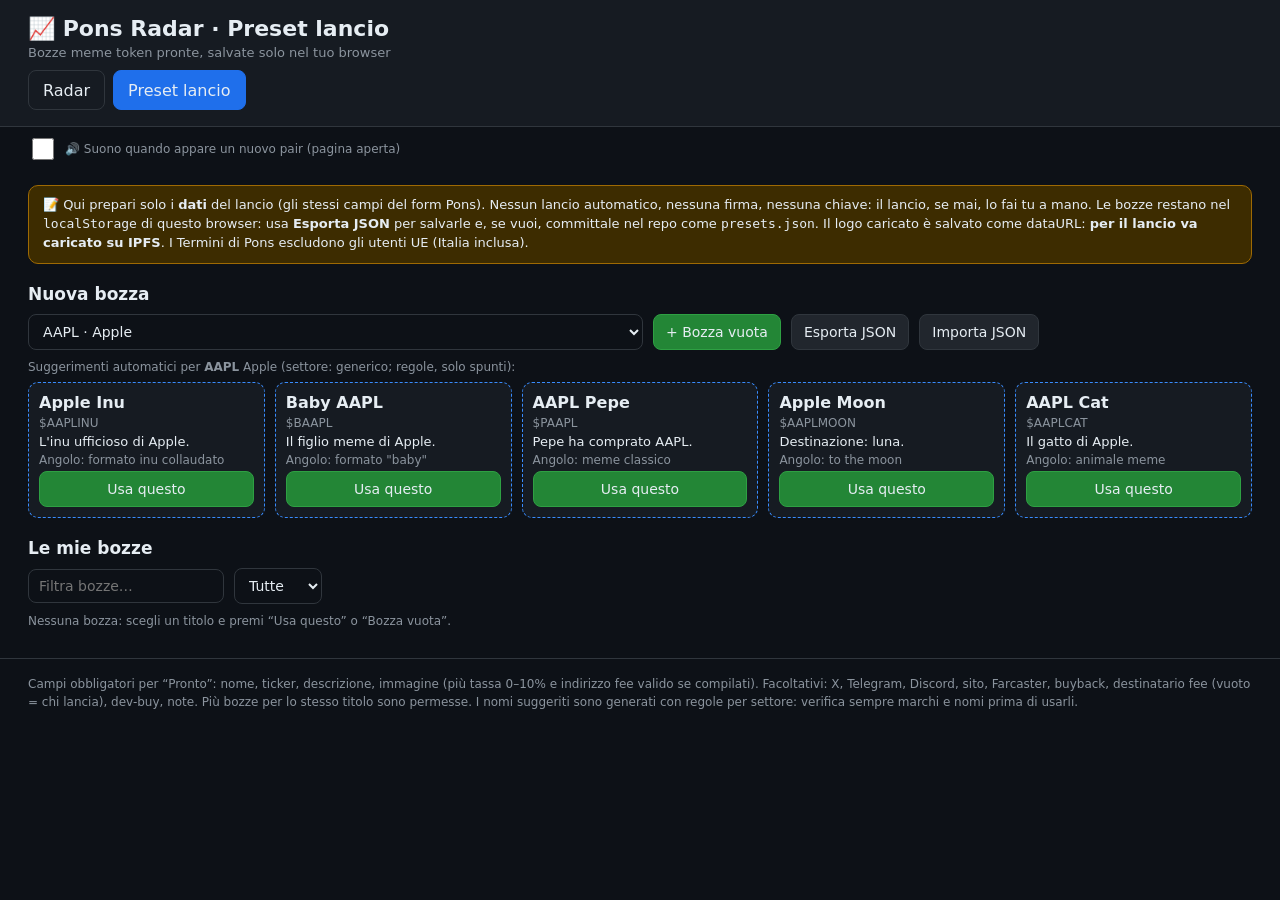
<file: preset.html>
<!DOCTYPE html><html lang="it"><head><meta charset="utf-8"><meta name="viewport" content="width=device-width, initial-scale=1, viewport-fit=cover"><meta name="apple-mobile-web-app-capable" content="yes"><meta name="apple-mobile-web-app-status-bar-style" content="black-translucent"><meta name="theme-color" content="#161b22"><meta name="format-detection" content="telephone=no"><meta name="referrer" content="no-referrer">
<link rel="icon" href="data:image/svg+xml,%3Csvg xmlns=%27http://www.w3.org/2000/svg%27 viewBox=%270 0 100 100%27%3E%3Ctext y=%27.9em%27 font-size=%2790%27%3E📈%3C/text%3E%3C/svg%3E">
<title>📈 Pons Radar · Preset lancio</title><link rel="stylesheet" href="style.css"><style>
.grid{display:grid;grid-template-columns:repeat(auto-fill,minmax(420px,1fr));gap:14px}.card{background:#161b22;border:1px solid #30363d;border-radius:12px;padding:14px;min-width:0}
.card h3{margin:0 0 8px;font-size:16px;display:flex;gap:8px;align-items:center;flex-wrap:wrap}.f{display:grid;grid-template-columns:1fr 1fr;gap:8px}.f label{display:flex;flex-direction:column;gap:4px;font-size:12px;color:#8b949e;min-width:0}.f .w{grid-column:1/-1}
.f input,.f textarea,.f select{width:100%;min-width:0}.f textarea{min-height:64px;resize:vertical}.row{display:flex;gap:8px;flex-wrap:wrap;margin-top:10px}.sg{display:flex;gap:6px;flex-wrap:wrap;margin:6px 0 10px}.sg button{background:#1c2a44;color:#79c0ff;border:1px dashed #388bfd;border-radius:999px;padding:5px 10px;font:inherit;font-size:12px;cursor:pointer;min-height:32px}
.lp{width:56px;height:56px;border-radius:10px;object-fit:cover;background:#21262d}.ck{flex-direction:row!important;align-items:center;gap:8px!important}.ck input{width:22px!important;height:22px;min-height:0!important}.miss{color:#ff7b72;font-size:12px;margin-top:6px}
@media (max-width:768px){.grid{grid-template-columns:1fr}.f{grid-template-columns:1fr}.sg button{min-height:44px}.row button.b{flex:1 1 45%}}.ready{border:2px solid #2ea043;background:#0c2615;border-radius:14px;padding:12px 14px;margin:14px 0}.ready h2{margin:4px 0 10px;color:#56d364}
.fl{display:grid;grid-template-columns:130px 1fr auto;gap:6px 10px;align-items:center;font-size:14px;border-bottom:1px solid #21262d;padding:4px 0}.fl .v{min-width:0;word-break:break-word}.fl button{min-height:36px}
.sgc{background:#161b22;border:1px dashed #388bfd;border-radius:10px;padding:10px;display:flex;flex-direction:column;gap:4px;min-width:0}.sgw{display:grid;grid-template-columns:repeat(auto-fill,minmax(220px,1fr));gap:10px;margin:8px 0 16px}
.bozza{background:#30363d;color:#c9d1d9}.tg{display:flex;align-items:center;gap:8px;min-height:44px;font-size:14px}.tg input{width:22px;height:22px}
@media (max-width:768px){.fl{grid-template-columns:1fr auto}.fl .k{grid-column:1/-1;color:#8b949e;font-size:12px}.fl button{min-height:44px}}</style></head><body>
<header><h1>📈 Pons Radar · Preset lancio</h1><div class="sub">Bozze meme token pronte, salvate solo nel tuo browser</div><nav><a href="index.html">Radar</a><a href="preset.html" class="on">Preset lancio</a></nav></header>
<main>
<div class="warn">📝 Qui prepari solo i <b>dati</b> del lancio (gli stessi campi del form Pons). Nessun lancio automatico, nessuna firma, nessuna chiave: il lancio, se mai, lo fai tu a mano. Le bozze restano nel <code>localStorage</code> di questo browser: usa <b>Esporta JSON</b> per salvarle e, se vuoi, committale nel repo come <code>presets.json</code>. Il logo caricato è salvato come dataURL: <b>per il lancio va caricato su IPFS</b>. I Termini di Pons escludono gli utenti UE (Italia inclusa).</div>
<div id="ready"></div>
<h2>Nuova bozza</h2>
<div class="ctrl"><select id="stock"></select><button class="b p" id="add">+ Bozza vuota</button><button class="b" id="exp">Esporta JSON</button><button class="b" id="imp">Importa JSON</button><input type="file" id="file" accept="application/json,.json" hidden></div>
<div class="mut" id="sgt"></div><div class="sgw" id="sg"></div>
<div id="repo"></div>
<h2>Le mie bozze</h2>
<div class="ctrl"><input id="q" type="search" placeholder="Filtra bozze…" autocomplete="off"><select id="fst"><option value="">Tutte</option><option value="ok">Pronto</option><option value="no">Bozza</option></select></div>
<div class="grid" id="list"></div>
</main>
<footer>Campi obbligatori per “Pronto”: nome, ticker, descrizione, immagine (più tassa 0–10% e indirizzo fee valido se compilati). Facoltativi: X, Telegram, Discord, sito, Farcaster, buyback, destinatario fee (vuoto = chi lancia), dev-buy, note. Più bozze per lo stesso titolo sono permesse. I nomi suggeriti sono generati con regole per settore: verifica sempre marchi e nomi prima di usarli.</footer>
<script src="suggest.js"></script>
<script>
const D={"data": {"novita": [{"tipo": "approvato", "ts": 1795442706, "ticker": "TTEQ", "nome": "T. Rowe Price Exchange-Traded Funds, Inc. T. Rowe Price Technology ETF", "indirizzo": "0x80e10255a83b257f5a8674d363f547842aa53b8e", "robinhood": true, "tx": "0x1c3d105931d25fce2a347db53f81972e808bc79bd007a8c5e53e38cdbde50665"}, {"tipo": "approvato", "ts": 1795096882, "ticker": "ANT", "nome": "Anthropic, PBC Class A Common Stock", "indirizzo": "0xbbb6c29bcc3a1028a2b54310df73f4f7a3bcb373", "robinhood": true, "tx": "0x853a806e86414fe394d4fdfd27cd16bd503355f3565e5060ecc8e9c4b4cd1995"}], "baseline_ts": 1791838614, "aggiornato": 1795874388, "blocco": 125065204, "factory": "0x7ed598bcef8bd9edd8c97a195c6d13f40801ec7e", "metodo": "eth_getLogs (PairTokenApprovalUpdated + PairTokenEconomicsUpdated, blocchi da 10M) + eth_call approvedPairTokens/pairTokenEconomics", "primo_avvio": false, "conteggi": {"pons": 88, "nuovo": 0, "candidato": 125, "revocato": 0, "altro": 0, "pons_robinhood": 80, "robinhood_totale": 205}, "errori": [], "token": [{"indirizzo": "0x80e10255a83b257f5a8674d363f547842aa53b8e", "ticker": "TTEQ", "nome": "T. Rowe Price Exchange-Traded Funds, Inc. T. Rowe Price Technology ETF", "stato_rh": "active", "logo": "https://cdn.robinhood.com/ncw_assets/logos/0x80e10255a83b257f5a8674d363f547842aa53b8e.png", "isin": "US87283Q7925", "decimali": 18, "robinhood": true, "stato": "pons", "approvato_ts": 1795442706, "approvato_tx": "0x1c3d105931d25fce2a347db53f81972e808bc79bd007a8c5e53e38cdbde50665", "revocato_ts": null, "economia": {"phantomQuote": "90977444933920706205", "graduationThreshold": "227443612334801765513", "decimali": 18, "soglia_graduazione": 227.443612, "phantom": 90.977445}, "eventi": 1, "visto_rh_ts": 1795184467, "explorer": "https://robinhoodchain.blockscout.com/token/0x80e10255a83b257f5a8674d363f547842aa53b8e"}, {"indirizzo": "0xbbb6c29bcc3a1028a2b54310df73f4f7a3bcb373", "ticker": "ANT", "nome": "Anthropic, PBC Class A Common Stock", "stato_rh": "active", "logo": "https://cdn.robinhood.com/ncw_assets/logos/0xbbb6c29bcc3a1028a2b54310df73f4f7a3bcb373.png", "isin": "US03703U1079", "decimali": 18, "robinhood": true, "stato": "pons", "approvato_ts": 1795096882, "approvato_tx": "0x853a806e86414fe394d4fdfd27cd16bd503355f3565e5060ecc8e9c4b4cd1995", "revocato_ts": null, "economia": {"phantomQuote": "32402340807174885240", "graduationThreshold": "81005852017937213102", "decimali": 18, "soglia_graduazione": 81.005852, "phantom": 32.402341}, "eventi": 1, "visto_rh_ts": 1795110269, "explorer": "https://robinhoodchain.blockscout.com/token/0xbbb6c29bcc3a1028a2b54310df73f4f7a3bcb373"}, {"indirizzo": "0x9a7842eded60b0fe1e03eec342c82a397c821ed0", "ticker": "BMNR", "nome": "BitMine Immersion Technologies", "stato_rh": "active", "logo": "https://cdn.robinhood.com/ncw_assets/logos/0x9a7842eded60b0fe1e03eec342c82a397c821ed0.png", "isin": "US09175A2069", "decimali": 18, "robinhood": true, "stato": "pons", "approvato_ts": 1793210263, "approvato_tx": "0x7d0bd73845bb0acd87fb9b02868874f377b2aaea1ae244f3273dd66fff19ecec", "revocato_ts": null, "economia": {"phantomQuote": "203068115870751966756", "graduationThreshold": "507670289676879916891", "decimali": 18, "soglia_graduazione": 507.67029, "phantom": 203.068116}, "eventi": 1, "visto_rh_ts": 1793195979, "explorer": "https://robinhoodchain.blockscout.com/token/0x9a7842eded60b0fe1e03eec342c82a397c821ed0"}, {"indirizzo": "0x501b1b3b79750313ad2c4cccd08586c4c17d7283", "ticker": "DIS", "nome": "Disney", "stato_rh": "active", "logo": "https://cdn.robinhood.com/ncw_assets/logos/0x501b1b3b79750313ad2c4cccd08586c4c17d7283.png", "isin": "US2546871060", "decimali": 18, "robinhood": true, "stato": "pons", "approvato_ts": 1793210263, "approvato_tx": "0x7d0bd73845bb0acd87fb9b02868874f377b2aaea1ae244f3273dd66fff19ecec", "revocato_ts": null, "economia": {"phantomQuote": "24329030303030307927", "graduationThreshold": "60822575757575769819", "decimali": 18, "soglia_graduazione": 60.822576, "phantom": 24.32903}, "eventi": 1, "visto_rh_ts": 1793195979, "explorer": "https://robinhoodchain.blockscout.com/token/0x501b1b3b79750313ad2c4cccd08586c4c17d7283"}, {"indirizzo": "0xbdfa7a06458aa26b8e736e0fc87ad37c3bb8ac2e", "ticker": "GDX", "nome": "VanEck Gold Miners ETF", "stato_rh": "active", "logo": "https://cdn.robinhood.com/ncw_assets/logos/0xbdfa7a06458aa26b8e736e0fc87ad37c3bb8ac2e.png", "isin": "US92189F1066", "decimali": 18, "robinhood": true, "stato": "pons", "approvato_ts": 1793210263, "approvato_tx": "0x7d0bd73845bb0acd87fb9b02868874f377b2aaea1ae244f3273dd66fff19ecec", "revocato_ts": null, "economia": {"phantomQuote": "40148476177246850387", "graduationThreshold": "100371190443117125969", "decimali": 18, "soglia_graduazione": 100.37119, "phantom": 40.148476}, "eventi": 1, "visto_rh_ts": 1793195979, "explorer": "https://robinhoodchain.blockscout.com/token/0xbdfa7a06458aa26b8e736e0fc87ad37c3bb8ac2e"}, {"indirizzo": "0x07c44da0848960bff894f17584db8b2f60b2409e", "ticker": "JPM", "nome": "JPMorgan Chase", "stato_rh": "active", "logo": "https://cdn.robinhood.com/ncw_assets/logos/0x07c44da0848960bff894f17584db8b2f60b2409e.png", "isin": "US46625H1005", "decimali": 18, "robinhood": true, "stato": "pons", "approvato_ts": 1793210263, "approvato_tx": "0x7d0bd73845bb0acd87fb9b02868874f377b2aaea1ae244f3273dd66fff19ecec", "revocato_ts": null, "economia": {"phantomQuote": "9084958823159615983", "graduationThreshold": "22712397057899039958", "decimali": 18, "soglia_graduazione": 22.712397, "phantom": 9.084959}, "eventi": 1, "visto_rh_ts": 1793195979, "explorer": "https://robinhoodchain.blockscout.com/token/0x07c44da0848960bff894f17584db8b2f60b2409e"}, {"indirizzo": "0x2fdaa4604f10f4ae7f66fa48a174bcd25b1ece20", "ticker": "MCD", "nome": "McDonald's", "stato_rh": "active", "logo": "https://cdn.robinhood.com/ncw_assets/logos/0x2fdaa4604f10f4ae7f66fa48a174bcd25b1ece20.png", "isin": "US5801351017", "decimali": 18, "robinhood": true, "stato": "pons", "approvato_ts": 1793210263, "approvato_tx": "0x7d0bd73845bb0acd87fb9b02868874f377b2aaea1ae244f3273dd66fff19ecec", "revocato_ts": null, "economia": {"phantomQuote": "10550424530023727873", "graduationThreshold": "26376061325059319683", "decimali": 18, "soglia_graduazione": 26.376061, "phantom": 10.550425}, "eventi": 1, "visto_rh_ts": 1793195979, "explorer": "https://robinhoodchain.blockscout.com/token/0x2fdaa4604f10f4ae7f66fa48a174bcd25b1ece20"}, {"indirizzo": "0xa45abdc77918f7b9199b022eee400c0bc5712bd2", "ticker": "PYPL", "nome": "PayPal", "stato_rh": "active", "logo": "https://cdn.robinhood.com/ncw_assets/logos/0xa45abdc77918f7b9199b022eee400c0bc5712bd2.png", "isin": "US70450Y1038", "decimali": 18, "robinhood": true, "stato": "pons", "approvato_ts": 1793210263, "approvato_tx": "0x7d0bd73845bb0acd87fb9b02868874f377b2aaea1ae244f3273dd66fff19ecec", "revocato_ts": null, "economia": {"phantomQuote": "53676446937126838487", "graduationThreshold": "134191117342817096218", "decimali": 18, "soglia_graduazione": 134.191117, "phantom": 53.676447}, "eventi": 1, "visto_rh_ts": 1793195979, "explorer": "https://robinhoodchain.blockscout.com/token/0xa45abdc77918f7b9199b022eee400c0bc5712bd2"}, {"indirizzo": "0xbd335aa5a1693f0121a5c0ef18a080e9958da78b", "ticker": "UBER", "nome": "Uber", "stato_rh": "active", "logo": "https://cdn.robinhood.com/ncw_assets/logos/0xbd335aa5a1693f0121a5c0ef18a080e9958da78b.png", "isin": "US90353T1007", "decimali": 18, "robinhood": true, "stato": "pons", "approvato_ts": 1793210263, "approvato_tx": "0x7d0bd73845bb0acd87fb9b02868874f377b2aaea1ae244f3273dd66fff19ecec", "revocato_ts": null, "economia": {"phantomQuote": "44431803228285938813", "graduationThreshold": "111079508070714847033", "decimali": 18, "soglia_graduazione": 111.079508, "phantom": 44.431803}, "eventi": 1, "visto_rh_ts": 1793195979, "explorer": "https://robinhoodchain.blockscout.com/token/0xbd335aa5a1693f0121a5c0ef18a080e9958da78b"}, {"indirizzo": "0x9bff87700337babf5099e99f322f888dafb1d551", "ticker": "V", "nome": "Visa", "stato_rh": "active", "logo": "https://cdn.robinhood.com/ncw_assets/logos/0x9bff87700337babf5099e99f322f888dafb1d551.png", "isin": "US92826C8394", "decimali": 18, "robinhood": true, "stato": "pons", "approvato_ts": 1793210263, "approvato_tx": "0x7d0bd73845bb0acd87fb9b02868874f377b2aaea1ae244f3273dd66fff19ecec", "revocato_ts": null, "economia": {"phantomQuote": "7081926024568679987", "graduationThreshold": "17704815061421699968", "decimali": 18, "soglia_graduazione": 17.704815, "phantom": 7.081926}, "eventi": 1, "visto_rh_ts": 1793195979, "explorer": "https://robinhoodchain.blockscout.com/token/0x9bff87700337babf5099e99f322f888dafb1d551"}, {"indirizzo": "0x156e175dd063a8ce274c50654ef40e0032b3fbcf", "ticker": "AVGO", "nome": "Broadcom", "stato_rh": "active", "logo": "https://cdn.robinhood.com/ncw_assets/logos/0x156e175dd063a8ce274c50654ef40e0032b3fbcf.png", "isin": "US11135F1012", "decimali": 18, "robinhood": true, "stato": "pons", "approvato_ts": 1791497927, "approvato_tx": "0x247f802c02d1267c943897349a8339ae8977d4743d2957f0c8f649649342f1ef", "revocato_ts": null, "economia": {"phantomQuote": "9034927540934115220", "graduationThreshold": "22587318852335288052", "decimali": 18, "soglia_graduazione": 22.587319, "phantom": 9.034928}, "eventi": 1, "visto_rh_ts": 1791838614, "explorer": "https://robinhoodchain.blockscout.com/token/0x156e175dd063a8ce274c50654ef40e0032b3fbcf"}, {"indirizzo": "0x27c99fbde9d0d2aa4f4bfb4943f237843ddf6958", "ticker": "DDOG", "nome": "Datadog", "stato_rh": "active", "logo": "https://cdn.robinhood.com/ncw_assets/logos/0x27c99fbde9d0d2aa4f4bfb4943f237843ddf6958.png", "isin": "US23804L1035", "decimali": 18, "robinhood": true, "stato": "pons", "approvato_ts": 1791497927, "approvato_tx": "0x247f802c02d1267c943897349a8339ae8977d4743d2957f0c8f649649342f1ef", "revocato_ts": null, "economia": {"phantomQuote": "17558190168395987370", "graduationThreshold": "43895475420989968425", "decimali": 18, "soglia_graduazione": 43.895475, "phantom": 17.55819}, "eventi": 1, "visto_rh_ts": 1791838614, "explorer": "https://robinhoodchain.blockscout.com/token/0x27c99fbde9d0d2aa4f4bfb4943f237843ddf6958"}, {"indirizzo": "0x9d9c6684f596f66a64c030b93a886d51fd4d7931", "ticker": "NBIS", "nome": "Nebius Group", "stato_rh": "active", "logo": "https://cdn.robinhood.com/ncw_assets/logos/0x9d9c6684f596f66a64c030b93a886d51fd4d7931.png", "isin": "NL0009805522", "decimali": 18, "robinhood": true, "stato": "pons", "approvato_ts": 1791497927, "approvato_tx": "0x247f802c02d1267c943897349a8339ae8977d4743d2957f0c8f649649342f1ef", "revocato_ts": null, "economia": {"phantomQuote": "32732602491506231171", "graduationThreshold": "81831506228765577929", "decimali": 18, "soglia_graduazione": 81.831506, "phantom": 32.732602}, "eventi": 1, "visto_rh_ts": 1791838614, "explorer": "https://robinhoodchain.blockscout.com/token/0x9d9c6684f596f66a64c030b93a886d51fd4d7931"}, {"indirizzo": "0xb0992820e760d836549ba69bc7598b4af75dee03", "ticker": "ORCL", "nome": "Oracle", "stato_rh": "active", "logo": "https://cdn.robinhood.com/ncw_assets/logos/0xb0992820e760d836549ba69bc7598b4af75dee03.png", "isin": "US68389X1054", "decimali": 18, "robinhood": true, "stato": "pons", "approvato_ts": 1791497927, "approvato_tx": "0x247f802c02d1267c943897349a8339ae8977d4743d2957f0c8f649649342f1ef", "revocato_ts": null, "economia": {"phantomQuote": "27075755689266304769", "graduationThreshold": "67689389223165761924", "decimali": 18, "soglia_graduazione": 67.689389, "phantom": 27.075756}, "eventi": 1, "visto_rh_ts": 1791838614, "explorer": "https://robinhoodchain.blockscout.com/token/0xb0992820e760d836549ba69bc7598b4af75dee03"}, {"indirizzo": "0x1cdad396db64bda184d5182a97dd9b3c62100b7d", "ticker": "P", "nome": "Everpure", "stato_rh": "active", "logo": "https://cdn.robinhood.com/ncw_assets/logos/0x1cdad396db64bda184d5182a97dd9b3c62100b7d.png", "isin": "US74624M1027", "decimali": 18, "robinhood": true, "stato": "pons", "approvato_ts": 1791497927, "approvato_tx": "0x247f802c02d1267c943897349a8339ae8977d4743d2957f0c8f649649342f1ef", "revocato_ts": null, "economia": {"phantomQuote": "29446469833119385903", "graduationThreshold": "73616174582798464757", "decimali": 18, "soglia_graduazione": 73.616175, "phantom": 29.44647}, "eventi": 1, "visto_rh_ts": 1791838614, "explorer": "https://robinhoodchain.blockscout.com/token/0x1cdad396db64bda184d5182a97dd9b3c62100b7d"}, {"indirizzo": "0x9b23573b156b52565012f5ce02cdf60afbaa70be", "ticker": "PENG", "nome": "Penguin Solutions", "stato_rh": "active", "logo": "https://cdn.robinhood.com/ncw_assets/logos/0x9b23573b156b52565012f5ce02cdf60afbaa70be.png", "isin": "US7069151055", "decimali": 18, "robinhood": true, "stato": "pons", "approvato_ts": 1791497927, "approvato_tx": "0x247f802c02d1267c943897349a8339ae8977d4743d2957f0c8f649649342f1ef", "revocato_ts": null, "economia": {"phantomQuote": "74379068887693682803", "graduationThreshold": "185947672219234207007", "decimali": 18, "soglia_graduazione": 185.947672, "phantom": 74.379069}, "eventi": 1, "visto_rh_ts": 1791838614, "explorer": "https://robinhoodchain.blockscout.com/token/0x9b23573b156b52565012f5ce02cdf60afbaa70be"}, {"indirizzo": "0x75742c18bc1f1c5c5f448f4c9d9c6f66dafaaa38", "ticker": "SOXX", "nome": "iShares Semiconductor ETF", "stato_rh": "active", "logo": "https://cdn.robinhood.com/ncw_assets/logos/0x75742c18bc1f1c5c5f448f4c9d9c6f66dafaaa38.png", "isin": "US4642875235", "decimali": 18, "robinhood": true, "stato": "pons", "approvato_ts": 1791497927, "approvato_tx": "0x247f802c02d1267c943897349a8339ae8977d4743d2957f0c8f649649342f1ef", "revocato_ts": null, "economia": {"phantomQuote": "7380627140579709444", "graduationThreshold": "18451567851449273610", "decimali": 18, "soglia_graduazione": 18.451568, "phantom": 7.380627}, "eventi": 1, "visto_rh_ts": 1791838614, "explorer": "https://robinhoodchain.blockscout.com/token/0x75742c18bc1f1c5c5f448f4c9d9c6f66dafaaa38"}, {"indirizzo": "0x63c12667638f2ae6fc6ae09b43d98ec84a8586ea", "ticker": "wsNET", "nome": "Wrapped Staked NET", "robinhood": false, "logo": "", "stato": "pons", "approvato_ts": 1790380172, "approvato_tx": "0x557f66db1ffc46efb54f8bab4e02d7fbdd93fa5d93dca0907f3c7e35c17f4473", "revocato_ts": null, "economia": {"phantomQuote": "4516035493153025059", "graduationThreshold": "11290088732882562649", "decimali": 18, "soglia_graduazione": 11.290089, "phantom": 4.516035}, "eventi": 1, "visto_rh_ts": null, "explorer": "https://robinhoodchain.blockscout.com/token/0x63c12667638f2ae6fc6ae09b43d98ec84a8586ea"}, {"indirizzo": "0x07ebb29a38fbcb41563817e5e19f2cec619c90d2", "ticker": "BUN", "nome": "Bundle Cat", "robinhood": false, "logo": "", "stato": "pons", "approvato_ts": 1790301579, "approvato_tx": "0x542055e63455ebf14d5744233f81cbcdbff670b196c228bef3943f8ef6d2ee0d", "revocato_ts": null, "economia": {"phantomQuote": "179120662876056642348632", "graduationThreshold": "447801657190141605871580", "decimali": 18, "soglia_graduazione": 447801.65719, "phantom": 179120.662876}, "eventi": 1, "visto_rh_ts": null, "explorer": "https://robinhoodchain.blockscout.com/token/0x07ebb29a38fbcb41563817e5e19f2cec619c90d2"}, {"indirizzo": "0x56910d4409f3a0c78c64dd8d0545ff0705389870", "ticker": "Index", "nome": "The Index", "robinhood": false, "logo": "", "stato": "pons", "approvato_ts": 1790014553, "approvato_tx": "0x0669d9bbb7ee89737f44df40740946f83273f85a7477e9740be344a3c5312dbb", "revocato_ts": null, "economia": {"phantomQuote": "659640171971840030686683", "graduationThreshold": "1649100429929600076716708", "decimali": 18, "soglia_graduazione": 1649100.42993, "phantom": 659640.171972}, "eventi": 1, "visto_rh_ts": null, "explorer": "https://robinhoodchain.blockscout.com/token/0x56910d4409f3a0c78c64dd8d0545ff0705389870"}, {"indirizzo": "0xaa07a0e9209e16ac99708c3ec70159c6ef3128a3", "ticker": "ORBIO", "nome": "Orbio.so", "robinhood": false, "logo": "", "stato": "pons", "approvato_ts": 1789780456, "approvato_tx": "0xc91945e32c97a2f0e0b73e5533050116d768579859f93ada809087103e45212c", "revocato_ts": null, "economia": {"phantomQuote": "222238002012227357963707", "graduationThreshold": "555595005030568394909267", "decimali": 18, "soglia_graduazione": 555595.005031, "phantom": 222238.002012}, "eventi": 1, "visto_rh_ts": null, "explorer": "https://robinhoodchain.blockscout.com/token/0xaa07a0e9209e16ac99708c3ec70159c6ef3128a3"}, {"indirizzo": "0xab093def657f15df31b33922a95e047add645b29", "ticker": "SHROOM", "nome": "MUSHROOM", "robinhood": false, "logo": "", "stato": "pons", "approvato_ts": 1789780456, "approvato_tx": "0xc91945e32c97a2f0e0b73e5533050116d768579859f93ada809087103e45212c", "revocato_ts": null, "economia": {"phantomQuote": "5844085596335992734587703", "graduationThreshold": "14610213990839981836469259", "decimali": 18, "soglia_graduazione": 14610213.99084, "phantom": 5844085.596336}, "eventi": 1, "visto_rh_ts": null, "explorer": "https://robinhoodchain.blockscout.com/token/0xab093def657f15df31b33922a95e047add645b29"}, {"indirizzo": "0x116f00968269b7bfbad4109ce591d6e74c0601d4", "ticker": "NET", "nome": "Cloudflare, Inc. Class A common stock", "stato_rh": "active", "logo": "https://cdn.robinhood.com/ncw_assets/logos/0x116f00968269b7bfbad4109ce591d6e74c0601d4.png", "isin": "US18915M1071", "decimali": 18, "robinhood": true, "stato": "pons", "approvato_ts": 1789092161, "approvato_tx": "0x13b115722d66b0abf0a683b7df1fe65d7540669382cde59cd35b5ef51da4d25c", "revocato_ts": null, "economia": {"phantomQuote": "10075958863517517721", "graduationThreshold": "25189897158793794303", "decimali": 18, "soglia_graduazione": 25.189897, "phantom": 10.075959}, "eventi": 1, "visto_rh_ts": 1791838614, "explorer": "https://robinhoodchain.blockscout.com/token/0x116f00968269b7bfbad4109ce591d6e74c0601d4"}, {"indirizzo": "0x4d21483a44bf67a86b77e3da301411880797d452", "ticker": "BA", "nome": "Boeing", "stato_rh": "active", "logo": "https://cdn.robinhood.com/ncw_assets/logos/0x4d21483a44bf67a86b77e3da301411880797d452.png", "isin": "US0970231058", "decimali": 18, "robinhood": true, "stato": "pons", "approvato_ts": 1789081877, "approvato_tx": "0xfa063d2b17c98b222b7f32b3c4267aea16ae373c099ea99f3b3603f0cc1fc74a", "revocato_ts": null, "economia": {"phantomQuote": "18156220868144984789", "graduationThreshold": "45390552170362461974", "decimali": 18, "soglia_graduazione": 45.390552, "phantom": 18.156221}, "eventi": 1, "visto_rh_ts": 1791838614, "explorer": "https://robinhoodchain.blockscout.com/token/0x4d21483a44bf67a86b77e3da301411880797d452"}, {"indirizzo": "0xae517a2903e68bd929dfd15be875f8369d53e94a", "ticker": "CEG", "nome": "Constellation Energy", "stato_rh": "active", "logo": "https://cdn.robinhood.com/ncw_assets/logos/0xae517a2903e68bd929dfd15be875f8369d53e94a.png", "isin": "US21037T1097", "decimali": 18, "robinhood": true, "stato": "pons", "approvato_ts": 1789081877, "approvato_tx": "0xfa063d2b17c98b222b7f32b3c4267aea16ae373c099ea99f3b3603f0cc1fc74a", "revocato_ts": null, "economia": {"phantomQuote": "11644512058643227279", "graduationThreshold": "29111280146608068199", "decimali": 18, "soglia_graduazione": 29.11128, "phantom": 11.644512}, "eventi": 1, "visto_rh_ts": 1791838614, "explorer": "https://robinhoodchain.blockscout.com/token/0xae517a2903e68bd929dfd15be875f8369d53e94a"}, {"indirizzo": "0x7f0abef0c07280f82c6a08ead09ded6bae2c13fc", "ticker": "EWY", "nome": "iShares MSCI South Korea fund", "stato_rh": "active", "logo": "https://cdn.robinhood.com/ncw_assets/logos/0x7f0abef0c07280f82c6a08ead09ded6bae2c13fc.png", "isin": "US4642867729", "decimali": 18, "robinhood": true, "stato": "pons", "approvato_ts": 1789081877, "approvato_tx": "0xfa063d2b17c98b222b7f32b3c4267aea16ae373c099ea99f3b3603f0cc1fc74a", "revocato_ts": null, "economia": {"phantomQuote": "22548672179747229126", "graduationThreshold": "56371680449368072815", "decimali": 18, "soglia_graduazione": 56.37168, "phantom": 22.548672}, "eventi": 1, "visto_rh_ts": 1791838614, "explorer": "https://robinhoodchain.blockscout.com/token/0x7f0abef0c07280f82c6a08ead09ded6bae2c13fc"}, {"indirizzo": "0xc72b96e0e48ecd4dc75e1e45396e26300bc39681", "ticker": "INTC", "nome": "Intel", "stato_rh": "active", "logo": "https://cdn.robinhood.com/ncw_assets/logos/0xc72b96e0e48ecd4dc75e1e45396e26300bc39681.png", "isin": "US4581401001", "decimali": 18, "robinhood": true, "stato": "pons", "approvato_ts": 1789081877, "approvato_tx": "0xfa063d2b17c98b222b7f32b3c4267aea16ae373c099ea99f3b3603f0cc1fc74a", "revocato_ts": null, "economia": {"phantomQuote": "53131480841489153594", "graduationThreshold": "132828702103722883986", "decimali": 18, "soglia_graduazione": 132.828702, "phantom": 53.131481}, "eventi": 1, "visto_rh_ts": 1791838614, "explorer": "https://robinhoodchain.blockscout.com/token/0xc72b96e0e48ecd4dc75e1e45396e26300bc39681"}, {"indirizzo": "0x329fcaceb9ad6f9580dd5f643fed0646900d043c", "ticker": "LMT", "nome": "Lockheed", "stato_rh": "active", "logo": "https://cdn.robinhood.com/ncw_assets/logos/0x329fcaceb9ad6f9580dd5f643fed0646900d043c.png", "isin": "US5398301094", "decimali": 18, "robinhood": true, "stato": "pons", "approvato_ts": 1789081877, "approvato_tx": "0xfa063d2b17c98b222b7f32b3c4267aea16ae373c099ea99f3b3603f0cc1fc74a", "revocato_ts": null, "economia": {"phantomQuote": "5057797771211222238", "graduationThreshold": "12644494428028055596", "decimali": 18, "soglia_graduazione": 12.644494, "phantom": 5.057798}, "eventi": 1, "visto_rh_ts": 1791838614, "explorer": "https://robinhoodchain.blockscout.com/token/0x329fcaceb9ad6f9580dd5f643fed0646900d043c"}, {"indirizzo": "0x59818904ab4ce163b3ce4ffb64f2d6ca02c434b4", "ticker": "QUBT", "nome": "Quantum Computing", "stato_rh": "active", "logo": "https://cdn.robinhood.com/ncw_assets/logos/0x59818904ab4ce163b3ce4ffb64f2d6ca02c434b4.png", "isin": "US74766W1080", "decimali": 18, "robinhood": true, "stato": "pons", "approvato_ts": 1789081877, "approvato_tx": "0xfa063d2b17c98b222b7f32b3c4267aea16ae373c099ea99f3b3603f0cc1fc74a", "revocato_ts": null, "economia": {"phantomQuote": "616266268656716384105", "graduationThreshold": "1540665671641790960262", "decimali": 18, "soglia_graduazione": 1540.665672, "phantom": 616.266269}, "eventi": 1, "visto_rh_ts": 1791838614, "explorer": "https://robinhoodchain.blockscout.com/token/0x59818904ab4ce163b3ce4ffb64f2d6ca02c434b4"}, {"indirizzo": "0xfde6b5d9bb419b10c23268c74e369abff39c0460", "ticker": "RCAT", "nome": "Red Cat", "stato_rh": "active", "logo": "https://cdn.robinhood.com/ncw_assets/logos/0xfde6b5d9bb419b10c23268c74e369abff39c0460.png", "isin": "US75644T1007", "decimali": 18, "robinhood": true, "stato": "pons", "approvato_ts": 1789081877, "approvato_tx": "0xfa063d2b17c98b222b7f32b3c4267aea16ae373c099ea99f3b3603f0cc1fc74a", "revocato_ts": null, "economia": {"phantomQuote": "1482199384615384570325", "graduationThreshold": "3705498461538461425814", "decimali": 18, "soglia_graduazione": 3705.498462, "phantom": 1482.199385}, "eventi": 1, "visto_rh_ts": 1791838614, "explorer": "https://robinhoodchain.blockscout.com/token/0xfde6b5d9bb419b10c23268c74e369abff39c0460"}, {"indirizzo": "0x3b14c39e89d60d627b42a1a4ca45b5bb45fc12e2", "ticker": "RKLB", "nome": "Rocket Lab Corporation", "stato_rh": "active", "logo": "https://cdn.robinhood.com/ncw_assets/logos/0x3b14c39e89d60d627b42a1a4ca45b5bb45fc12e2.png", "isin": "US7731211089", "decimali": 18, "robinhood": true, "stato": "pons", "approvato_ts": 1789081877, "approvato_tx": "0xfa063d2b17c98b222b7f32b3c4267aea16ae373c099ea99f3b3603f0cc1fc74a", "revocato_ts": null, "economia": {"phantomQuote": "58973450316261996045", "graduationThreshold": "147433625790654990113", "decimali": 18, "soglia_graduazione": 147.433626, "phantom": 58.97345}, "eventi": 1, "visto_rh_ts": 1791838614, "explorer": "https://robinhoodchain.blockscout.com/token/0x3b14c39e89d60d627b42a1a4ca45b5bb45fc12e2"}, {"indirizzo": "0xba0cab75495255d0cb58e22b648bfed4ecd1f47e", "ticker": "SNOW", "nome": "Snowflake", "stato_rh": "active", "logo": "https://cdn.robinhood.com/ncw_assets/logos/0xba0cab75495255d0cb58e22b648bfed4ecd1f47e.png", "isin": "US8334451098", "decimali": 18, "robinhood": true, "stato": "pons", "approvato_ts": 1789081877, "approvato_tx": "0xfa063d2b17c98b222b7f32b3c4267aea16ae373c099ea99f3b3603f0cc1fc74a", "revocato_ts": null, "economia": {"phantomQuote": "10798359112306656705", "graduationThreshold": "26995897780766641763", "decimali": 18, "soglia_graduazione": 26.995898, "phantom": 10.798359}, "eventi": 1, "visto_rh_ts": 1791838614, "explorer": "https://robinhoodchain.blockscout.com/token/0xba0cab75495255d0cb58e22b648bfed4ecd1f47e"}, {"indirizzo": "0xf3081494b87e8d5fb7960f066e931d1d0e6e3d67", "ticker": "TAO", "nome": "Bittensor", "robinhood": false, "logo": "", "stato": "pons", "approvato_ts": 1788735185, "approvato_tx": "0x9c93ba824b832f2f2387fd594182b52c58945350634af4ca4729100a80595481", "revocato_ts": null, "economia": {"phantomQuote": "15130066162738638146", "graduationThreshold": "37825165406846595366", "decimali": 18, "soglia_graduazione": 37.825165, "phantom": 15.130066}, "eventi": 1, "visto_rh_ts": null, "explorer": "https://robinhoodchain.blockscout.com/token/0xf3081494b87e8d5fb7960f066e931d1d0e6e3d67"}, {"indirizzo": "0x05a3d1cd21d0c88145e82600e62e7e496e0f222b", "ticker": "AMC", "nome": "AMC Entertainment", "stato_rh": "active", "logo": "https://cdn.robinhood.com/ncw_assets/logos/0x05a3d1cd21d0c88145e82600e62e7e496e0f222b.png", "isin": "US00165C3025", "decimali": 18, "robinhood": true, "stato": "pons", "approvato_ts": 1788540522, "approvato_tx": "0xb4aaf027b105aba6268762cdb68dc7fc363b8432d344ee6900536cf36f44183f", "revocato_ts": null, "economia": {"phantomQuote": "1066251816873870777516", "graduationThreshold": "2665629542184676943792", "decimali": 18, "soglia_graduazione": 2665.629542, "phantom": 1066.251817}, "eventi": 1, "visto_rh_ts": 1791838614, "explorer": "https://robinhoodchain.blockscout.com/token/0x05a3d1cd21d0c88145e82600e62e7e496e0f222b"}, {"indirizzo": "0xad25ac6c84d497db898fa1e8387bf6af3532a1c4", "ticker": "BABA", "nome": "Alibaba", "stato_rh": "active", "logo": "https://cdn.robinhood.com/ncw_assets/logos/0xad25ac6c84d497db898fa1e8387bf6af3532a1c4.png", "isin": "US01609W1027", "decimali": 18, "robinhood": true, "stato": "pons", "approvato_ts": 1788540522, "approvato_tx": "0xb4aaf027b105aba6268762cdb68dc7fc363b8432d344ee6900536cf36f44183f", "revocato_ts": null, "economia": {"phantomQuote": "34183888578754649717", "graduationThreshold": "85459721446886624294", "decimali": 18, "soglia_graduazione": 85.459721, "phantom": 34.183889}, "eventi": 1, "visto_rh_ts": 1791838614, "explorer": "https://robinhoodchain.blockscout.com/token/0xad25ac6c84d497db898fa1e8387bf6af3532a1c4"}, {"indirizzo": "0x822cc93ffd030293e9842c30bbd678f530701867", "ticker": "BE", "nome": "Bloom Energy", "stato_rh": "active", "logo": "https://cdn.robinhood.com/ncw_assets/logos/0x822cc93ffd030293e9842c30bbd678f530701867.png", "isin": "US0937121079", "decimali": 18, "robinhood": true, "stato": "pons", "approvato_ts": 1788540522, "approvato_tx": "0xb4aaf027b105aba6268762cdb68dc7fc363b8432d344ee6900536cf36f44183f", "revocato_ts": null, "economia": {"phantomQuote": "19089002662946993427", "graduationThreshold": "47722506657367483568", "decimali": 18, "soglia_graduazione": 47.722507, "phantom": 19.089003}, "eventi": 1, "visto_rh_ts": 1791838614, "explorer": "https://robinhoodchain.blockscout.com/token/0x822cc93ffd030293e9842c30bbd678f530701867"}, {"indirizzo": "0xcef9027c7d6985b85f0ba431125073529a947a68", "ticker": "BULL", "nome": "Webull", "stato_rh": "active", "logo": "https://cdn.robinhood.com/ncw_assets/logos/0xcef9027c7d6985b85f0ba431125073529a947a68.png", "isin": "KYG9572D1034", "decimali": 18, "robinhood": true, "stato": "pons", "approvato_ts": 1788540522, "approvato_tx": "0xb4aaf027b105aba6268762cdb68dc7fc363b8432d344ee6900536cf36f44183f", "revocato_ts": null, "economia": {"phantomQuote": "664434206896551966720", "graduationThreshold": "1661085517241379916801", "decimali": 18, "soglia_graduazione": 1661.085517, "phantom": 664.434207}, "eventi": 1, "visto_rh_ts": 1791838614, "explorer": "https://robinhoodchain.blockscout.com/token/0xcef9027c7d6985b85f0ba431125073529a947a68"}, {"indirizzo": "0x25c288e6d899b9bc30160965ad9644c67e73be0c", "ticker": "F", "nome": "Ford Motor", "stato_rh": "active", "logo": "https://cdn.robinhood.com/ncw_assets/logos/0x25c288e6d899b9bc30160965ad9644c67e73be0c.png", "isin": "US3453708600", "decimali": 18, "robinhood": true, "stato": "pons", "approvato_ts": 1788540522, "approvato_tx": "0xb4aaf027b105aba6268762cdb68dc7fc363b8432d344ee6900536cf36f44183f", "revocato_ts": null, "economia": {"phantomQuote": "252055570173852992399", "graduationThreshold": "630138925434632480999", "decimali": 18, "soglia_graduazione": 630.138925, "phantom": 252.05557}, "eventi": 1, "visto_rh_ts": 1791838614, "explorer": "https://robinhoodchain.blockscout.com/token/0x25c288e6d899b9bc30160965ad9644c67e73be0c"}, {"indirizzo": "0x980dcf6766fa79f5cf0c4aadb3ab477ff15a9619", "ticker": "IBM", "nome": "IBM", "stato_rh": "active", "logo": "https://cdn.robinhood.com/ncw_assets/logos/0x980dcf6766fa79f5cf0c4aadb3ab477ff15a9619.png", "isin": "US4592001014", "decimali": 18, "robinhood": true, "stato": "pons", "approvato_ts": 1788540522, "approvato_tx": "0xb4aaf027b105aba6268762cdb68dc7fc363b8432d344ee6900536cf36f44183f", "revocato_ts": null, "economia": {"phantomQuote": "12545934800566204012", "graduationThreshold": "31364837001415510031", "decimali": 18, "soglia_graduazione": 31.364837, "phantom": 12.545935}, "eventi": 1, "visto_rh_ts": 1791838614, "explorer": "https://robinhoodchain.blockscout.com/token/0x980dcf6766fa79f5cf0c4aadb3ab477ff15a9619"}, {"indirizzo": "0xacef2e09adb47ad6abebad9ff06689e60615c2b6", "ticker": "INDA", "nome": "iShares MSCI India ETF", "stato_rh": "active", "logo": "https://cdn.robinhood.com/ncw_assets/logos/0xacef2e09adb47ad6abebad9ff06689e60615c2b6.png", "isin": "US46429B5984", "decimali": 18, "robinhood": true, "stato": "pons", "approvato_ts": 1788540522, "approvato_tx": "0xb4aaf027b105aba6268762cdb68dc7fc363b8432d344ee6900536cf36f44183f", "revocato_ts": null, "economia": {"phantomQuote": "55571790040376858229", "graduationThreshold": "138929475100942145574", "decimali": 18, "soglia_graduazione": 138.929475, "phantom": 55.57179}, "eventi": 1, "visto_rh_ts": 1791838614, "explorer": "https://robinhoodchain.blockscout.com/token/0xacef2e09adb47ad6abebad9ff06689e60615c2b6"}, {"indirizzo": "0xe0444ef8bf4ed74f74fd73686e2ddf4c1c5591e8", "ticker": "NFLX", "nome": "Netflix", "stato_rh": "active", "logo": "https://cdn.robinhood.com/ncw_assets/logos/0xe0444ef8bf4ed74f74fd73686e2ddf4c1c5591e8.png", "isin": "US64110L1061", "decimali": 18, "robinhood": true, "stato": "pons", "approvato_ts": 1788540522, "approvato_tx": "0xb4aaf027b105aba6268762cdb68dc7fc363b8432d344ee6900536cf36f44183f", "revocato_ts": null, "economia": {"phantomQuote": "49968427949787614790", "graduationThreshold": "124921069874469036976", "decimali": 18, "soglia_graduazione": 124.92107, "phantom": 49.968428}, "eventi": 1, "visto_rh_ts": 1791838614, "explorer": "https://robinhoodchain.blockscout.com/token/0xe0444ef8bf4ed74f74fd73686e2ddf4c1c5591e8"}, {"indirizzo": "0x408c14038a04f7bd235329e26d2bf569ee20e250", "ticker": "NU", "nome": "Nu", "stato_rh": "active", "logo": "https://cdn.robinhood.com/ncw_assets/logos/0x408c14038a04f7bd235329e26d2bf569ee20e250.png", "isin": "KYG6683N1034", "decimali": 18, "robinhood": true, "stato": "pons", "approvato_ts": 1788540522, "approvato_tx": "0xb4aaf027b105aba6268762cdb68dc7fc363b8432d344ee6900536cf36f44183f", "revocato_ts": null, "economia": {"phantomQuote": "248404764769582482410", "graduationThreshold": "621011911923956206026", "decimali": 18, "soglia_graduazione": 621.011912, "phantom": 248.404765}, "eventi": 1, "visto_rh_ts": 1791838614, "explorer": "https://robinhoodchain.blockscout.com/token/0x408c14038a04f7bd235329e26d2bf569ee20e250"}, {"indirizzo": "0x92fd66527192e3e61d4ddd13322aa222de86f9b5", "ticker": "SGOV", "nome": "iShares 0-3 Month Treasury Bond", "stato_rh": "active", "logo": "https://cdn.robinhood.com/ncw_assets/logos/0x92fd66527192e3e61d4ddd13322aa222de86f9b5.png", "isin": "US46436E7186", "decimali": 18, "robinhood": true, "stato": "pons", "approvato_ts": 1788540522, "approvato_tx": "0xb4aaf027b105aba6268762cdb68dc7fc363b8432d344ee6900536cf36f44183f", "revocato_ts": null, "economia": {"phantomQuote": "28448864394744314133", "graduationThreshold": "71122160986860785332", "decimali": 18, "soglia_graduazione": 71.122161, "phantom": 28.448864}, "eventi": 1, "visto_rh_ts": 1791838614, "explorer": "https://robinhoodchain.blockscout.com/token/0x92fd66527192e3e61d4ddd13322aa222de86f9b5"}, {"indirizzo": "0xf53f66751b1eff985311b693531e3290f600c410", "ticker": "SHOP", "nome": "Shopify", "stato_rh": "active", "logo": "https://cdn.robinhood.com/ncw_assets/logos/0xf53f66751b1eff985311b693531e3290f600c410.png", "isin": "CA82509L1076", "decimali": 18, "robinhood": true, "stato": "pons", "approvato_ts": 1788540522, "approvato_tx": "0xb4aaf027b105aba6268762cdb68dc7fc363b8432d344ee6900536cf36f44183f", "revocato_ts": null, "economia": {"phantomQuote": "22013063333404420846", "graduationThreshold": "55032658333511052116", "decimali": 18, "soglia_graduazione": 55.032658, "phantom": 22.013063}, "eventi": 1, "visto_rh_ts": 1791838614, "explorer": "https://robinhoodchain.blockscout.com/token/0xf53f66751b1eff985311b693531e3290f600c410"}, {"indirizzo": "0x411efb0e7f985935daec3d4c3ebaea0d0ad7d89f", "ticker": "SLV", "nome": "iShares Silver Trust", "stato_rh": "active", "logo": "https://cdn.robinhood.com/ncw_assets/logos/0x411efb0e7f985935daec3d4c3ebaea0d0ad7d89f.png", "isin": "US46428Q1094", "decimali": 18, "robinhood": true, "stato": "pons", "approvato_ts": 1788540522, "approvato_tx": "0xb4aaf027b105aba6268762cdb68dc7fc363b8432d344ee6900536cf36f44183f", "revocato_ts": null, "economia": {"phantomQuote": "75425073068893533114", "graduationThreshold": "188562682672233832787", "decimali": 18, "soglia_graduazione": 188.562683, "phantom": 75.425073}, "eventi": 1, "visto_rh_ts": 1791838614, "explorer": "https://robinhoodchain.blockscout.com/token/0x411efb0e7f985935daec3d4c3ebaea0d0ad7d89f"}, {"indirizzo": "0xf23250dac154d05bb671cb0d0ebef3c635c79ce2", "ticker": "UPS", "nome": "UPS", "stato_rh": "active", "logo": "https://cdn.robinhood.com/ncw_assets/logos/0xf23250dac154d05bb671cb0d0ebef3c635c79ce2.png", "isin": "US9113121068", "decimali": 18, "robinhood": true, "stato": "pons", "approvato_ts": 1788540522, "approvato_tx": "0xb4aaf027b105aba6268762cdb68dc7fc363b8432d344ee6900536cf36f44183f", "revocato_ts": null, "economia": {"phantomQuote": "26434611698834065522", "graduationThreshold": "66086529247085163807", "decimali": 18, "soglia_graduazione": 66.086529, "phantom": 26.434612}, "eventi": 1, "visto_rh_ts": 1791838614, "explorer": "https://robinhoodchain.blockscout.com/token/0xf23250dac154d05bb671cb0d0ebef3c635c79ce2"}, {"indirizzo": "0x41f4267525a8aff329540ef24fd83d9044758b33", "ticker": "FIG", "nome": "Figma", "stato_rh": "active", "logo": "https://cdn.robinhood.com/ncw_assets/logos/0x41f4267525a8aff329540ef24fd83d9044758b33.png", "isin": "US3168411052", "decimali": 18, "robinhood": true, "stato": "pons", "approvato_ts": 1788391311, "approvato_tx": "0x234ed5b31ad1159f7f324b956e6c21fb88ee3bd5a87c31a3bf995eec93356d70", "revocato_ts": null, "economia": {"phantomQuote": "177863926153846160992", "graduationThreshold": "444659815384615402482", "decimali": 18, "soglia_graduazione": 444.659815, "phantom": 177.863926}, "eventi": 1, "visto_rh_ts": 1791838614, "explorer": "https://robinhoodchain.blockscout.com/token/0x41f4267525a8aff329540ef24fd83d9044758b33"}, {"indirizzo": "0x03dfbbe0ac4e7bcdafd08ed41a400326b77d8c80", "ticker": "JNJ", "nome": "Johnson & Johnson", "stato_rh": "active", "logo": "https://cdn.robinhood.com/ncw_assets/logos/0x03dfbbe0ac4e7bcdafd08ed41a400326b77d8c80.png", "isin": "US4781601046", "decimali": 18, "robinhood": true, "stato": "pons", "approvato_ts": 1788391311, "approvato_tx": "0x234ed5b31ad1159f7f324b956e6c21fb88ee3bd5a87c31a3bf995eec93356d70", "revocato_ts": null, "economia": {"phantomQuote": "10615686065525004015", "graduationThreshold": "26539215163812510038", "decimali": 18, "soglia_graduazione": 26.539215, "phantom": 10.615686}, "eventi": 1, "visto_rh_ts": 1791838614, "explorer": "https://robinhoodchain.blockscout.com/token/0x03dfbbe0ac4e7bcdafd08ed41a400326b77d8c80"}, {"indirizzo": "0x4e62068525ab11fe768e29dfd00ef909b9803016", "ticker": "LULU", "nome": "Lululemon", "stato_rh": "active", "logo": "https://cdn.robinhood.com/ncw_assets/logos/0x4e62068525ab11fe768e29dfd00ef909b9803016.png", "isin": "US5500211090", "decimali": 18, "robinhood": true, "stato": "pons", "approvato_ts": 1788391311, "approvato_tx": "0x234ed5b31ad1159f7f324b956e6c21fb88ee3bd5a87c31a3bf995eec93356d70", "revocato_ts": null, "economia": {"phantomQuote": "27539674130538353166", "graduationThreshold": "68849185326345882916", "decimali": 18, "soglia_graduazione": 68.849185, "phantom": 27.539674}, "eventi": 1, "visto_rh_ts": 1791838614, "explorer": "https://robinhoodchain.blockscout.com/token/0x4e62068525ab11fe768e29dfd00ef909b9803016"}, {"indirizzo": "0x43b07d15ce533bec5476d70c22a78a1b2b662155", "ticker": "MRNA", "nome": "Moderna", "stato_rh": "active", "logo": "https://cdn.robinhood.com/ncw_assets/logos/0x43b07d15ce533bec5476d70c22a78a1b2b662155.png", "isin": "US60770K1079", "decimali": 18, "robinhood": true, "stato": "pons", "approvato_ts": 1788391311, "approvato_tx": "0x234ed5b31ad1159f7f324b956e6c21fb88ee3bd5a87c31a3bf995eec93356d70", "revocato_ts": null, "economia": {"phantomQuote": "14347446533799751122", "graduationThreshold": "35868616334499377806", "decimali": 18, "soglia_graduazione": 35.868616, "phantom": 14.347447}, "eventi": 1, "visto_rh_ts": 1791838614, "explorer": "https://robinhoodchain.blockscout.com/token/0x43b07d15ce533bec5476d70c22a78a1b2b662155"}, {"indirizzo": "0x62fd0668e10d8b72339be2dcf7643001688ff13b", "ticker": "MRVL", "nome": "Marvell Technology", "stato_rh": "active", "logo": "https://cdn.robinhood.com/ncw_assets/logos/0x62fd0668e10d8b72339be2dcf7643001688ff13b.png", "isin": "US5738741041", "decimali": 18, "robinhood": true, "stato": "pons", "approvato_ts": 1788391311, "approvato_tx": "0x234ed5b31ad1159f7f324b956e6c21fb88ee3bd5a87c31a3bf995eec93356d70", "revocato_ts": null, "economia": {"phantomQuote": "22326989458734932849", "graduationThreshold": "55817473646837332123", "decimali": 18, "soglia_graduazione": 55.817474, "phantom": 22.326989}, "eventi": 1, "visto_rh_ts": 1791838614, "explorer": "https://robinhoodchain.blockscout.com/token/0x62fd0668e10d8b72339be2dcf7643001688ff13b"}, {"indirizzo": "0x7066a64c24e4206cd62e83bf198c1e7eb361f51e", "ticker": "PFE", "nome": "Pfizer", "stato_rh": "active", "logo": "https://cdn.robinhood.com/ncw_assets/logos/0x7066a64c24e4206cd62e83bf198c1e7eb361f51e.png", "isin": "US7170811035", "decimali": 18, "robinhood": true, "stato": "pons", "approvato_ts": 1788391311, "approvato_tx": "0x234ed5b31ad1159f7f324b956e6c21fb88ee3bd5a87c31a3bf995eec93356d70", "revocato_ts": null, "economia": {"phantomQuote": "103898260819580489249", "graduationThreshold": "259745652048951223123", "decimali": 18, "soglia_graduazione": 259.745652, "phantom": 103.898261}, "eventi": 1, "visto_rh_ts": 1791838614, "explorer": "https://robinhoodchain.blockscout.com/token/0x7066a64c24e4206cd62e83bf198c1e7eb361f51e"}, {"indirizzo": "0xf6589f11bc40b669e584073f428b05562f568733", "ticker": "SNAP", "nome": "Snap", "stato_rh": "active", "logo": "https://cdn.robinhood.com/ncw_assets/logos/0xf6589f11bc40b669e584073f428b05562f568733.png", "isin": "US83304A1060", "decimali": 18, "robinhood": true, "stato": "pons", "approvato_ts": 1788391311, "approvato_tx": "0x234ed5b31ad1159f7f324b956e6c21fb88ee3bd5a87c31a3bf995eec93356d70", "revocato_ts": null, "economia": {"phantomQuote": "604662928870292984716", "graduationThreshold": "1511657322175732461791", "decimali": 18, "soglia_graduazione": 1511.657322, "phantom": 604.662929}, "eventi": 1, "visto_rh_ts": 1791838614, "explorer": "https://robinhoodchain.blockscout.com/token/0xf6589f11bc40b669e584073f428b05562f568733"}, {"indirizzo": "0x941ae714ec6d8130c7b75d67160ca08f1e7d11dd", "ticker": "DELL", "nome": "Dell", "stato_rh": "active", "logo": "https://cdn.robinhood.com/ncw_assets/logos/0x941ae714ec6d8130c7b75d67160ca08f1e7d11dd.png", "isin": "US24703L2025", "decimali": 18, "robinhood": true, "stato": "pons", "approvato_ts": 1788320690, "approvato_tx": "0x79aa5962b34a6ef2933642e5b3f15728a4e178ad3af5f10aee8547b0bdd8b1ed", "revocato_ts": null, "economia": {"phantomQuote": "9601436119656017812", "graduationThreshold": "24003590299140044530", "decimali": 18, "soglia_graduazione": 24.00359, "phantom": 9.601436}, "eventi": 1, "visto_rh_ts": 1791838614, "explorer": "https://robinhoodchain.blockscout.com/token/0x941ae714ec6d8130c7b75d67160ca08f1e7d11dd"}, {"indirizzo": "0x8005d266423c7ea827372c9c864491e5786600ea", "ticker": "LLY", "nome": "Eli Lilly", "stato_rh": "active", "logo": "https://cdn.robinhood.com/ncw_assets/logos/0x8005d266423c7ea827372c9c864491e5786600ea.png", "isin": "US5324571083", "decimali": 18, "robinhood": true, "stato": "pons", "approvato_ts": 1788320690, "approvato_tx": "0x79aa5962b34a6ef2933642e5b3f15728a4e178ad3af5f10aee8547b0bdd8b1ed", "revocato_ts": null, "economia": {"phantomQuote": "2131778723471221202", "graduationThreshold": "5329446808678053005", "decimali": 18, "soglia_graduazione": 5.329447, "phantom": 2.131779}, "eventi": 1, "visto_rh_ts": 1791838614, "explorer": "https://robinhoodchain.blockscout.com/token/0x8005d266423c7ea827372c9c864491e5786600ea"}, {"indirizzo": "0xf0c4bf4c582cb3836e98394b1d4e7b7281101be8", "ticker": "RBLX", "nome": "Roblox", "stato_rh": "active", "logo": "https://cdn.robinhood.com/ncw_assets/logos/0xf0c4bf4c582cb3836e98394b1d4e7b7281101be8.png", "isin": "US7710491033", "decimali": 18, "robinhood": true, "stato": "pons", "approvato_ts": 1788320690, "approvato_tx": "0x79aa5962b34a6ef2933642e5b3f15728a4e178ad3af5f10aee8547b0bdd8b1ed", "revocato_ts": null, "economia": {"phantomQuote": "58377879216319941165", "graduationThreshold": "145944698040799852912", "decimali": 18, "soglia_graduazione": 145.944698, "phantom": 58.377879}, "eventi": 1, "visto_rh_ts": 1791838614, "explorer": "https://robinhoodchain.blockscout.com/token/0xf0c4bf4c582cb3836e98394b1d4e7b7281101be8"}, {"indirizzo": "0x84cab63bc87912e71ad199ff14a0ba45de68fef8", "ticker": "SKHY", "nome": "SK hynix Inc. American Depositary Shares", "stato_rh": "active", "logo": "https://cdn.robinhood.com/ncw_assets/logos/0x84cab63bc87912e71ad199ff14a0ba45de68fef8.png", "isin": "US78392B2060", "decimali": 18, "robinhood": true, "stato": "pons", "approvato_ts": 1788320690, "approvato_tx": "0x79aa5962b34a6ef2933642e5b3f15728a4e178ad3af5f10aee8547b0bdd8b1ed", "revocato_ts": null, "economia": {"phantomQuote": "25816117653772650808", "graduationThreshold": "64540294134431627021", "decimali": 18, "soglia_graduazione": 64.540294, "phantom": 25.816118}, "eventi": 1, "visto_rh_ts": 1791838614, "explorer": "https://robinhoodchain.blockscout.com/token/0x84cab63bc87912e71ad199ff14a0ba45de68fef8"}, {"indirizzo": "0x58ffe4a942d3885baa22d7520691f611ef09e7aa", "ticker": "TSM", "nome": "Taiwan Semiconductor Manufacturing", "stato_rh": "active", "logo": "https://cdn.robinhood.com/ncw_assets/logos/0x58ffe4a942d3885baa22d7520691f611ef09e7aa.png", "isin": "US8740391003", "decimali": 18, "robinhood": true, "stato": "pons", "approvato_ts": 1788320690, "approvato_tx": "0x79aa5962b34a6ef2933642e5b3f15728a4e178ad3af5f10aee8547b0bdd8b1ed", "revocato_ts": null, "economia": {"phantomQuote": "8494456382801309509", "graduationThreshold": "21236140957003273773", "decimali": 18, "soglia_graduazione": 21.236141, "phantom": 8.494456}, "eventi": 1, "visto_rh_ts": 1791838614, "explorer": "https://robinhoodchain.blockscout.com/token/0x58ffe4a942d3885baa22d7520691f611ef09e7aa"}, {"indirizzo": "0xa30fa36db767ad9ed3f7a60fc79526fb4d56d344", "ticker": "USO", "nome": "United States Oil Fund", "stato_rh": "active", "logo": "https://cdn.robinhood.com/ncw_assets/logos/0xa30fa36db767ad9ed3f7a60fc79526fb4d56d344.png", "isin": "US91232N2071", "decimali": 18, "robinhood": true, "stato": "pons", "approvato_ts": 1788320690, "approvato_tx": "0x79aa5962b34a6ef2933642e5b3f15728a4e178ad3af5f10aee8547b0bdd8b1ed", "revocato_ts": null, "economia": {"phantomQuote": "21180483658214861138", "graduationThreshold": "52951209145537152847", "decimali": 18, "soglia_graduazione": 52.951209, "phantom": 21.180484}, "eventi": 1, "visto_rh_ts": 1791838614, "explorer": "https://robinhoodchain.blockscout.com/token/0xa30fa36db767ad9ed3f7a60fc79526fb4d56d344"}, {"indirizzo": "0x9e7abd3c9139d14e4c86dce0e455aab7a0c2fb3e", "ticker": "WYFI", "nome": "WhiteFiber, Inc.", "stato_rh": "active", "logo": "https://cdn.robinhood.com/ncw_assets/logos/0x9e7abd3c9139d14e4c86dce0e455aab7a0c2fb3e.png", "isin": "KYG961151035", "decimali": 18, "robinhood": true, "stato": "pons", "approvato_ts": 1788320690, "approvato_tx": "0x79aa5962b34a6ef2933642e5b3f15728a4e178ad3af5f10aee8547b0bdd8b1ed", "revocato_ts": null, "economia": {"phantomQuote": "418882434782608787360", "graduationThreshold": "1047206086956521968400", "decimali": 18, "soglia_graduazione": 1047.206087, "phantom": 418.882435}, "eventi": 1, "visto_rh_ts": 1791838614, "explorer": "https://robinhoodchain.blockscout.com/token/0x9e7abd3c9139d14e4c86dce0e455aab7a0c2fb3e"}, {"indirizzo": "0x48e39e56acdba37b09020c0b734a613c9a2f100a", "ticker": "BB", "nome": "Blackberry", "stato_rh": "active", "logo": "https://cdn.robinhood.com/ncw_assets/logos/0x48e39e56acdba37b09020c0b734a613c9a2f100a.png", "isin": "CA09228F1036", "decimali": 18, "robinhood": true, "stato": "pons", "approvato_ts": 1787941998, "approvato_tx": "0xb47474435c6db05b3422bf46e68af63e70024599e197733f33f6c6ce74094f7e", "revocato_ts": null, "economia": {"phantomQuote": "358152267657992538897", "graduationThreshold": "895380669144981347243", "decimali": 18, "soglia_graduazione": 895.380669, "phantom": 358.152268}, "eventi": 1, "visto_rh_ts": 1791838614, "explorer": "https://robinhoodchain.blockscout.com/token/0x48e39e56acdba37b09020c0b734a613c9a2f100a"}, {"indirizzo": "0xc9a981fee1f9dec688bb123ccdecc63d0debfc4e", "ticker": "GLD", "nome": "SPDR Gold Trust", "stato_rh": "active", "logo": "https://cdn.robinhood.com/ncw_assets/logos/0xc9a981fee1f9dec688bb123ccdecc63d0debfc4e.png", "isin": "US78463V1070", "decimali": 18, "robinhood": true, "stato": "pons", "approvato_ts": 1787941998, "approvato_tx": "0xb47474435c6db05b3422bf46e68af63e70024599e197733f33f6c6ce74094f7e", "revocato_ts": null, "economia": {"phantomQuote": "8703046785795156581", "graduationThreshold": "21757616964487891454", "decimali": 18, "soglia_graduazione": 21.757617, "phantom": 8.703047}, "eventi": 1, "visto_rh_ts": 1791838614, "explorer": "https://robinhoodchain.blockscout.com/token/0xc9a981fee1f9dec688bb123ccdecc63d0debfc4e"}, {"indirizzo": "0xccee82fe024c36fa15e1005ede3e9e4787e23d09", "ticker": "HIMS", "nome": "Hims & Hers Health", "stato_rh": "active", "logo": "https://cdn.robinhood.com/ncw_assets/logos/0xccee82fe024c36fa15e1005ede3e9e4787e23d09.png", "isin": "US4330001060", "decimali": 18, "robinhood": true, "stato": "pons", "approvato_ts": 1787941998, "approvato_tx": "0xb47474435c6db05b3422bf46e68af63e70024599e197733f33f6c6ce74094f7e", "revocato_ts": null, "economia": {"phantomQuote": "189651496062992133064", "graduationThreshold": "474128740157480332661", "decimali": 18, "soglia_graduazione": 474.12874, "phantom": 189.651496}, "eventi": 1, "visto_rh_ts": 1791838614, "explorer": "https://robinhoodchain.blockscout.com/token/0xccee82fe024c36fa15e1005ede3e9e4787e23d09"}, {"indirizzo": "0xcec185eb182c47d1ba1efc84e6959e18cd620be4", "ticker": "cbBTC", "nome": "Coinbase Wrapped BTC", "robinhood": false, "logo": "", "stato": "pons", "approvato_ts": 1787941998, "approvato_tx": "0xb47474435c6db05b3422bf46e68af63e70024599e197733f33f6c6ce74094f7e", "revocato_ts": null, "economia": {"phantomQuote": "4718282", "graduationThreshold": "11795705", "decimali": 8, "soglia_graduazione": 0.117957, "phantom": 0.047183}, "eventi": 1, "visto_rh_ts": null, "explorer": "https://robinhoodchain.blockscout.com/token/0xcec185eb182c47d1ba1efc84e6959e18cd620be4"}, {"indirizzo": "0x05b37fb53a299a1b874a619e1c4c404d52c36f4c", "ticker": "RDDT", "nome": "Reddit", "stato_rh": "active", "logo": "https://cdn.robinhood.com/ncw_assets/logos/0x05b37fb53a299a1b874a619e1c4c404d52c36f4c.png", "isin": "US75734B1008", "decimali": 18, "robinhood": true, "stato": "pons", "approvato_ts": 1786684426, "approvato_tx": "0x606b48f737d12930dbe33946f165bd3ba815dbd787a82061adcbead4dcb6ba9c", "revocato_ts": null, "economia": {"phantomQuote": "32308169014084515007", "graduationThreshold": "80770422535211287517", "decimali": 18, "soglia_graduazione": 80.770423, "phantom": 32.308169}, "eventi": 1, "visto_rh_ts": 1791838614, "explorer": "https://robinhoodchain.blockscout.com/token/0x05b37fb53a299a1b874a619e1c4c404d52c36f4c"}, {"indirizzo": "0xd5f3879160bc7c32ebb4dc785f8a4f505888de68", "ticker": "QQQ", "nome": "Invesco QQQ", "stato_rh": "active", "logo": "https://cdn.robinhood.com/ncw_assets/logos/0xd5f3879160bc7c32ebb4dc785f8a4f505888de68.png", "isin": "US46090E1038", "decimali": 18, "robinhood": true, "stato": "pons", "approvato_ts": 1786684419, "approvato_tx": "0x5498fae526dfd0f25ca1e198d2cdc16b05e09dcec77773b61a92d7ad24ad21f6", "revocato_ts": null, "economia": {"phantomQuote": "4579994093768043256", "graduationThreshold": "11449985234420108141", "decimali": 18, "soglia_graduazione": 11.449985, "phantom": 4.579994}, "eventi": 1, "visto_rh_ts": 1791838614, "explorer": "https://robinhoodchain.blockscout.com/token/0xd5f3879160bc7c32ebb4dc785f8a4f505888de68"}, {"indirizzo": "0xec262a75e413fafd0df80480274532c79d42da09", "ticker": "MSTR", "nome": "Strategy Inc.", "stato_rh": "active", "logo": "https://cdn.robinhood.com/ncw_assets/logos/0xec262a75e413fafd0df80480274532c79d42da09.png", "isin": "US5949724083", "decimali": 18, "robinhood": true, "stato": "pons", "approvato_ts": 1786684413, "approvato_tx": "0xfba14165175adf99191db962ecd9a78247722f178b46658d1fc23c38d4b4a697", "revocato_ts": null, "economia": {"phantomQuote": "34387731112433076381", "graduationThreshold": "85969327781082690954", "decimali": 18, "soglia_graduazione": 85.969328, "phantom": 34.387731}, "eventi": 1, "visto_rh_ts": 1791838614, "explorer": "https://robinhoodchain.blockscout.com/token/0xec262a75e413fafd0df80480274532c79d42da09"}, {"indirizzo": "0x1d11f0496982706c5e14a514d4e79f2e6bde4516", "ticker": "DJT", "nome": "Trump Media & Technology Group", "stato_rh": "active", "logo": "https://cdn.robinhood.com/ncw_assets/logos/0x1d11f0496982706c5e14a514d4e79f2e6bde4516.png", "isin": "US25400Q1058", "decimali": 18, "robinhood": true, "stato": "pons", "approvato_ts": 1786684407, "approvato_tx": "0x1db259977f1d9d117a8c2d9f94210373f95ec5d174ed96fdefaf305096a36d4d", "revocato_ts": null, "economia": {"phantomQuote": "735442442748091645085", "graduationThreshold": "1838606106870229112714", "decimali": 18, "soglia_graduazione": 1838.606107, "phantom": 735.442443}, "eventi": 1, "visto_rh_ts": 1791838614, "explorer": "https://robinhoodchain.blockscout.com/token/0x1d11f0496982706c5e14a514d4e79f2e6bde4516"}, {"indirizzo": "0x4ea005168d7f09a7a0ba9d1def21a479950e44c2", "ticker": "COST", "nome": "Costco", "stato_rh": "active", "logo": "https://cdn.robinhood.com/ncw_assets/logos/0x4ea005168d7f09a7a0ba9d1def21a479950e44c2.png", "isin": "US22160K1051", "decimali": 18, "robinhood": true, "stato": "pons", "approvato_ts": 1786684399, "approvato_tx": "0x731ee4f30e6160c5e42f13978c235bfd1dd12bef69f101a5d93d221d8ae25e8b", "revocato_ts": null, "economia": {"phantomQuote": "2609402797863172400", "graduationThreshold": "6523506994657931001", "decimali": 18, "soglia_graduazione": 6.523507, "phantom": 2.609403}, "eventi": 1, "visto_rh_ts": 1791838614, "explorer": "https://robinhoodchain.blockscout.com/token/0x4ea005168d7f09a7a0ba9d1def21a479950e44c2"}, {"indirizzo": "0xb1bf26c1d20ff267a4f93550d1e0d06ac40a114b", "ticker": "RIVN", "nome": "Rivian Automotive", "stato_rh": "active", "logo": "https://cdn.robinhood.com/ncw_assets/logos/0xb1bf26c1d20ff267a4f93550d1e0d06ac40a114b.png", "isin": "US76954A1034", "decimali": 18, "robinhood": true, "stato": "pons", "approvato_ts": 1786684391, "approvato_tx": "0x48c7d8ff50af3ee0a7454cb0c091f2ed3c66dc71e46a8a6f08e54f8d9fe1d37e", "revocato_ts": 1786689004, "economia": {"phantomQuote": "267750729524674158899", "graduationThreshold": "669376823811685397248", "decimali": 18, "soglia_graduazione": 669.376824, "phantom": 267.75073}, "eventi": 3, "visto_rh_ts": 1791838614, "explorer": "https://robinhoodchain.blockscout.com/token/0xb1bf26c1d20ff267a4f93550d1e0d06ac40a114b"}, {"indirizzo": "0x5e81213613b6b86eab4c6c50d718d34359459786", "ticker": "TTWO", "nome": "Take-Two Interactive Software", "stato_rh": "active", "logo": "https://cdn.robinhood.com/ncw_assets/logos/0x5e81213613b6b86eab4c6c50d718d34359459786.png", "isin": "US8740541094", "decimali": 18, "robinhood": true, "stato": "pons", "approvato_ts": 1786684384, "approvato_tx": "0x806a8fae3ef447405c7d8677806a9b567d604a02fe070c5b456564362b75ba98", "revocato_ts": null, "economia": {"phantomQuote": "13283096076822855085", "graduationThreshold": "33207740192057137713", "decimali": 18, "soglia_graduazione": 33.20774, "phantom": 13.283096}, "eventi": 1, "visto_rh_ts": 1791838614, "explorer": "https://robinhoodchain.blockscout.com/token/0x5e81213613b6b86eab4c6c50d718d34359459786"}, {"indirizzo": "0x894e1ec2d74ffe5aef8dc8a9e84686accb964f2a", "ticker": "PLTR", "nome": "Palantir Technologies", "stato_rh": "active", "logo": "https://cdn.robinhood.com/ncw_assets/logos/0x894e1ec2d74ffe5aef8dc8a9e84686accb964f2a.png", "isin": "US69608A1088", "decimali": 18, "robinhood": true, "stato": "pons", "approvato_ts": 1786142189, "approvato_tx": "0xadfe52220ca1562d5f7ce14364ac78593e685bc772865b3a50aeecebb13c74f5", "revocato_ts": null, "economia": {"phantomQuote": "19214790586358199277", "graduationThreshold": "48036976465895498192", "decimali": 18, "soglia_graduazione": 48.036976, "phantom": 19.214791}, "eventi": 1, "visto_rh_ts": 1791838614, "explorer": "https://robinhoodchain.blockscout.com/token/0x894e1ec2d74ffe5aef8dc8a9e84686accb964f2a"}, {"indirizzo": "0xff080c8ce2e5feadaca0da81314ae59d232d4afd", "ticker": "MU", "nome": "Micron Technology", "stato_rh": "active", "logo": "https://cdn.robinhood.com/ncw_assets/logos/0xff080c8ce2e5feadaca0da81314ae59d232d4afd.png", "isin": "US5951121038", "decimali": 18, "robinhood": true, "stato": "pons", "approvato_ts": 1786142187, "approvato_tx": "0x054c9cb030ed331872bd6a842ff43ac803e5c2cbac022d100b635c464dca1158", "revocato_ts": null, "economia": {"phantomQuote": "4608952952157682177", "graduationThreshold": "11522382380394205444", "decimali": 18, "soglia_graduazione": 11.522382, "phantom": 4.608953}, "eventi": 1, "visto_rh_ts": 1791838614, "explorer": "https://robinhoodchain.blockscout.com/token/0xff080c8ce2e5feadaca0da81314ae59d232d4afd"}, {"indirizzo": "0x6330d8c3178a418788df01a47479c0ce7ccf450b", "ticker": "COIN", "nome": "Coinbase", "stato_rh": "active", "logo": "https://cdn.robinhood.com/ncw_assets/logos/0x6330d8c3178a418788df01a47479c0ce7ccf450b.png", "isin": "US19260Q1076", "decimali": 18, "robinhood": true, "stato": "pons", "approvato_ts": 1786142186, "approvato_tx": "0xa8b992016997aec5bcebcfd3b0350fb2d7828962ed95380514a6e3bf0c48364e", "revocato_ts": null, "economia": {"phantomQuote": "27098303571930838918", "graduationThreshold": "67745758929827097295", "decimali": 18, "soglia_graduazione": 67.745759, "phantom": 27.098304}, "eventi": 1, "visto_rh_ts": 1791838614, "explorer": "https://robinhoodchain.blockscout.com/token/0x6330d8c3178a418788df01a47479c0ce7ccf450b"}, {"indirizzo": "0xdf0992e440dd0be65bd8439b609d6d4366bf1cb5", "ticker": "CRCL", "nome": "Circle Internet Group", "stato_rh": "active", "logo": "https://cdn.robinhood.com/ncw_assets/logos/0xdf0992e440dd0be65bd8439b609d6d4366bf1cb5.png", "isin": "US1725731079", "decimali": 18, "robinhood": true, "stato": "pons", "approvato_ts": 1786142184, "approvato_tx": "0x8044c45d330c5ece6f5b0cad52ec75f901233a938e9c9a0d48403fbb5e58fe88", "revocato_ts": null, "economia": {"phantomQuote": "56884251131666995011", "graduationThreshold": "142210627829167487528", "decimali": 18, "soglia_graduazione": 142.210628, "phantom": 56.884251}, "eventi": 1, "visto_rh_ts": 1791838614, "explorer": "https://robinhoodchain.blockscout.com/token/0xdf0992e440dd0be65bd8439b609d6d4366bf1cb5"}, {"indirizzo": "0xc0d6457c16cc70d6790dd43521c899c87ce02f35", "ticker": "META", "nome": "Meta Platforms", "stato_rh": "active", "logo": "https://cdn.robinhood.com/ncw_assets/logos/0xc0d6457c16cc70d6790dd43521c899c87ce02f35.png", "isin": "US30303M1027", "decimali": 18, "robinhood": true, "stato": "pons", "approvato_ts": 1786142182, "approvato_tx": "0xd4f24807a58c1e4b5f31c6e0b3c82df292661b5a8e971e0cf16347b9014b383a", "revocato_ts": null, "economia": {"phantomQuote": "4964209555128355071", "graduationThreshold": "12410523887820887679", "decimali": 18, "soglia_graduazione": 12.410524, "phantom": 4.96421}, "eventi": 1, "visto_rh_ts": 1791838614, "explorer": "https://robinhoodchain.blockscout.com/token/0xc0d6457c16cc70d6790dd43521c899c87ce02f35"}, {"indirizzo": "0xe93237c50d904957cf27e7b1133b510c669c2e74", "ticker": "MSFT", "nome": "Microsoft", "stato_rh": "active", "logo": "https://cdn.robinhood.com/ncw_assets/logos/0xe93237c50d904957cf27e7b1133b510c669c2e74.png", "isin": "US5949181045", "decimali": 18, "robinhood": true, "stato": "pons", "approvato_ts": 1786142181, "approvato_tx": "0x024bbc3a0b3c1735e63780b450fa1046bafe2cb67950332ff40e343b59b60fcb", "revocato_ts": null, "economia": {"phantomQuote": "5775544483683782146", "graduationThreshold": "14438861209209455366", "decimali": 18, "soglia_graduazione": 14.438861, "phantom": 5.775544}, "eventi": 1, "visto_rh_ts": 1791838614, "explorer": "https://robinhoodchain.blockscout.com/token/0xe93237c50d904957cf27e7b1133b510c669c2e74"}, {"indirizzo": "0x12f190a9f9d7d37a250758b26824b97ce941bf54", "ticker": "AMZN", "nome": "Amazon", "stato_rh": "active", "logo": "https://cdn.robinhood.com/ncw_assets/logos/0x12f190a9f9d7d37a250758b26824b97ce941bf54.png", "isin": "US0231351067", "decimali": 18, "robinhood": true, "stato": "pons", "approvato_ts": 1786142179, "approvato_tx": "0xc38b771487c8f03bb0b22c14b970c297412a2d1e503f6d29815d05094166da8d", "revocato_ts": null, "economia": {"phantomQuote": "11315385036996435857", "graduationThreshold": "28288462592491089643", "decimali": 18, "soglia_graduazione": 28.288463, "phantom": 11.315385}, "eventi": 1, "visto_rh_ts": 1791838614, "explorer": "https://robinhoodchain.blockscout.com/token/0x12f190a9f9d7d37a250758b26824b97ce941bf54"}, {"indirizzo": "0x86923f96303d656e4aa86d9d42d1e57ad2023fdc", "ticker": "AMD", "nome": "AMD", "stato_rh": "active", "logo": "https://cdn.robinhood.com/ncw_assets/logos/0x86923f96303d656e4aa86d9d42d1e57ad2023fdc.png", "isin": "US0079031078", "decimali": 18, "robinhood": true, "stato": "pons", "approvato_ts": 1786142178, "approvato_tx": "0xcb0629defcbfaed3b1611616d09e83b7f27fdf2253eb9ce3f15e71ef50a363e5", "revocato_ts": null, "economia": {"phantomQuote": "6504385633270322130", "graduationThreshold": "16260964083175805325", "decimali": 18, "soglia_graduazione": 16.260964, "phantom": 6.504386}, "eventi": 1, "visto_rh_ts": 1791838614, "explorer": "https://robinhoodchain.blockscout.com/token/0x86923f96303d656e4aa86d9d42d1e57ad2023fdc"}, {"indirizzo": "0xb90a19ff0af67f7779aff50a882a9cff42446400", "ticker": "SNDK", "nome": "Sandisk Corporation", "stato_rh": "active", "logo": "https://cdn.robinhood.com/ncw_assets/logos/0xb90a19ff0af67f7779aff50a882a9cff42446400.png", "isin": "US80004C2008", "decimali": 18, "robinhood": true, "stato": "pons", "approvato_ts": 1786142175, "approvato_tx": "0xc80f80450661b23304bf2344b2c411d2d42ab199b3e9cd8065ff78fb1c860e6c", "revocato_ts": null, "economia": {"phantomQuote": "4304099356683345962", "graduationThreshold": "10760248391708364906", "decimali": 18, "soglia_graduazione": 10.760248, "phantom": 4.304099}, "eventi": 1, "visto_rh_ts": 1791838614, "explorer": "https://robinhoodchain.blockscout.com/token/0xb90a19ff0af67f7779aff50a882a9cff42446400"}, {"indirizzo": "0xaf3d76f1834a1d425780943c99ea8a608f8a93f9", "ticker": "AAPL", "nome": "Apple", "stato_rh": "active", "logo": "https://cdn.robinhood.com/ncw_assets/logos/0xaf3d76f1834a1d425780943c99ea8a608f8a93f9.png", "isin": "US0378331005", "decimali": 18, "robinhood": true, "stato": "pons", "approvato_ts": 1785768081, "approvato_tx": "0xace1562325f57d08fe4cea76394020328be00bd2ce85f27991f49df846cb29c5", "revocato_ts": null, "economia": {"phantomQuote": "8302582492940650431", "graduationThreshold": "20756456232351626077", "decimali": 18, "soglia_graduazione": 20.756456, "phantom": 8.302582}, "eventi": 1, "visto_rh_ts": 1791838614, "explorer": "https://robinhoodchain.blockscout.com/token/0xaf3d76f1834a1d425780943c99ea8a608f8a93f9"}, {"indirizzo": "0x1b0e319c6a659f002271b69db8a7df2f911c153e", "ticker": "GME", "nome": "GameStop", "stato_rh": "active", "logo": "https://cdn.robinhood.com/ncw_assets/logos/0x1b0e319c6a659f002271b69db8a7df2f911c153e.png", "isin": "US36467W1099", "decimali": 18, "robinhood": true, "stato": "pons", "approvato_ts": 1785768081, "approvato_tx": "0x899f88480d4eba823993c2f10732d20c9405925af2fb0b5f7a550ba2918b3538", "revocato_ts": null, "economia": {"phantomQuote": "106235230551522628944", "graduationThreshold": "265588076378806572362", "decimali": 18, "soglia_graduazione": 265.588076, "phantom": 106.235231}, "eventi": 1, "visto_rh_ts": 1791838614, "explorer": "https://robinhoodchain.blockscout.com/token/0x1b0e319c6a659f002271b69db8a7df2f911c153e"}, {"indirizzo": "0x2e0847e8910a9732eb3fb1bb4b70a580adad4fe3", "ticker": "GOOGL", "nome": "Alphabet Class A", "stato_rh": "active", "logo": "https://cdn.robinhood.com/ncw_assets/logos/0x2e0847e8910a9732eb3fb1bb4b70a580adad4fe3.png", "isin": "US02079K3059", "decimali": 18, "robinhood": true, "stato": "pons", "approvato_ts": 1785768081, "approvato_tx": "0xa015cc8cdb7df8a3662cdbeadefee71bb7ffb421e8fea2b06bd06e5429798071", "revocato_ts": null, "economia": {"phantomQuote": "10326728410502560078", "graduationThreshold": "25816821026256400195", "decimali": 18, "soglia_graduazione": 25.816821, "phantom": 10.326728}, "eventi": 1, "visto_rh_ts": 1791838614, "explorer": "https://robinhoodchain.blockscout.com/token/0x2e0847e8910a9732eb3fb1bb4b70a580adad4fe3"}, {"indirizzo": "0x4a0e65a3eccec6dbe60ae065f2e7bb85fae35eea", "ticker": "SPCX", "nome": "Space Exploration Technologies Corp. Class A Common Stock", "stato_rh": "active", "logo": "https://cdn.robinhood.com/ncw_assets/logos/0x4a0e65a3eccec6dbe60ae065f2e7bb85fae35eea.png", "isin": "US84615Q1031", "decimali": 18, "robinhood": true, "stato": "pons", "approvato_ts": 1785768081, "approvato_tx": "0x9fdedd247c6cf3675313c700d102a6a7f99fd53b446d81834b918bdef4a31f17", "revocato_ts": null, "economia": {"phantomQuote": "21946054546821290603", "graduationThreshold": "54865136367053226507", "decimali": 18, "soglia_graduazione": 54.865136, "phantom": 21.946055}, "eventi": 1, "visto_rh_ts": 1791838614, "explorer": "https://robinhoodchain.blockscout.com/token/0x4a0e65a3eccec6dbe60ae065f2e7bb85fae35eea"}, {"indirizzo": "0x117cc2133c37b721f49de2a7a74833232b3b4c0c", "ticker": "SPY", "nome": "SPDR S&P 500 ETF Trust", "stato_rh": "active", "logo": "https://cdn.robinhood.com/ncw_assets/logos/0x117cc2133c37b721f49de2a7a74833232b3b4c0c.png", "isin": "US78462F1030", "decimali": 18, "robinhood": true, "stato": "pons", "approvato_ts": 1785768081, "approvato_tx": "0x74de3ab9188501e53503c8e9fce70ec44e0031757820c8cd5a430314f43d1fd4", "revocato_ts": null, "economia": {"phantomQuote": "4073256289670668461", "graduationThreshold": "10183140724176671154", "decimali": 18, "soglia_graduazione": 10.183141, "phantom": 4.073256}, "eventi": 1, "visto_rh_ts": 1791838614, "explorer": "https://robinhoodchain.blockscout.com/token/0x117cc2133c37b721f49de2a7a74833232b3b4c0c"}, {"indirizzo": "0x322f0929c4625ed5bad873c95208d54e1c003b2d", "ticker": "TSLA", "nome": "Tesla", "stato_rh": "active", "logo": "https://cdn.robinhood.com/ncw_assets/logos/0x322f0929c4625ed5bad873c95208d54e1c003b2d.png", "isin": "US88160R1014", "decimali": 18, "robinhood": true, "stato": "pons", "approvato_ts": 1785768081, "approvato_tx": "0xa8576f587381a1e2d32a5b3bb8b238d7c4931029978f9d45459df27951007057", "revocato_ts": null, "economia": {"phantomQuote": "7956544539947085064", "graduationThreshold": "19891361349867712660", "decimali": 18, "soglia_graduazione": 19.891361, "phantom": 7.956545}, "eventi": 1, "visto_rh_ts": 1791838614, "explorer": "https://robinhoodchain.blockscout.com/token/0x322f0929c4625ed5bad873c95208d54e1c003b2d"}, {"indirizzo": "0x5fc5360d0400a0fd4f2af552add042d716f1d168", "ticker": "USDG", "nome": "Global Dollar", "robinhood": false, "logo": "", "stato": "pons", "approvato_ts": 1785768081, "approvato_tx": "0x6ac8f390c37e6550210be84831cf866cd4367ac9b3b71bf2811715b48154d7ee", "revocato_ts": null, "economia": {"phantomQuote": "2890288800", "graduationThreshold": "7225722000", "decimali": 6, "soglia_graduazione": 7225.722, "phantom": 2890.2888}, "eventi": 1, "visto_rh_ts": null, "explorer": "https://robinhoodchain.blockscout.com/token/0x5fc5360d0400a0fd4f2af552add042d716f1d168"}, {"indirizzo": "0xd0601ce157db5bdc3162bbac2a2c8af5320d9eec", "ticker": "NVDA", "nome": "NVIDIA", "stato_rh": "active", "logo": "https://cdn.robinhood.com/ncw_assets/logos/0xd0601ce157db5bdc3162bbac2a2c8af5320d9eec.png", "isin": "US67066G1040", "decimali": 18, "robinhood": true, "stato": "pons", "approvato_ts": 1785768079, "approvato_tx": "0x8c990247f2cb5d3aa70e5d3d462158a4446de8529a5c6db04de74caee755ddcb", "revocato_ts": null, "economia": {"phantomQuote": "21184399379852965658", "graduationThreshold": "52960998449632414146", "decimali": 18, "soglia_graduazione": 52.960998, "phantom": 21.184399}, "eventi": 1, "visto_rh_ts": 1791838614, "explorer": "https://robinhoodchain.blockscout.com/token/0xd0601ce157db5bdc3162bbac2a2c8af5320d9eec"}, {"indirizzo": "0x521cf887e6531c6f667b5bc4d896e5d9bfe8eb2e", "ticker": "AAOI", "nome": "Applied Optoelectronics", "stato_rh": "active", "logo": "https://cdn.robinhood.com/ncw_assets/logos/0x521cf887e6531c6f667b5bc4d896e5d9bfe8eb2e.png", "isin": "US03823U1025", "decimali": 18, "robinhood": true, "stato": "candidato", "approvato_ts": null, "approvato_tx": null, "revocato_ts": null, "economia": null, "eventi": 0, "visto_rh_ts": 1791838614, "explorer": "https://robinhoodchain.blockscout.com/token/0x521cf887e6531c6f667b5bc4d896e5d9bfe8eb2e"}, {"indirizzo": "0x3139d77ace0cbaa5bdfd38bd1f1911a794af0b0e", "ticker": "ABCL", "nome": "Abcellera Biologics", "stato_rh": "active", "logo": "https://cdn.robinhood.com/ncw_assets/logos/0x3139d77ace0cbaa5bdfd38bd1f1911a794af0b0e.png", "isin": "CA00288U1066", "decimali": 18, "robinhood": true, "stato": "candidato", "approvato_ts": null, "approvato_tx": null, "revocato_ts": null, "economia": null, "eventi": 0, "visto_rh_ts": 1791838614, "explorer": "https://robinhoodchain.blockscout.com/token/0x3139d77ace0cbaa5bdfd38bd1f1911a794af0b0e"}, {"indirizzo": "0x232b8ed6377be97813853b0ac104c4cda8378d1b", "ticker": "ADBE", "nome": "Adobe", "stato_rh": "active", "logo": "https://cdn.robinhood.com/ncw_assets/logos/0x232b8ed6377be97813853b0ac104c4cda8378d1b.png", "isin": "US00724F1012", "decimali": 18, "robinhood": true, "stato": "candidato", "approvato_ts": null, "approvato_tx": null, "revocato_ts": null, "economia": null, "eventi": 0, "visto_rh_ts": 1791838614, "explorer": "https://robinhoodchain.blockscout.com/token/0x232b8ed6377be97813853b0ac104c4cda8378d1b"}, {"indirizzo": "0x5f604fba1162193a4388a5dfa56f556f3e133cc2", "ticker": "AEHR", "nome": "Aehr", "stato_rh": "active", "logo": "https://cdn.robinhood.com/ncw_assets/logos/0x5f604fba1162193a4388a5dfa56f556f3e133cc2.png", "isin": "US00760J1088", "decimali": 18, "robinhood": true, "stato": "candidato", "approvato_ts": null, "approvato_tx": null, "revocato_ts": null, "economia": null, "eventi": 0, "visto_rh_ts": 1791838614, "explorer": "https://robinhoodchain.blockscout.com/token/0x5f604fba1162193a4388a5dfa56f556f3e133cc2"}, {"indirizzo": "0xfaf9cb261b5fcc1f404bb10cd39c5c6c1974e612", "ticker": "AEIS", "nome": "Advanced Energy", "stato_rh": "active", "logo": "https://cdn.robinhood.com/ncw_assets/logos/0xfaf9cb261b5fcc1f404bb10cd39c5c6c1974e612.png", "isin": "US0079731008", "decimali": 18, "robinhood": true, "stato": "candidato", "approvato_ts": null, "approvato_tx": null, "revocato_ts": null, "economia": null, "eventi": 0, "visto_rh_ts": 1791838614, "explorer": "https://robinhoodchain.blockscout.com/token/0xfaf9cb261b5fcc1f404bb10cd39c5c6c1974e612"}, {"indirizzo": "0x748c32c3ca24edf31ea597db1f3d330a7a6da3dc", "ticker": "ALAB", "nome": "Astera Labs, Inc.", "stato_rh": "active", "logo": "https://cdn.robinhood.com/ncw_assets/logos/0x748c32c3ca24edf31ea597db1f3d330a7a6da3dc.png", "isin": "US04626A1034", "decimali": 18, "robinhood": true, "stato": "candidato", "approvato_ts": null, "approvato_tx": null, "revocato_ts": null, "economia": null, "eventi": 0, "visto_rh_ts": 1791838614, "explorer": "https://robinhoodchain.blockscout.com/token/0x748c32c3ca24edf31ea597db1f3d330a7a6da3dc"}, {"indirizzo": "0x36046893810a7e7fce501229d57dc3fc8c8716d0", "ticker": "AMAT", "nome": "Applied Materials", "stato_rh": "active", "logo": "https://cdn.robinhood.com/ncw_assets/logos/0x36046893810a7e7fce501229d57dc3fc8c8716d0.png", "isin": "US0382221051", "decimali": 18, "robinhood": true, "stato": "candidato", "approvato_ts": null, "approvato_tx": null, "revocato_ts": null, "economia": null, "eventi": 0, "visto_rh_ts": 1791838614, "explorer": "https://robinhoodchain.blockscout.com/token/0x36046893810a7e7fce501229d57dc3fc8c8716d0"}, {"indirizzo": "0x99d9d8663545151603863c5acbd6fc3218899009", "ticker": "AMBA", "nome": "Ambarella", "stato_rh": "active", "logo": "https://cdn.robinhood.com/ncw_assets/logos/0x99d9d8663545151603863c5acbd6fc3218899009.png", "isin": "KYG037AX1015", "decimali": 18, "robinhood": true, "stato": "candidato", "approvato_ts": null, "approvato_tx": null, "revocato_ts": null, "economia": null, "eventi": 0, "visto_rh_ts": 1791838614, "explorer": "https://robinhoodchain.blockscout.com/token/0x99d9d8663545151603863c5acbd6fc3218899009"}, {"indirizzo": "0xdd356aa38f40a7b7076755ac854b6fbb1f0d305b", "ticker": "AMKR", "nome": "Amkor Technology", "stato_rh": "active", "logo": "https://cdn.robinhood.com/ncw_assets/logos/0xdd356aa38f40a7b7076755ac854b6fbb1f0d305b.png", "isin": "US0316521006", "decimali": 18, "robinhood": true, "stato": "candidato", "approvato_ts": null, "approvato_tx": null, "revocato_ts": null, "economia": null, "eventi": 0, "visto_rh_ts": 1791838614, "explorer": "https://robinhoodchain.blockscout.com/token/0xdd356aa38f40a7b7076755ac854b6fbb1f0d305b"}, {"indirizzo": "0x28babd556b60e53663b8615036479a29c2cdd1bf", "ticker": "ANET", "nome": "Arista", "stato_rh": "active", "logo": "https://cdn.robinhood.com/ncw_assets/logos/0x28babd556b60e53663b8615036479a29c2cdd1bf.png", "isin": "US0404132054", "decimali": 18, "robinhood": true, "stato": "candidato", "approvato_ts": null, "approvato_tx": null, "revocato_ts": null, "economia": null, "eventi": 0, "visto_rh_ts": 1791838614, "explorer": "https://robinhoodchain.blockscout.com/token/0x28babd556b60e53663b8615036479a29c2cdd1bf"}, {"indirizzo": "0xb8dbf92f9741c9ac1c32115e78581f23509916fd", "ticker": "APLD", "nome": "Applied Digital", "stato_rh": "active", "logo": "https://cdn.robinhood.com/ncw_assets/logos/0xb8dbf92f9741c9ac1c32115e78581f23509916fd.png", "isin": "US0381692070", "decimali": 18, "robinhood": true, "stato": "candidato", "approvato_ts": null, "approvato_tx": null, "revocato_ts": null, "economia": null, "eventi": 0, "visto_rh_ts": 1791838614, "explorer": "https://robinhoodchain.blockscout.com/token/0xb8dbf92f9741c9ac1c32115e78581f23509916fd"}, {"indirizzo": "0xa249baf1063af884807c1e1400aef7784836917e", "ticker": "APP", "nome": "AppLovin", "stato_rh": "active", "logo": "https://cdn.robinhood.com/ncw_assets/logos/0xa249baf1063af884807c1e1400aef7784836917e.png", "isin": "US03831W1080", "decimali": 18, "robinhood": true, "stato": "candidato", "approvato_ts": null, "approvato_tx": null, "revocato_ts": null, "economia": null, "eventi": 0, "visto_rh_ts": 1791838614, "explorer": "https://robinhoodchain.blockscout.com/token/0xa249baf1063af884807c1e1400aef7784836917e"}, {"indirizzo": "0x47f93d52cbec7c6d2cfc080e154002370a60daea", "ticker": "ASML", "nome": "ASML Holding NV", "stato_rh": "active", "logo": "https://cdn.robinhood.com/ncw_assets/logos/0x47f93d52cbec7c6d2cfc080e154002370a60daea.png", "isin": "USN070592100", "decimali": 18, "robinhood": true, "stato": "candidato", "approvato_ts": null, "approvato_tx": null, "revocato_ts": null, "economia": null, "eventi": 0, "visto_rh_ts": 1791838614, "explorer": "https://robinhoodchain.blockscout.com/token/0x47f93d52cbec7c6d2cfc080e154002370a60daea"}, {"indirizzo": "0x1af6446f07eb1d97c546afc8c9544cbdf3ad5137", "ticker": "ASTS", "nome": "AST SpaceMobile", "stato_rh": "active", "logo": "https://cdn.robinhood.com/ncw_assets/logos/0x1af6446f07eb1d97c546afc8c9544cbdf3ad5137.png", "isin": "US00217D1000", "decimali": 18, "robinhood": true, "stato": "candidato", "approvato_ts": null, "approvato_tx": null, "revocato_ts": null, "economia": null, "eventi": 0, "visto_rh_ts": 1791838614, "explorer": "https://robinhoodchain.blockscout.com/token/0x1af6446f07eb1d97c546afc8c9544cbdf3ad5137"}, {"indirizzo": "0x373c06c4f7bde527d7dae4ba169e42b55e393ced", "ticker": "AUR", "nome": "Aurora Innovation", "stato_rh": "active", "logo": "https://cdn.robinhood.com/ncw_assets/logos/0x373c06c4f7bde527d7dae4ba169e42b55e393ced.png", "isin": "US0517741072", "decimali": 18, "robinhood": true, "stato": "candidato", "approvato_ts": null, "approvato_tx": null, "revocato_ts": null, "economia": null, "eventi": 0, "visto_rh_ts": 1791838614, "explorer": "https://robinhoodchain.blockscout.com/token/0x373c06c4f7bde527d7dae4ba169e42b55e393ced"}, {"indirizzo": "0xf6290b5e7c26502e2da514c31509849718ea76a5", "ticker": "AVAV", "nome": "AeroVironment", "stato_rh": "active", "logo": "https://cdn.robinhood.com/ncw_assets/logos/0xf6290b5e7c26502e2da514c31509849718ea76a5.png", "isin": "US0080731088", "decimali": 18, "robinhood": true, "stato": "candidato", "approvato_ts": null, "approvato_tx": null, "revocato_ts": null, "economia": null, "eventi": 0, "visto_rh_ts": 1791838614, "explorer": "https://robinhoodchain.blockscout.com/token/0xf6290b5e7c26502e2da514c31509849718ea76a5"}, {"indirizzo": "0xc27dbd474af5181c5a8777903690d8d262d12648", "ticker": "AXON", "nome": "Axon", "stato_rh": "active", "logo": "https://cdn.robinhood.com/ncw_assets/logos/0xc27dbd474af5181c5a8777903690d8d262d12648.png", "isin": "US05464C1018", "decimali": 18, "robinhood": true, "stato": "candidato", "approvato_ts": null, "approvato_tx": null, "revocato_ts": null, "economia": null, "eventi": 0, "visto_rh_ts": 1791838614, "explorer": "https://robinhoodchain.blockscout.com/token/0xc27dbd474af5181c5a8777903690d8d262d12648"}, {"indirizzo": "0x141eea040c2250eec0314e336975e81f85f6585e", "ticker": "AXTI", "nome": "AXT", "stato_rh": "active", "logo": "https://cdn.robinhood.com/ncw_assets/logos/0x141eea040c2250eec0314e336975e81f85f6585e.png", "isin": "US00246W1036", "decimali": 18, "robinhood": true, "stato": "candidato", "approvato_ts": null, "approvato_tx": null, "revocato_ts": null, "economia": null, "eventi": 0, "visto_rh_ts": 1791838614, "explorer": "https://robinhoodchain.blockscout.com/token/0x141eea040c2250eec0314e336975e81f85f6585e"}, {"indirizzo": "0x2f62fc9fabb470c690f141c28340ed832bb27020", "ticker": "BND", "nome": "Vanguard Total Bond Market ETF", "stato_rh": "active", "logo": "https://cdn.robinhood.com/ncw_assets/logos/0x2f62fc9fabb470c690f141c28340ed832bb27020.png", "isin": "US9219378356", "decimali": 18, "robinhood": true, "stato": "candidato", "approvato_ts": null, "approvato_tx": null, "revocato_ts": null, "economia": null, "eventi": 0, "visto_rh_ts": 1791838614, "explorer": "https://robinhoodchain.blockscout.com/token/0x2f62fc9fabb470c690f141c28340ed832bb27020"}, {"indirizzo": "0x5c90450bbb4273d7b2f17cf6917aeb237a569679", "ticker": "CBRS", "nome": "Cerebras Systems", "stato_rh": "active", "logo": "https://cdn.robinhood.com/ncw_assets/logos/0x5c90450bbb4273d7b2f17cf6917aeb237a569679.png", "isin": "US15675D1037", "decimali": 18, "robinhood": true, "stato": "candidato", "approvato_ts": null, "approvato_tx": null, "revocato_ts": null, "economia": null, "eventi": 0, "visto_rh_ts": 1791838614, "explorer": "https://robinhoodchain.blockscout.com/token/0x5c90450bbb4273d7b2f17cf6917aeb237a569679"}, {"indirizzo": "0x9651342cea770ae9a2969ba2a52611523146aef9", "ticker": "CCL", "nome": "Carnival Corporation", "stato_rh": "active", "logo": "https://cdn.robinhood.com/ncw_assets/logos/0x9651342cea770ae9a2969ba2a52611523146aef9.png", "isin": "BMG2004J1036", "decimali": 18, "robinhood": true, "stato": "candidato", "approvato_ts": null, "approvato_tx": null, "revocato_ts": null, "economia": null, "eventi": 0, "visto_rh_ts": 1791838614, "explorer": "https://robinhoodchain.blockscout.com/token/0x9651342cea770ae9a2969ba2a52611523146aef9"}, {"indirizzo": "0x8cf07c5a878945185d327aaa6e33faa95f95e7bf", "ticker": "CELH", "nome": "Celsius", "stato_rh": "active", "logo": "https://cdn.robinhood.com/ncw_assets/logos/0x8cf07c5a878945185d327aaa6e33faa95f95e7bf.png", "isin": "US15118V2079", "decimali": 18, "robinhood": true, "stato": "candidato", "approvato_ts": null, "approvato_tx": null, "revocato_ts": null, "economia": null, "eventi": 0, "visto_rh_ts": 1791838614, "explorer": "https://robinhoodchain.blockscout.com/token/0x8cf07c5a878945185d327aaa6e33faa95f95e7bf"}, {"indirizzo": "0x44f6d488021f8233b9416294d1fe9b1fee28382d", "ticker": "CIEN", "nome": "Ciena", "stato_rh": "active", "logo": "https://cdn.robinhood.com/ncw_assets/logos/0x44f6d488021f8233b9416294d1fe9b1fee28382d.png", "isin": "US1717793095", "decimali": 18, "robinhood": true, "stato": "candidato", "approvato_ts": null, "approvato_tx": null, "revocato_ts": null, "economia": null, "eventi": 0, "visto_rh_ts": 1791838614, "explorer": "https://robinhoodchain.blockscout.com/token/0x44f6d488021f8233b9416294d1fe9b1fee28382d"}, {"indirizzo": "0x62200915e7deab1ec7f79fb246dadbb80eacddd0", "ticker": "CLOV", "nome": "Clover Health Investments", "stato_rh": "active", "logo": "https://cdn.robinhood.com/ncw_assets/logos/0x62200915e7deab1ec7f79fb246dadbb80eacddd0.png", "isin": "US18914F1030", "decimali": 18, "robinhood": true, "stato": "candidato", "approvato_ts": null, "approvato_tx": null, "revocato_ts": null, "economia": null, "eventi": 0, "visto_rh_ts": 1791838614, "explorer": "https://robinhoodchain.blockscout.com/token/0x62200915e7deab1ec7f79fb246dadbb80eacddd0"}, {"indirizzo": "0xbf449977089c718c004a66c554b26b94ef3ad4de", "ticker": "CLS", "nome": "Celestica", "stato_rh": "active", "logo": "https://cdn.robinhood.com/ncw_assets/logos/0xbf449977089c718c004a66c554b26b94ef3ad4de.png", "isin": "CA15101Q2071", "decimali": 18, "robinhood": true, "stato": "candidato", "approvato_ts": null, "approvato_tx": null, "revocato_ts": null, "economia": null, "eventi": 0, "visto_rh_ts": 1791838614, "explorer": "https://robinhoodchain.blockscout.com/token/0xbf449977089c718c004a66c554b26b94ef3ad4de"}, {"indirizzo": "0xcbb95bbf36099d34da091dc6fa6f49efa257cee3", "ticker": "CLSK", "nome": "CleanSpark", "stato_rh": "active", "logo": "https://cdn.robinhood.com/ncw_assets/logos/0xcbb95bbf36099d34da091dc6fa6f49efa257cee3.png", "isin": "US18452B2097", "decimali": 18, "robinhood": true, "stato": "candidato", "approvato_ts": null, "approvato_tx": null, "revocato_ts": null, "economia": null, "eventi": 0, "visto_rh_ts": 1791838614, "explorer": "https://robinhoodchain.blockscout.com/token/0xcbb95bbf36099d34da091dc6fa6f49efa257cee3"}, {"indirizzo": "0x92f9f459f1a9a5ad266b182be7bffd1c6c666894", "ticker": "COHR", "nome": "Coherent", "stato_rh": "active", "logo": "https://cdn.robinhood.com/ncw_assets/logos/0x92f9f459f1a9a5ad266b182be7bffd1c6c666894.png", "isin": "US19247G1076", "decimali": 18, "robinhood": true, "stato": "candidato", "approvato_ts": null, "approvato_tx": null, "revocato_ts": null, "economia": null, "eventi": 0, "visto_rh_ts": 1791838614, "explorer": "https://robinhoodchain.blockscout.com/token/0x92f9f459f1a9a5ad266b182be7bffd1c6c666894"}, {"indirizzo": "0x4d67253bc223e6b0e104f1084c1fb2b669ddc41b", "ticker": "CRDO", "nome": "Credo Technology Group", "stato_rh": "active", "logo": "https://cdn.robinhood.com/ncw_assets/logos/0x4d67253bc223e6b0e104f1084c1fb2b669ddc41b.png", "isin": "KYG254571055", "decimali": 18, "robinhood": true, "stato": "candidato", "approvato_ts": null, "approvato_tx": null, "revocato_ts": null, "economia": null, "eventi": 0, "visto_rh_ts": 1791838614, "explorer": "https://robinhoodchain.blockscout.com/token/0x4d67253bc223e6b0e104f1084c1fb2b669ddc41b"}, {"indirizzo": "0xd95b44124e475743a7589e68f3d74008a5536d44", "ticker": "CRM", "nome": "Salesforce", "stato_rh": "active", "logo": "https://cdn.robinhood.com/ncw_assets/logos/0xd95b44124e475743a7589e68f3d74008a5536d44.png", "isin": "US79466L3024", "decimali": 18, "robinhood": true, "stato": "candidato", "approvato_ts": null, "approvato_tx": null, "revocato_ts": null, "economia": null, "eventi": 0, "visto_rh_ts": 1791838614, "explorer": "https://robinhoodchain.blockscout.com/token/0xd95b44124e475743a7589e68f3d74008a5536d44"}, {"indirizzo": "0xea72ecca2d0f6bfa1394dbbcff85b52cd4233931", "ticker": "CRWD", "nome": "CrowdStrike Holdings", "stato_rh": "active", "logo": "https://cdn.robinhood.com/ncw_assets/logos/0xea72ecca2d0f6bfa1394dbbcff85b52cd4233931.png", "isin": "US22788C1053", "decimali": 18, "robinhood": true, "stato": "candidato", "approvato_ts": null, "approvato_tx": null, "revocato_ts": null, "economia": null, "eventi": 0, "visto_rh_ts": 1791838614, "explorer": "https://robinhoodchain.blockscout.com/token/0xea72ecca2d0f6bfa1394dbbcff85b52cd4233931"}, {"indirizzo": "0x5f10a1c971b69e47e059e1dc91901b59b3fb49c3", "ticker": "CRWV", "nome": "CoreWeave", "stato_rh": "active", "logo": "https://cdn.robinhood.com/ncw_assets/logos/0x5f10a1c971b69e47e059e1dc91901b59b3fb49c3.png", "isin": "US21873S1087", "decimali": 18, "robinhood": true, "stato": "candidato", "approvato_ts": null, "approvato_tx": null, "revocato_ts": null, "economia": null, "eventi": 0, "visto_rh_ts": 1791838614, "explorer": "https://robinhoodchain.blockscout.com/token/0x5f10a1c971b69e47e059e1dc91901b59b3fb49c3"}, {"indirizzo": "0xf543967eebb6f1917992ef0e68de63ab07a5a0da", "ticker": "CSCO", "nome": "Cisco Systems", "stato_rh": "active", "logo": "https://cdn.robinhood.com/ncw_assets/logos/0xf543967eebb6f1917992ef0e68de63ab07a5a0da.png", "isin": "US17275R1023", "decimali": 18, "robinhood": true, "stato": "candidato", "approvato_ts": null, "approvato_tx": null, "revocato_ts": null, "economia": null, "eventi": 0, "visto_rh_ts": 1791838614, "explorer": "https://robinhoodchain.blockscout.com/token/0xf543967eebb6f1917992ef0e68de63ab07a5a0da"}, {"indirizzo": "0x63d5a3b6939a33f1e75d8bcd85759858239600db", "ticker": "CTSH", "nome": "Cognizant", "stato_rh": "active", "logo": "https://cdn.robinhood.com/ncw_assets/logos/0x63d5a3b6939a33f1e75d8bcd85759858239600db.png", "isin": "US1924461023", "decimali": 18, "robinhood": true, "stato": "candidato", "approvato_ts": null, "approvato_tx": null, "revocato_ts": null, "economia": null, "eventi": 0, "visto_rh_ts": 1791838614, "explorer": "https://robinhoodchain.blockscout.com/token/0x63d5a3b6939a33f1e75d8bcd85759858239600db"}, {"indirizzo": "0xa4f319104089fe321dc8093c6e707d4fe190a988", "ticker": "CVNA", "nome": "Carvana", "stato_rh": "active", "logo": "https://cdn.robinhood.com/ncw_assets/logos/0xa4f319104089fe321dc8093c6e707d4fe190a988.png", "isin": "US1468691027", "decimali": 18, "robinhood": true, "stato": "candidato", "approvato_ts": null, "approvato_tx": null, "revocato_ts": null, "economia": null, "eventi": 0, "visto_rh_ts": 1791838614, "explorer": "https://robinhoodchain.blockscout.com/token/0xa4f319104089fe321dc8093c6e707d4fe190a988"}, {"indirizzo": "0xc02f12b9fe9e707079ec0d546f3050d3f6c1f8bd", "ticker": "DOCN", "nome": "DigitalOcean", "stato_rh": "active", "logo": "https://cdn.robinhood.com/ncw_assets/logos/0xc02f12b9fe9e707079ec0d546f3050d3f6c1f8bd.png", "isin": "US25402D1028", "decimali": 18, "robinhood": true, "stato": "candidato", "approvato_ts": null, "approvato_tx": null, "revocato_ts": null, "economia": null, "eventi": 0, "visto_rh_ts": 1791838614, "explorer": "https://robinhoodchain.blockscout.com/token/0xc02f12b9fe9e707079ec0d546f3050d3f6c1f8bd"}, {"indirizzo": "0x39ec44bee4f6a116c6f9b8de566848a985c53c60", "ticker": "ELF", "nome": "e.l.f. Beauty", "stato_rh": "active", "logo": "https://cdn.robinhood.com/ncw_assets/logos/0x39ec44bee4f6a116c6f9b8de566848a985c53c60.png", "isin": "US26856L1035", "decimali": 18, "robinhood": true, "stato": "candidato", "approvato_ts": null, "approvato_tx": null, "revocato_ts": null, "economia": null, "eventi": 0, "visto_rh_ts": 1791838614, "explorer": "https://robinhoodchain.blockscout.com/token/0x39ec44bee4f6a116c6f9b8de566848a985c53c60"}, {"indirizzo": "0x1c690498150252222c275a5ced69d3a6b1f52d5e", "ticker": "EWT", "nome": "iShares MSCI Taiwan Capped ETF", "stato_rh": "active", "logo": "https://cdn.robinhood.com/ncw_assets/logos/0x1c690498150252222c275a5ced69d3a6b1f52d5e.png", "isin": "US46434G7723", "decimali": 18, "robinhood": true, "stato": "candidato", "approvato_ts": null, "approvato_tx": null, "revocato_ts": null, "economia": null, "eventi": 0, "visto_rh_ts": 1791838614, "explorer": "https://robinhoodchain.blockscout.com/token/0x1c690498150252222c275a5ced69d3a6b1f52d5e"}, {"indirizzo": "0xa48f22a46c0f1c46ca7d111cb6c137c271987180", "ticker": "FICO", "nome": "Fair Isaac", "stato_rh": "active", "logo": "https://cdn.robinhood.com/ncw_assets/logos/0xa48f22a46c0f1c46ca7d111cb6c137c271987180.png", "isin": "US3032501047", "decimali": 18, "robinhood": true, "stato": "candidato", "approvato_ts": null, "approvato_tx": null, "revocato_ts": null, "economia": null, "eventi": 0, "visto_rh_ts": 1791838614, "explorer": "https://robinhoodchain.blockscout.com/token/0xa48f22a46c0f1c46ca7d111cb6c137c271987180"}, {"indirizzo": "0x9ece29a4a2397c0a35fb5fa8ee2b9509130a98cc", "ticker": "FISV", "nome": "Fiserv", "stato_rh": "active", "logo": "https://cdn.robinhood.com/ncw_assets/logos/0x9ece29a4a2397c0a35fb5fa8ee2b9509130a98cc.png", "isin": "US3377381088", "decimali": 18, "robinhood": true, "stato": "candidato", "approvato_ts": null, "approvato_tx": null, "revocato_ts": null, "economia": null, "eventi": 0, "visto_rh_ts": 1791838614, "explorer": "https://robinhoodchain.blockscout.com/token/0x9ece29a4a2397c0a35fb5fa8ee2b9509130a98cc"}, {"indirizzo": "0x93dbb1d2dc5d63f4abacff30485273f538df68ac", "ticker": "FIX", "nome": "Comfort Systems", "stato_rh": "active", "logo": "https://cdn.robinhood.com/ncw_assets/logos/0x93dbb1d2dc5d63f4abacff30485273f538df68ac.png", "isin": "US1999081045", "decimali": 18, "robinhood": true, "stato": "candidato", "approvato_ts": null, "approvato_tx": null, "revocato_ts": null, "economia": null, "eventi": 0, "visto_rh_ts": 1791838614, "explorer": "https://robinhoodchain.blockscout.com/token/0x93dbb1d2dc5d63f4abacff30485273f538df68ac"}, {"indirizzo": "0x282e87451e10fa6679bc7d76c69be44cd3fc777c", "ticker": "FLNC", "nome": "Fluence Energy", "stato_rh": "active", "logo": "https://cdn.robinhood.com/ncw_assets/logos/0x282e87451e10fa6679bc7d76c69be44cd3fc777c.png", "isin": "US34379V1035", "decimali": 18, "robinhood": true, "stato": "candidato", "approvato_ts": null, "approvato_tx": null, "revocato_ts": null, "economia": null, "eventi": 0, "visto_rh_ts": 1791838614, "explorer": "https://robinhoodchain.blockscout.com/token/0x282e87451e10fa6679bc7d76c69be44cd3fc777c"}, {"indirizzo": "0x03bc731ffb162cdd7b98d3c6542bfc291126075d", "ticker": "FLY", "nome": "Firefly Aerospace Inc.", "stato_rh": "active", "logo": "https://cdn.robinhood.com/ncw_assets/logos/0x03bc731ffb162cdd7b98d3c6542bfc291126075d.png", "isin": "US31816X1063", "decimali": 18, "robinhood": true, "stato": "candidato", "approvato_ts": null, "approvato_tx": null, "revocato_ts": null, "economia": null, "eventi": 0, "visto_rh_ts": 1791838614, "explorer": "https://robinhoodchain.blockscout.com/token/0x03bc731ffb162cdd7b98d3c6542bfc291126075d"}, {"indirizzo": "0x3fb8976980d486084b2eb4a404bd12e72823958f", "ticker": "FTNT", "nome": "Fortinet", "stato_rh": "active", "logo": "https://cdn.robinhood.com/ncw_assets/logos/0x3fb8976980d486084b2eb4a404bd12e72823958f.png", "isin": "US34959E1091", "decimali": 18, "robinhood": true, "stato": "candidato", "approvato_ts": null, "approvato_tx": null, "revocato_ts": null, "economia": null, "eventi": 0, "visto_rh_ts": 1791838614, "explorer": "https://robinhoodchain.blockscout.com/token/0x3fb8976980d486084b2eb4a404bd12e72823958f"}, {"indirizzo": "0xeb30663bdff0622ef4e4e5cbb4e975f19f33f51d", "ticker": "FUTU", "nome": "Futu Holdings", "stato_rh": "active", "logo": "https://cdn.robinhood.com/ncw_assets/logos/0xeb30663bdff0622ef4e4e5cbb4e975f19f33f51d.png", "isin": "US36118L1061", "decimali": 18, "robinhood": true, "stato": "candidato", "approvato_ts": null, "approvato_tx": null, "revocato_ts": null, "economia": null, "eventi": 0, "visto_rh_ts": 1791838614, "explorer": "https://robinhoodchain.blockscout.com/token/0xeb30663bdff0622ef4e4e5cbb4e975f19f33f51d"}, {"indirizzo": "0x63b814ddbd6bf339f25fed8c36158a008d5b373e", "ticker": "GE", "nome": "General Electric", "stato_rh": "active", "logo": "https://cdn.robinhood.com/ncw_assets/logos/0x63b814ddbd6bf339f25fed8c36158a008d5b373e.png", "isin": "US3696043013", "decimali": 18, "robinhood": true, "stato": "candidato", "approvato_ts": null, "approvato_tx": null, "revocato_ts": null, "economia": null, "eventi": 0, "visto_rh_ts": 1791838614, "explorer": "https://robinhoodchain.blockscout.com/token/0x63b814ddbd6bf339f25fed8c36158a008d5b373e"}, {"indirizzo": "0x94b8aae43a1ccc08aa64b7d1f29b4d920af4a0c9", "ticker": "GEV", "nome": "GE Vernova", "stato_rh": "active", "logo": "https://cdn.robinhood.com/ncw_assets/logos/0x94b8aae43a1ccc08aa64b7d1f29b4d920af4a0c9.png", "isin": "US36828A1016", "decimali": 18, "robinhood": true, "stato": "candidato", "approvato_ts": null, "approvato_tx": null, "revocato_ts": null, "economia": null, "eventi": 0, "visto_rh_ts": 1791838614, "explorer": "https://robinhoodchain.blockscout.com/token/0x94b8aae43a1ccc08aa64b7d1f29b4d920af4a0c9"}, {"indirizzo": "0x7c04e6a3368f2a1de3874f0e80d2e0a1a9915da6", "ticker": "GLW", "nome": "Corning", "stato_rh": "active", "logo": "https://cdn.robinhood.com/ncw_assets/logos/0x7c04e6a3368f2a1de3874f0e80d2e0a1a9915da6.png", "isin": "US2193501051", "decimali": 18, "robinhood": true, "stato": "candidato", "approvato_ts": null, "approvato_tx": null, "revocato_ts": null, "economia": null, "eventi": 0, "visto_rh_ts": 1791838614, "explorer": "https://robinhoodchain.blockscout.com/token/0x7c04e6a3368f2a1de3874f0e80d2e0a1a9915da6"}, {"indirizzo": "0x2d427692e928fa156ec22acfabafa0447c5805b7", "ticker": "GLXY", "nome": "Galaxy Digital Inc.", "stato_rh": "active", "logo": "https://cdn.robinhood.com/ncw_assets/logos/0x2d427692e928fa156ec22acfabafa0447c5805b7.png", "isin": "US36317J2096", "decimali": 18, "robinhood": true, "stato": "candidato", "approvato_ts": null, "approvato_tx": null, "revocato_ts": null, "economia": null, "eventi": 0, "visto_rh_ts": 1791838614, "explorer": "https://robinhoodchain.blockscout.com/token/0x2d427692e928fa156ec22acfabafa0447c5805b7"}, {"indirizzo": "0xeb61c0ed490a367d4e3631ccf8a74b3bfc7e775d", "ticker": "HII", "nome": "Huntington Ingalls", "stato_rh": "active", "logo": "https://cdn.robinhood.com/ncw_assets/logos/0xeb61c0ed490a367d4e3631ccf8a74b3bfc7e775d.png", "isin": "US4464131063", "decimali": 18, "robinhood": true, "stato": "candidato", "approvato_ts": null, "approvato_tx": null, "revocato_ts": null, "economia": null, "eventi": 0, "visto_rh_ts": 1791838614, "explorer": "https://robinhoodchain.blockscout.com/token/0xeb61c0ed490a367d4e3631ccf8a74b3bfc7e775d"}, {"indirizzo": "0x59dd09d4900c2e4b5f75b7c0d4e6796fcc234cb1", "ticker": "HPE", "nome": "HP Enterprise", "stato_rh": "active", "logo": "https://cdn.robinhood.com/ncw_assets/logos/0x59dd09d4900c2e4b5f75b7c0d4e6796fcc234cb1.png", "isin": "US42824C1099", "decimali": 18, "robinhood": true, "stato": "candidato", "approvato_ts": null, "approvato_tx": null, "revocato_ts": null, "economia": null, "eventi": 0, "visto_rh_ts": 1791838614, "explorer": "https://robinhoodchain.blockscout.com/token/0x59dd09d4900c2e4b5f75b7c0d4e6796fcc234cb1"}, {"indirizzo": "0xaea445c5f3db1a462998ccc422a875a361ee5d99", "ticker": "HWM", "nome": "Howmet Aerospace", "stato_rh": "active", "logo": "https://cdn.robinhood.com/ncw_assets/logos/0xaea445c5f3db1a462998ccc422a875a361ee5d99.png", "isin": "US4432011082", "decimali": 18, "robinhood": true, "stato": "candidato", "approvato_ts": null, "approvato_tx": null, "revocato_ts": null, "economia": null, "eventi": 0, "visto_rh_ts": 1791838614, "explorer": "https://robinhoodchain.blockscout.com/token/0xaea445c5f3db1a462998ccc422a875a361ee5d99"}, {"indirizzo": "0x7c148f74ac7445d1f28366b7fcdc6792a9fcd0cf", "ticker": "IBRX", "nome": "ImmunityBio, Inc.", "stato_rh": "active", "logo": "https://cdn.robinhood.com/ncw_assets/logos/0x7c148f74ac7445d1f28366b7fcdc6792a9fcd0cf.png", "isin": "US45256X1037", "decimali": 18, "robinhood": true, "stato": "candidato", "approvato_ts": null, "approvato_tx": null, "revocato_ts": null, "economia": null, "eventi": 0, "visto_rh_ts": 1791838614, "explorer": "https://robinhoodchain.blockscout.com/token/0x7c148f74ac7445d1f28366b7fcdc6792a9fcd0cf"}, {"indirizzo": "0xb853bc83a753342a4f8320ea680b4b1e84118d21", "ticker": "INFQ", "nome": "Infleqtion", "stato_rh": "active", "logo": "https://cdn.robinhood.com/ncw_assets/logos/0xb853bc83a753342a4f8320ea680b4b1e84118d21.png", "isin": "US45676K1034", "decimali": 18, "robinhood": true, "stato": "candidato", "approvato_ts": null, "approvato_tx": null, "revocato_ts": null, "economia": null, "eventi": 0, "visto_rh_ts": 1791838614, "explorer": "https://robinhoodchain.blockscout.com/token/0xb853bc83a753342a4f8320ea680b4b1e84118d21"}, {"indirizzo": "0xf1953dab6fad537488d5a022361ffaa8b4c95ec6", "ticker": "INOD", "nome": "Innodata", "stato_rh": "active", "logo": "https://cdn.robinhood.com/ncw_assets/logos/0xf1953dab6fad537488d5a022361ffaa8b4c95ec6.png", "isin": "US4576422053", "decimali": 18, "robinhood": true, "stato": "candidato", "approvato_ts": null, "approvato_tx": null, "revocato_ts": null, "economia": null, "eventi": 0, "visto_rh_ts": 1791838614, "explorer": "https://robinhoodchain.blockscout.com/token/0xf1953dab6fad537488d5a022361ffaa8b4c95ec6"}, {"indirizzo": "0x56d23bee5f41a7120170b0c603dae30128e460e9", "ticker": "INTU", "nome": "Intuit", "stato_rh": "active", "logo": "https://cdn.robinhood.com/ncw_assets/logos/0x56d23bee5f41a7120170b0c603dae30128e460e9.png", "isin": "US4612021034", "decimali": 18, "robinhood": true, "stato": "candidato", "approvato_ts": null, "approvato_tx": null, "revocato_ts": null, "economia": null, "eventi": 0, "visto_rh_ts": 1791838614, "explorer": "https://robinhoodchain.blockscout.com/token/0x56d23bee5f41a7120170b0c603dae30128e460e9"}, {"indirizzo": "0x558378e000d634a36593e338ebacdd6207640efe", "ticker": "IONQ", "nome": "IonQ", "stato_rh": "active", "logo": "https://cdn.robinhood.com/ncw_assets/logos/0x558378e000d634a36593e338ebacdd6207640efe.png", "isin": "US46222L1089", "decimali": 18, "robinhood": true, "stato": "candidato", "approvato_ts": null, "approvato_tx": null, "revocato_ts": null, "economia": null, "eventi": 0, "visto_rh_ts": 1791838614, "explorer": "https://robinhoodchain.blockscout.com/token/0x558378e000d634a36593e338ebacdd6207640efe"}, {"indirizzo": "0xf0ab0c93be6f41369d302e55db1a96b3c430212d", "ticker": "IREN", "nome": "IREN Limited", "stato_rh": "active", "logo": "https://cdn.robinhood.com/ncw_assets/logos/0xf0ab0c93be6f41369d302e55db1a96b3c430212d.png", "isin": "AU0000185993", "decimali": 18, "robinhood": true, "stato": "candidato", "approvato_ts": null, "approvato_tx": null, "revocato_ts": null, "economia": null, "eventi": 0, "visto_rh_ts": 1791838614, "explorer": "https://robinhoodchain.blockscout.com/token/0xf0ab0c93be6f41369d302e55db1a96b3c430212d"}, {"indirizzo": "0xeaf2512dfc1beac608f8794b3793cd4e02894aa6", "ticker": "JBL", "nome": "Jabil Inc.", "stato_rh": "active", "logo": "https://cdn.robinhood.com/ncw_assets/logos/0xeaf2512dfc1beac608f8794b3793cd4e02894aa6.png", "isin": "US4663131039", "decimali": 18, "robinhood": true, "stato": "candidato", "approvato_ts": null, "approvato_tx": null, "revocato_ts": null, "economia": null, "eventi": 0, "visto_rh_ts": 1791838614, "explorer": "https://robinhoodchain.blockscout.com/token/0xeaf2512dfc1beac608f8794b3793cd4e02894aa6"}, {"indirizzo": "0xb334c5ce741b80b5b671f47f5c269cb193fe8e24", "ticker": "JOBY", "nome": "Joby Aviation", "stato_rh": "active", "logo": "https://cdn.robinhood.com/ncw_assets/logos/0xb334c5ce741b80b5b671f47f5c269cb193fe8e24.png", "isin": "KYG651631007", "decimali": 18, "robinhood": true, "stato": "candidato", "approvato_ts": null, "approvato_tx": null, "revocato_ts": null, "economia": null, "eventi": 0, "visto_rh_ts": 1791838614, "explorer": "https://robinhoodchain.blockscout.com/token/0xb334c5ce741b80b5b671f47f5c269cb193fe8e24"}, {"indirizzo": "0x96b933c74ecb4a0926b9210cef7b743ef46be2e9", "ticker": "KLAC", "nome": "KLA", "stato_rh": "active", "logo": "https://cdn.robinhood.com/ncw_assets/logos/0x96b933c74ecb4a0926b9210cef7b743ef46be2e9.png", "isin": "US4824801009", "decimali": 18, "robinhood": true, "stato": "candidato", "approvato_ts": null, "approvato_tx": null, "revocato_ts": null, "economia": null, "eventi": 0, "visto_rh_ts": 1791838614, "explorer": "https://robinhoodchain.blockscout.com/token/0x96b933c74ecb4a0926b9210cef7b743ef46be2e9"}, {"indirizzo": "0x12e3c047bf9aecaf9ddc98c05c31bfd1dd043993", "ticker": "KSS", "nome": "Kohls Corporation", "stato_rh": "active", "logo": "https://cdn.robinhood.com/ncw_assets/logos/0x12e3c047bf9aecaf9ddc98c05c31bfd1dd043993.png", "isin": "US5002551043", "decimali": 18, "robinhood": true, "stato": "candidato", "approvato_ts": null, "approvato_tx": null, "revocato_ts": null, "economia": null, "eventi": 0, "visto_rh_ts": 1791838614, "explorer": "https://robinhoodchain.blockscout.com/token/0x12e3c047bf9aecaf9ddc98c05c31bfd1dd043993"}, {"indirizzo": "0x7fd06a4d81ccfa3f351394e144d5191874c31313", "ticker": "KTOS", "nome": "Kratos Defense & Security Solutions", "stato_rh": "active", "logo": "https://cdn.robinhood.com/ncw_assets/logos/0x7fd06a4d81ccfa3f351394e144d5191874c31313.png", "isin": "US50077B2079", "decimali": 18, "robinhood": true, "stato": "candidato", "approvato_ts": null, "approvato_tx": null, "revocato_ts": null, "economia": null, "eventi": 0, "visto_rh_ts": 1791838614, "explorer": "https://robinhoodchain.blockscout.com/token/0x7fd06a4d81ccfa3f351394e144d5191874c31313"}, {"indirizzo": "0x48d60243c66437c6ac3c2495be94747aed5dfe25", "ticker": "LHX", "nome": "L3Harris", "stato_rh": "active", "logo": "https://cdn.robinhood.com/ncw_assets/logos/0x48d60243c66437c6ac3c2495be94747aed5dfe25.png", "isin": "US5024311095", "decimali": 18, "robinhood": true, "stato": "candidato", "approvato_ts": null, "approvato_tx": null, "revocato_ts": null, "economia": null, "eventi": 0, "visto_rh_ts": 1791838614, "explorer": "https://robinhoodchain.blockscout.com/token/0x48d60243c66437c6ac3c2495be94747aed5dfe25"}, {"indirizzo": "0x8ef20885f94e3d9bc7eb3080279188bd5ed7c08c", "ticker": "LITE", "nome": "Lumentum", "stato_rh": "active", "logo": "https://cdn.robinhood.com/ncw_assets/logos/0x8ef20885f94e3d9bc7eb3080279188bd5ed7c08c.png", "isin": "US55024U1097", "decimali": 18, "robinhood": true, "stato": "candidato", "approvato_ts": null, "approvato_tx": null, "revocato_ts": null, "economia": null, "eventi": 0, "visto_rh_ts": 1791838614, "explorer": "https://robinhoodchain.blockscout.com/token/0x8ef20885f94e3d9bc7eb3080279188bd5ed7c08c"}, {"indirizzo": "0x57b0030166db0c31690d1a5aa167e2e26e2c29a4", "ticker": "LRCX", "nome": "Lam Research Corp", "stato_rh": "active", "logo": "https://cdn.robinhood.com/ncw_assets/logos/0x57b0030166db0c31690d1a5aa167e2e26e2c29a4.png", "isin": "US5128073062", "decimali": 18, "robinhood": true, "stato": "candidato", "approvato_ts": null, "approvato_tx": null, "revocato_ts": null, "economia": null, "eventi": 0, "visto_rh_ts": 1791838614, "explorer": "https://robinhoodchain.blockscout.com/token/0x57b0030166db0c31690d1a5aa167e2e26e2c29a4"}, {"indirizzo": "0xa5d4968421ba94814be3b136b15cf422101ac1a3", "ticker": "LUNR", "nome": "Intuitive Machines", "stato_rh": "active", "logo": "https://cdn.robinhood.com/ncw_assets/logos/0xa5d4968421ba94814be3b136b15cf422101ac1a3.png", "isin": "US46125A1007", "decimali": 18, "robinhood": true, "stato": "candidato", "approvato_ts": null, "approvato_tx": null, "revocato_ts": null, "economia": null, "eventi": 0, "visto_rh_ts": 1791838614, "explorer": "https://robinhoodchain.blockscout.com/token/0xa5d4968421ba94814be3b136b15cf422101ac1a3"}, {"indirizzo": "0xddf2266b79abf0b48898959b0ed6e6adf512be74", "ticker": "MDB", "nome": "MongoDB", "stato_rh": "active", "logo": "https://cdn.robinhood.com/ncw_assets/logos/0xddf2266b79abf0b48898959b0ed6e6adf512be74.png", "isin": "US60937P1066", "decimali": 18, "robinhood": true, "stato": "candidato", "approvato_ts": null, "approvato_tx": null, "revocato_ts": null, "economia": null, "eventi": 0, "visto_rh_ts": 1791838614, "explorer": "https://robinhoodchain.blockscout.com/token/0xddf2266b79abf0b48898959b0ed6e6adf512be74"}, {"indirizzo": "0xc6cbad1016b38b797610c25e1dc7d95988b1f362", "ticker": "MOD", "nome": "Modexus Solutions, Inc.", "stato_rh": "active", "logo": "https://cdn.robinhood.com/ncw_assets/logos/0xc6cbad1016b38b797610c25e1dc7d95988b1f362.png", "isin": "US6078281002", "decimali": 18, "robinhood": true, "stato": "candidato", "approvato_ts": null, "approvato_tx": null, "revocato_ts": null, "economia": null, "eventi": 0, "visto_rh_ts": 1791838614, "explorer": "https://robinhoodchain.blockscout.com/token/0xc6cbad1016b38b797610c25e1dc7d95988b1f362"}, {"indirizzo": "0x52d50d0280ad1054b43f052bd70a49a212a1b128", "ticker": "MPWR", "nome": "Monolithic Power Systems", "stato_rh": "active", "logo": "https://cdn.robinhood.com/ncw_assets/logos/0x52d50d0280ad1054b43f052bd70a49a212a1b128.png", "isin": "US6098391054", "decimali": 18, "robinhood": true, "stato": "candidato", "approvato_ts": null, "approvato_tx": null, "revocato_ts": null, "economia": null, "eventi": 0, "visto_rh_ts": 1791838614, "explorer": "https://robinhoodchain.blockscout.com/token/0x52d50d0280ad1054b43f052bd70a49a212a1b128"}, {"indirizzo": "0xc93f4d80e268ab922e871bd169156c3cc41894e6", "ticker": "MTSI", "nome": "MACOM", "stato_rh": "active", "logo": "https://cdn.robinhood.com/ncw_assets/logos/0xc93f4d80e268ab922e871bd169156c3cc41894e6.png", "isin": "US55405Y1001", "decimali": 18, "robinhood": true, "stato": "candidato", "approvato_ts": null, "approvato_tx": null, "revocato_ts": null, "economia": null, "eventi": 0, "visto_rh_ts": 1791838614, "explorer": "https://robinhoodchain.blockscout.com/token/0xc93f4d80e268ab922e871bd169156c3cc41894e6"}, {"indirizzo": "0x48961813349333209994750ffa89b3c5c22ec969", "ticker": "MXL", "nome": "MaxLinear", "stato_rh": "active", "logo": "https://cdn.robinhood.com/ncw_assets/logos/0x48961813349333209994750ffa89b3c5c22ec969.png", "isin": "US57776J1007", "decimali": 18, "robinhood": true, "stato": "candidato", "approvato_ts": null, "approvato_tx": null, "revocato_ts": null, "economia": null, "eventi": 0, "visto_rh_ts": 1791838614, "explorer": "https://robinhoodchain.blockscout.com/token/0x48961813349333209994750ffa89b3c5c22ec969"}, {"indirizzo": "0xf7181b63fdb858558a74ba96bc42732684cd7965", "ticker": "NAVN", "nome": "Navan", "stato_rh": "active", "logo": "https://cdn.robinhood.com/ncw_assets/logos/0xf7181b63fdb858558a74ba96bc42732684cd7965.png", "isin": "US6391931010", "decimali": 18, "robinhood": true, "stato": "candidato", "approvato_ts": null, "approvato_tx": null, "revocato_ts": null, "economia": null, "eventi": 0, "visto_rh_ts": 1791838614, "explorer": "https://robinhoodchain.blockscout.com/token/0xf7181b63fdb858558a74ba96bc42732684cd7965"}, {"indirizzo": "0xbef75684c43c4ea7bd18dd532a2244674ee8b926", "ticker": "NNE", "nome": "Nano Nuclear Energy", "stato_rh": "active", "logo": "https://cdn.robinhood.com/ncw_assets/logos/0xbef75684c43c4ea7bd18dd532a2244674ee8b926.png", "isin": "US63010H1086", "decimali": 18, "robinhood": true, "stato": "candidato", "approvato_ts": null, "approvato_tx": null, "revocato_ts": null, "economia": null, "eventi": 0, "visto_rh_ts": 1791838614, "explorer": "https://robinhoodchain.blockscout.com/token/0xbef75684c43c4ea7bd18dd532a2244674ee8b926"}, {"indirizzo": "0x0c3260af4b8f13a69c4c2dfb84fd667890cdfa14", "ticker": "NOW", "nome": "ServiceNow", "stato_rh": "active", "logo": "https://cdn.robinhood.com/ncw_assets/logos/0x0c3260af4b8f13a69c4c2dfb84fd667890cdfa14.png", "isin": "US81762P1021", "decimali": 18, "robinhood": true, "stato": "candidato", "approvato_ts": null, "approvato_tx": null, "revocato_ts": null, "economia": null, "eventi": 0, "visto_rh_ts": 1791838614, "explorer": "https://robinhoodchain.blockscout.com/token/0x0c3260af4b8f13a69c4c2dfb84fd667890cdfa14"}, {"indirizzo": "0xbe6702d7b70315376dc48a3293f24f0982f86386", "ticker": "NVTS", "nome": "Navitas Semiconductor", "stato_rh": "active", "logo": "https://cdn.robinhood.com/ncw_assets/logos/0xbe6702d7b70315376dc48a3293f24f0982f86386.png", "isin": "US63942X1063", "decimali": 18, "robinhood": true, "stato": "candidato", "approvato_ts": null, "approvato_tx": null, "revocato_ts": null, "economia": null, "eventi": 0, "visto_rh_ts": 1791838614, "explorer": "https://robinhoodchain.blockscout.com/token/0xbe6702d7b70315376dc48a3293f24f0982f86386"}, {"indirizzo": "0x8b2f88497f15a18e9d4ffa1a8ffb8538399ae774", "ticker": "OKLO", "nome": "Oklo", "stato_rh": "active", "logo": "https://cdn.robinhood.com/ncw_assets/logos/0x8b2f88497f15a18e9d4ffa1a8ffb8538399ae774.png", "isin": "US02156V1098", "decimali": 18, "robinhood": true, "stato": "candidato", "approvato_ts": null, "approvato_tx": null, "revocato_ts": null, "economia": null, "eventi": 0, "visto_rh_ts": 1791838614, "explorer": "https://robinhoodchain.blockscout.com/token/0x8b2f88497f15a18e9d4ffa1a8ffb8538399ae774"}, {"indirizzo": "0xbbd09f72b025360fee5c928053dca6248d35be54", "ticker": "ON", "nome": "ON Semiconductor", "stato_rh": "active", "logo": "https://cdn.robinhood.com/ncw_assets/logos/0xbbd09f72b025360fee5c928053dca6248d35be54.png", "isin": "US6821891057", "decimali": 18, "robinhood": true, "stato": "candidato", "approvato_ts": null, "approvato_tx": null, "revocato_ts": null, "economia": null, "eventi": 0, "visto_rh_ts": 1791838614, "explorer": "https://robinhoodchain.blockscout.com/token/0xbbd09f72b025360fee5c928053dca6248d35be54"}, {"indirizzo": "0x8ff63eaeee3fe54ba450c4f5538064ec5a893aef", "ticker": "ONTO", "nome": "Onto Innovation", "stato_rh": "active", "logo": "https://cdn.robinhood.com/ncw_assets/logos/0x8ff63eaeee3fe54ba450c4f5538064ec5a893aef.png", "isin": "US6833441057", "decimali": 18, "robinhood": true, "stato": "candidato", "approvato_ts": null, "approvato_tx": null, "revocato_ts": null, "economia": null, "eventi": 0, "visto_rh_ts": 1791838614, "explorer": "https://robinhoodchain.blockscout.com/token/0x8ff63eaeee3fe54ba450c4f5538064ec5a893aef"}, {"indirizzo": "0x40e7a279850e443f582059ae5dc1c3b6563e6395", "ticker": "OUST", "nome": "Ouster", "stato_rh": "active", "logo": "https://cdn.robinhood.com/ncw_assets/logos/0x40e7a279850e443f582059ae5dc1c3b6563e6395.png", "isin": "US68989M2026", "decimali": 18, "robinhood": true, "stato": "candidato", "approvato_ts": null, "approvato_tx": null, "revocato_ts": null, "economia": null, "eventi": 0, "visto_rh_ts": 1791838614, "explorer": "https://robinhoodchain.blockscout.com/token/0x40e7a279850e443f582059ae5dc1c3b6563e6395"}, {"indirizzo": "0xb039597ed45cba7b6e2fb9e8be51802969cee5be", "ticker": "PANW", "nome": "Palo Alto Networks", "stato_rh": "active", "logo": "https://cdn.robinhood.com/ncw_assets/logos/0xb039597ed45cba7b6e2fb9e8be51802969cee5be.png", "isin": "US6974351057", "decimali": 18, "robinhood": true, "stato": "candidato", "approvato_ts": null, "approvato_tx": null, "revocato_ts": null, "economia": null, "eventi": 0, "visto_rh_ts": 1791838614, "explorer": "https://robinhoodchain.blockscout.com/token/0xb039597ed45cba7b6e2fb9e8be51802969cee5be"}, {"indirizzo": "0xfb2664f07b6aadd29ea7a59d8859b1aeb8645cda", "ticker": "PATH", "nome": "UiPath", "stato_rh": "active", "logo": "https://cdn.robinhood.com/ncw_assets/logos/0xfb2664f07b6aadd29ea7a59d8859b1aeb8645cda.png", "isin": "US90364P1057", "decimali": 18, "robinhood": true, "stato": "candidato", "approvato_ts": null, "approvato_tx": null, "revocato_ts": null, "economia": null, "eventi": 0, "visto_rh_ts": 1791838614, "explorer": "https://robinhoodchain.blockscout.com/token/0xfb2664f07b6aadd29ea7a59d8859b1aeb8645cda"}, {"indirizzo": "0xaa4d64474c172010ab57719cb9951e6142a100d3", "ticker": "PL", "nome": "Planet Labs", "stato_rh": "active", "logo": "https://cdn.robinhood.com/ncw_assets/logos/0xaa4d64474c172010ab57719cb9951e6142a100d3.png", "isin": "US72703X1063", "decimali": 18, "robinhood": true, "stato": "candidato", "approvato_ts": null, "approvato_tx": null, "revocato_ts": null, "economia": null, "eventi": 0, "visto_rh_ts": 1791838614, "explorer": "https://robinhoodchain.blockscout.com/token/0xaa4d64474c172010ab57719cb9951e6142a100d3"}, {"indirizzo": "0xcf6b2d875361be807eafa57458c80f28521f9333", "ticker": "POET", "nome": "POET Technologies", "stato_rh": "active", "logo": "https://cdn.robinhood.com/ncw_assets/logos/0xcf6b2d875361be807eafa57458c80f28521f9333.png", "isin": "CA73044W3021", "decimali": 18, "robinhood": true, "stato": "candidato", "approvato_ts": null, "approvato_tx": null, "revocato_ts": null, "economia": null, "eventi": 0, "visto_rh_ts": 1791838614, "explorer": "https://robinhoodchain.blockscout.com/token/0xcf6b2d875361be807eafa57458c80f28521f9333"}, {"indirizzo": "0x237c16d66590f67b886d978acd362eaead8b18c7", "ticker": "POWL", "nome": "Powell Industries", "stato_rh": "active", "logo": "https://cdn.robinhood.com/ncw_assets/logos/0x237c16d66590f67b886d978acd362eaead8b18c7.png", "isin": "US7391281067", "decimali": 18, "robinhood": true, "stato": "candidato", "approvato_ts": null, "approvato_tx": null, "revocato_ts": null, "economia": null, "eventi": 0, "visto_rh_ts": 1791838614, "explorer": "https://robinhoodchain.blockscout.com/token/0x237c16d66590f67b886d978acd362eaead8b18c7"}, {"indirizzo": "0x4189f0c66ebbb0bfef1c31f763131361ef32f77c", "ticker": "PR", "nome": "Permian Resources", "stato_rh": "active", "logo": "https://cdn.robinhood.com/ncw_assets/logos/0x4189f0c66ebbb0bfef1c31f763131361ef32f77c.png", "isin": "US71424F1057", "decimali": 18, "robinhood": true, "stato": "candidato", "approvato_ts": null, "approvato_tx": null, "revocato_ts": null, "economia": null, "eventi": 0, "visto_rh_ts": 1791838614, "explorer": "https://robinhoodchain.blockscout.com/token/0x4189f0c66ebbb0bfef1c31f763131361ef32f77c"}, {"indirizzo": "0x9ab02ead789b6903c3c44d0ed32f9c707cdf12fd", "ticker": "PWR", "nome": "Quanta", "stato_rh": "active", "logo": "https://cdn.robinhood.com/ncw_assets/logos/0x9ab02ead789b6903c3c44d0ed32f9c707cdf12fd.png", "isin": "US74762E1029", "decimali": 18, "robinhood": true, "stato": "candidato", "approvato_ts": null, "approvato_tx": null, "revocato_ts": null, "economia": null, "eventi": 0, "visto_rh_ts": 1791838614, "explorer": "https://robinhoodchain.blockscout.com/token/0x9ab02ead789b6903c3c44d0ed32f9c707cdf12fd"}, {"indirizzo": "0xc583c60aef9dc401da72cec1b404743a93cea1cc", "ticker": "QBTS", "nome": "D-Wave Quantum Inc. Common Stock", "stato_rh": "active", "logo": "https://cdn.robinhood.com/ncw_assets/logos/0xc583c60aef9dc401da72cec1b404743a93cea1cc.png", "isin": "US26740W1099", "decimali": 18, "robinhood": true, "stato": "candidato", "approvato_ts": null, "approvato_tx": null, "revocato_ts": null, "economia": null, "eventi": 0, "visto_rh_ts": 1791838614, "explorer": "https://robinhoodchain.blockscout.com/token/0xc583c60aef9dc401da72cec1b404743a93cea1cc"}, {"indirizzo": "0x0f17206447090e464c277571124dd2688e48aea9", "ticker": "QCOM", "nome": "Qualcomm", "stato_rh": "active", "logo": "https://cdn.robinhood.com/ncw_assets/logos/0x0f17206447090e464c277571124dd2688e48aea9.png", "isin": "US7475251036", "decimali": 18, "robinhood": true, "stato": "candidato", "approvato_ts": null, "approvato_tx": null, "revocato_ts": null, "economia": null, "eventi": 0, "visto_rh_ts": 1791838614, "explorer": "https://robinhoodchain.blockscout.com/token/0x0f17206447090e464c277571124dd2688e48aea9"}, {"indirizzo": "0x92ef19e82bd8ff36661de838d5eae7e5cef0effe", "ticker": "RDW", "nome": "Redwire", "stato_rh": "active", "logo": "https://cdn.robinhood.com/ncw_assets/logos/0x92ef19e82bd8ff36661de838d5eae7e5cef0effe.png", "isin": "US75776W1036", "decimali": 18, "robinhood": true, "stato": "candidato", "approvato_ts": null, "approvato_tx": null, "revocato_ts": null, "economia": null, "eventi": 0, "visto_rh_ts": 1791838614, "explorer": "https://robinhoodchain.blockscout.com/token/0x92ef19e82bd8ff36661de838d5eae7e5cef0effe"}, {"indirizzo": "0x284358abc07f9359f19f4b5b4ac91901be2597ba", "ticker": "RGTI", "nome": "Rigetti Computing", "stato_rh": "active", "logo": "https://cdn.robinhood.com/ncw_assets/logos/0x284358abc07f9359f19f4b5b4ac91901be2597ba.png", "isin": "US76655K1034", "decimali": 18, "robinhood": true, "stato": "candidato", "approvato_ts": null, "approvato_tx": null, "revocato_ts": null, "economia": null, "eventi": 0, "visto_rh_ts": 1791838614, "explorer": "https://robinhoodchain.blockscout.com/token/0x284358abc07f9359f19f4b5b4ac91901be2597ba"}, {"indirizzo": "0x756bc80af765c82da966a788858d65adf14f3793", "ticker": "RUN", "nome": "Sunrun", "stato_rh": "active", "logo": "https://cdn.robinhood.com/ncw_assets/logos/0x756bc80af765c82da966a788858d65adf14f3793.png", "isin": "US86771W1053", "decimali": 18, "robinhood": true, "stato": "candidato", "approvato_ts": null, "approvato_tx": null, "revocato_ts": null, "economia": null, "eventi": 0, "visto_rh_ts": 1791838614, "explorer": "https://robinhoodchain.blockscout.com/token/0x756bc80af765c82da966a788858d65adf14f3793"}, {"indirizzo": "0x95052ddcd5dc25641657424a8cf04834997e1730", "ticker": "SATS", "nome": "EchoStar", "stato_rh": "active", "logo": "https://cdn.robinhood.com/ncw_assets/logos/0x95052ddcd5dc25641657424a8cf04834997e1730.png", "isin": "US2787681061", "decimali": 18, "robinhood": true, "stato": "candidato", "approvato_ts": null, "approvato_tx": null, "revocato_ts": null, "economia": null, "eventi": 0, "visto_rh_ts": 1791838614, "explorer": "https://robinhoodchain.blockscout.com/token/0x95052ddcd5dc25641657424a8cf04834997e1730"}, {"indirizzo": "0xd63abb2c13d7a8421a8017a712802053568e3c1d", "ticker": "SCHD", "nome": "Schwab US Dividend Equity ETF", "stato_rh": "active", "logo": "https://cdn.robinhood.com/ncw_assets/logos/0xd63abb2c13d7a8421a8017a712802053568e3c1d.png", "isin": "US8085247976", "decimali": 18, "robinhood": true, "stato": "candidato", "approvato_ts": null, "approvato_tx": null, "revocato_ts": null, "economia": null, "eventi": 0, "visto_rh_ts": 1791838614, "explorer": "https://robinhoodchain.blockscout.com/token/0xd63abb2c13d7a8421a8017a712802053568e3c1d"}, {"indirizzo": "0xbe274710bf3d9567e1b290ef6a5f9f90ca016fd8", "ticker": "SHY", "nome": "iShares 1-3 Year Treasury Bond ETF", "stato_rh": "active", "logo": "https://cdn.robinhood.com/ncw_assets/logos/0xbe274710bf3d9567e1b290ef6a5f9f90ca016fd8.png", "isin": "US4642874576", "decimali": 18, "robinhood": true, "stato": "candidato", "approvato_ts": null, "approvato_tx": null, "revocato_ts": null, "economia": null, "eventi": 0, "visto_rh_ts": 1791838614, "explorer": "https://robinhoodchain.blockscout.com/token/0xbe274710bf3d9567e1b290ef6a5f9f90ca016fd8"}, {"indirizzo": "0x77e655e37f4d913fb9540e0d541d824171a60e81", "ticker": "SIMO", "nome": "Silicon Motion", "stato_rh": "active", "logo": "https://cdn.robinhood.com/ncw_assets/logos/0x77e655e37f4d913fb9540e0d541d824171a60e81.png", "isin": "US82706C1080", "decimali": 18, "robinhood": true, "stato": "candidato", "approvato_ts": null, "approvato_tx": null, "revocato_ts": null, "economia": null, "eventi": 0, "visto_rh_ts": 1791838614, "explorer": "https://robinhoodchain.blockscout.com/token/0x77e655e37f4d913fb9540e0d541d824171a60e81"}, {"indirizzo": "0x285b231728c7e4333799183df1094d775246a535", "ticker": "SLS", "nome": "SELLAS Life Sciences", "stato_rh": "active", "logo": "https://cdn.robinhood.com/ncw_assets/logos/0x285b231728c7e4333799183df1094d775246a535.png", "isin": "US81642T2096", "decimali": 18, "robinhood": true, "stato": "candidato", "approvato_ts": null, "approvato_tx": null, "revocato_ts": null, "economia": null, "eventi": 0, "visto_rh_ts": 1791838614, "explorer": "https://robinhoodchain.blockscout.com/token/0x285b231728c7e4333799183df1094d775246a535"}, {"indirizzo": "0xc01aa1fecec0605b13bc84874ff7256c0f5f562a", "ticker": "SMCI", "nome": "Super Micro Computer", "stato_rh": "active", "logo": "https://cdn.robinhood.com/ncw_assets/logos/0xc01aa1fecec0605b13bc84874ff7256c0f5f562a.png", "isin": "US86800U3023", "decimali": 18, "robinhood": true, "stato": "candidato", "approvato_ts": null, "approvato_tx": null, "revocato_ts": null, "economia": null, "eventi": 0, "visto_rh_ts": 1791838614, "explorer": "https://robinhoodchain.blockscout.com/token/0xc01aa1fecec0605b13bc84874ff7256c0f5f562a"}, {"indirizzo": "0x072f979c2cac8e1391b0162a87fee094bf8744a0", "ticker": "SMH", "nome": "VanEck Semiconductor ETF", "stato_rh": "active", "logo": "https://cdn.robinhood.com/ncw_assets/logos/0x072f979c2cac8e1391b0162a87fee094bf8744a0.png", "isin": "US92189F6768", "decimali": 18, "robinhood": true, "stato": "candidato", "approvato_ts": null, "approvato_tx": null, "revocato_ts": null, "economia": null, "eventi": 0, "visto_rh_ts": 1791838614, "explorer": "https://robinhoodchain.blockscout.com/token/0x072f979c2cac8e1391b0162a87fee094bf8744a0"}, {"indirizzo": "0x1eebee7f74517e0279dfb09d25b0407beec3fdd6", "ticker": "SMR", "nome": "NuScale Power", "stato_rh": "active", "logo": "https://cdn.robinhood.com/ncw_assets/logos/0x1eebee7f74517e0279dfb09d25b0407beec3fdd6.png", "isin": "US67079K1007", "decimali": 18, "robinhood": true, "stato": "candidato", "approvato_ts": null, "approvato_tx": null, "revocato_ts": null, "economia": null, "eventi": 0, "visto_rh_ts": 1791838614, "explorer": "https://robinhoodchain.blockscout.com/token/0x1eebee7f74517e0279dfb09d25b0407beec3fdd6"}, {"indirizzo": "0x98e75885157c80992a8d41b696d8c9c6fb30a926", "ticker": "SOFI", "nome": "SoFi Technologies", "stato_rh": "active", "logo": "https://cdn.robinhood.com/ncw_assets/logos/0x98e75885157c80992a8d41b696d8c9c6fb30a926.png", "isin": "US83406F1021", "decimali": 18, "robinhood": true, "stato": "candidato", "approvato_ts": null, "approvato_tx": null, "revocato_ts": null, "economia": null, "eventi": 0, "visto_rh_ts": 1791838614, "explorer": "https://robinhoodchain.blockscout.com/token/0x98e75885157c80992a8d41b696d8c9c6fb30a926"}, {"indirizzo": "0x6e3dfd9f7e1649baa14d25cac18c94d62db10a54", "ticker": "SOUN", "nome": "SoundHound AI", "stato_rh": "active", "logo": "https://cdn.robinhood.com/ncw_assets/logos/0x6e3dfd9f7e1649baa14d25cac18c94d62db10a54.png", "isin": "US8361001071", "decimali": 18, "robinhood": true, "stato": "candidato", "approvato_ts": null, "approvato_tx": null, "revocato_ts": null, "economia": null, "eventi": 0, "visto_rh_ts": 1791838614, "explorer": "https://robinhoodchain.blockscout.com/token/0x6e3dfd9f7e1649baa14d25cac18c94d62db10a54"}, {"indirizzo": "0xad622320e520de39e72d41ef07438c3fd3354875", "ticker": "SPMO", "nome": "Invesco S&P 500 Momentum ETF", "stato_rh": "active", "logo": "https://cdn.robinhood.com/ncw_assets/logos/0xad622320e520de39e72d41ef07438c3fd3354875.png", "isin": "US46138E3392", "decimali": 18, "robinhood": true, "stato": "candidato", "approvato_ts": null, "approvato_tx": null, "revocato_ts": null, "economia": null, "eventi": 0, "visto_rh_ts": 1791838614, "explorer": "https://robinhoodchain.blockscout.com/token/0xad622320e520de39e72d41ef07438c3fd3354875"}, {"indirizzo": "0xb1969f6604ca1ae7a2cd3f1827876e914594ca2d", "ticker": "TE", "nome": "T1 Energy", "stato_rh": "active", "logo": "https://cdn.robinhood.com/ncw_assets/logos/0xb1969f6604ca1ae7a2cd3f1827876e914594ca2d.png", "isin": "US35834F1049", "decimali": 18, "robinhood": true, "stato": "candidato", "approvato_ts": null, "approvato_tx": null, "revocato_ts": null, "economia": null, "eventi": 0, "visto_rh_ts": 1791838614, "explorer": "https://robinhoodchain.blockscout.com/token/0xb1969f6604ca1ae7a2cd3f1827876e914594ca2d"}, {"indirizzo": "0x5b97476b922f3305131b8f0b9d333172e87f4aae", "ticker": "TEAM", "nome": "Atlassian Corporation", "stato_rh": "active", "logo": "https://cdn.robinhood.com/ncw_assets/logos/0x5b97476b922f3305131b8f0b9d333172e87f4aae.png", "isin": "US0494681010", "decimali": 18, "robinhood": true, "stato": "candidato", "approvato_ts": null, "approvato_tx": null, "revocato_ts": null, "economia": null, "eventi": 0, "visto_rh_ts": 1791838614, "explorer": "https://robinhoodchain.blockscout.com/token/0x5b97476b922f3305131b8f0b9d333172e87f4aae"}, {"indirizzo": "0xb1cc0ec7db69cf43539119814df40071b9d61793", "ticker": "TEM", "nome": "Tempus AI", "stato_rh": "active", "logo": "https://cdn.robinhood.com/ncw_assets/logos/0xb1cc0ec7db69cf43539119814df40071b9d61793.png", "isin": "US88023B1035", "decimali": 18, "robinhood": true, "stato": "candidato", "approvato_ts": null, "approvato_tx": null, "revocato_ts": null, "economia": null, "eventi": 0, "visto_rh_ts": 1791838614, "explorer": "https://robinhoodchain.blockscout.com/token/0xb1cc0ec7db69cf43539119814df40071b9d61793"}, {"indirizzo": "0x2778c5024d5ca2cdb0f8ead671ffc69963adcd9c", "ticker": "TER", "nome": "Teradyne", "stato_rh": "active", "logo": "https://cdn.robinhood.com/ncw_assets/logos/0x2778c5024d5ca2cdb0f8ead671ffc69963adcd9c.png", "isin": "US8807701029", "decimali": 18, "robinhood": true, "stato": "candidato", "approvato_ts": null, "approvato_tx": null, "revocato_ts": null, "economia": null, "eventi": 0, "visto_rh_ts": 1791838614, "explorer": "https://robinhoodchain.blockscout.com/token/0x2778c5024d5ca2cdb0f8ead671ffc69963adcd9c"}, {"indirizzo": "0x89776d4cd68193597a2fc132cfac1fde36ccea8a", "ticker": "TSEM", "nome": "Tower Semiconductor", "stato_rh": "active", "logo": "https://cdn.robinhood.com/ncw_assets/logos/0x89776d4cd68193597a2fc132cfac1fde36ccea8a.png", "isin": "IL0010823792", "decimali": 18, "robinhood": true, "stato": "candidato", "approvato_ts": null, "approvato_tx": null, "revocato_ts": null, "economia": null, "eventi": 0, "visto_rh_ts": 1791838614, "explorer": "https://robinhoodchain.blockscout.com/token/0x89776d4cd68193597a2fc132cfac1fde36ccea8a"}, {"indirizzo": "0x0b5fb4031cae9163db10b169ee72685f0edc8545", "ticker": "TTD", "nome": "Trade Desk", "stato_rh": "active", "logo": "https://cdn.robinhood.com/ncw_assets/logos/0x0b5fb4031cae9163db10b169ee72685f0edc8545.png", "isin": "US88339J1051", "decimali": 18, "robinhood": true, "stato": "candidato", "approvato_ts": null, "approvato_tx": null, "revocato_ts": null, "economia": null, "eventi": 0, "visto_rh_ts": 1791838614, "explorer": "https://robinhoodchain.blockscout.com/token/0x0b5fb4031cae9163db10b169ee72685f0edc8545"}, {"indirizzo": "0x0e6e67ba88e7b5d9b67636a215c76779b948de79", "ticker": "UMC", "nome": "United Microelectronics", "stato_rh": "active", "logo": "https://cdn.robinhood.com/ncw_assets/logos/0x0e6e67ba88e7b5d9b67636a215c76779b948de79.png", "isin": "US9108734057", "decimali": 18, "robinhood": true, "stato": "candidato", "approvato_ts": null, "approvato_tx": null, "revocato_ts": null, "economia": null, "eventi": 0, "visto_rh_ts": 1791838614, "explorer": "https://robinhoodchain.blockscout.com/token/0x0e6e67ba88e7b5d9b67636a215c76779b948de79"}, {"indirizzo": "0xcf364ea52787e289de6f32077834056e3e70d6a8", "ticker": "UNH", "nome": "UnitedHealth", "stato_rh": "active", "logo": "https://cdn.robinhood.com/ncw_assets/logos/0xcf364ea52787e289de6f32077834056e3e70d6a8.png", "isin": "US91324P1021", "decimali": 18, "robinhood": true, "stato": "candidato", "approvato_ts": null, "approvato_tx": null, "revocato_ts": null, "economia": null, "eventi": 0, "visto_rh_ts": 1791838614, "explorer": "https://robinhoodchain.blockscout.com/token/0xcf364ea52787e289de6f32077834056e3e70d6a8"}, {"indirizzo": "0xd917b029c761d264c6a312bbbcda868658ef86a6", "ticker": "USAR", "nome": "USA Rare Earth", "stato_rh": "active", "logo": "https://cdn.robinhood.com/ncw_assets/logos/0xd917b029c761d264c6a312bbbcda868658ef86a6.png", "isin": "US91733P1075", "decimali": 18, "robinhood": true, "stato": "candidato", "approvato_ts": null, "approvato_tx": null, "revocato_ts": null, "economia": null, "eventi": 0, "visto_rh_ts": 1791838614, "explorer": "https://robinhoodchain.blockscout.com/token/0xd917b029c761d264c6a312bbbcda868658ef86a6"}, {"indirizzo": "0x6006ed4b2f94110851ff7509d97d034f0eed9226", "ticker": "VICR", "nome": "Vicor", "stato_rh": "active", "logo": "https://cdn.robinhood.com/ncw_assets/logos/0x6006ed4b2f94110851ff7509d97d034f0eed9226.png", "isin": "US9258151029", "decimali": 18, "robinhood": true, "stato": "candidato", "approvato_ts": null, "approvato_tx": null, "revocato_ts": null, "economia": null, "eventi": 0, "visto_rh_ts": 1791838614, "explorer": "https://robinhoodchain.blockscout.com/token/0x6006ed4b2f94110851ff7509d97d034f0eed9226"}, {"indirizzo": "0xfa78c12e6488814a0262e4e802749a4a737d5fb7", "ticker": "VRT", "nome": "Vertiv", "stato_rh": "active", "logo": "https://cdn.robinhood.com/ncw_assets/logos/0xfa78c12e6488814a0262e4e802749a4a737d5fb7.png", "isin": "US92537N1081", "decimali": 18, "robinhood": true, "stato": "candidato", "approvato_ts": null, "approvato_tx": null, "revocato_ts": null, "economia": null, "eventi": 0, "visto_rh_ts": 1791838614, "explorer": "https://robinhoodchain.blockscout.com/token/0xfa78c12e6488814a0262e4e802749a4a737d5fb7"}, {"indirizzo": "0x26dcbfb34fc83cabd6990f449674efdc6097ff85", "ticker": "VSAT", "nome": "ViaSat", "stato_rh": "active", "logo": "https://cdn.robinhood.com/ncw_assets/logos/0x26dcbfb34fc83cabd6990f449674efdc6097ff85.png", "isin": "US92552V1008", "decimali": 18, "robinhood": true, "stato": "candidato", "approvato_ts": null, "approvato_tx": null, "revocato_ts": null, "economia": null, "eventi": 0, "visto_rh_ts": 1791838614, "explorer": "https://robinhoodchain.blockscout.com/token/0x26dcbfb34fc83cabd6990f449674efdc6097ff85"}, {"indirizzo": "0x561e2a49212b7ccf47f2744ccb83e200722fadbc", "ticker": "VST", "nome": "Vistra", "stato_rh": "active", "logo": "https://cdn.robinhood.com/ncw_assets/logos/0x561e2a49212b7ccf47f2744ccb83e200722fadbc.png", "isin": "US92840M1027", "decimali": 18, "robinhood": true, "stato": "candidato", "approvato_ts": null, "approvato_tx": null, "revocato_ts": null, "economia": null, "eventi": 0, "visto_rh_ts": 1791838614, "explorer": "https://robinhoodchain.blockscout.com/token/0x561e2a49212b7ccf47f2744ccb83e200722fadbc"}, {"indirizzo": "0x0594134df3f171a354d9c85ebd65b7a6148f6d09", "ticker": "VTI", "nome": "Vanguard Morningstar Total Stock Market ETF", "stato_rh": "active", "logo": "https://cdn.robinhood.com/ncw_assets/logos/0x0594134df3f171a354d9c85ebd65b7a6148f6d09.png", "isin": "US9229087690", "decimali": 18, "robinhood": true, "stato": "candidato", "approvato_ts": null, "approvato_tx": null, "revocato_ts": null, "economia": null, "eventi": 0, "visto_rh_ts": 1791838614, "explorer": "https://robinhoodchain.blockscout.com/token/0x0594134df3f171a354d9c85ebd65b7a6148f6d09"}, {"indirizzo": "0x82da4646242e1d962e96e932269dc644c94a9caa", "ticker": "WDAY", "nome": "Workday", "stato_rh": "active", "logo": "https://cdn.robinhood.com/ncw_assets/logos/0x82da4646242e1d962e96e932269dc644c94a9caa.png", "isin": "US98138H1014", "decimali": 18, "robinhood": true, "stato": "candidato", "approvato_ts": null, "approvato_tx": null, "revocato_ts": null, "economia": null, "eventi": 0, "visto_rh_ts": 1791838614, "explorer": "https://robinhoodchain.blockscout.com/token/0x82da4646242e1d962e96e932269dc644c94a9caa"}, {"indirizzo": "0xf52597345a8edf418bc4071b4a35112472277d3e", "ticker": "WDC", "nome": "Western Digital", "stato_rh": "active", "logo": "https://cdn.robinhood.com/ncw_assets/logos/0xf52597345a8edf418bc4071b4a35112472277d3e.png", "isin": "US9581021055", "decimali": 18, "robinhood": true, "stato": "candidato", "approvato_ts": null, "approvato_tx": null, "revocato_ts": null, "economia": null, "eventi": 0, "visto_rh_ts": 1791838614, "explorer": "https://robinhoodchain.blockscout.com/token/0xf52597345a8edf418bc4071b4a35112472277d3e"}, {"indirizzo": "0x348be1a8663f15edde5cdf8a96bb69078f7ab6fd", "ticker": "WULF", "nome": "TeraWulf", "stato_rh": "active", "logo": "https://cdn.robinhood.com/ncw_assets/logos/0x348be1a8663f15edde5cdf8a96bb69078f7ab6fd.png", "isin": "US88080T1043", "decimali": 18, "robinhood": true, "stato": "candidato", "approvato_ts": null, "approvato_tx": null, "revocato_ts": null, "economia": null, "eventi": 0, "visto_rh_ts": 1791838614, "explorer": "https://robinhoodchain.blockscout.com/token/0x348be1a8663f15edde5cdf8a96bb69078f7ab6fd"}, {"indirizzo": "0x15cd20759ce7f3285c29a319de2d1a2e098c6f43", "ticker": "XLK", "nome": "State Street Technology Select Sector SPDR ETF", "stato_rh": "active", "logo": "https://cdn.robinhood.com/ncw_assets/logos/0x15cd20759ce7f3285c29a319de2d1a2e098c6f43.png", "isin": "US81369Y8030", "decimali": 18, "robinhood": true, "stato": "candidato", "approvato_ts": null, "approvato_tx": null, "revocato_ts": null, "economia": null, "eventi": 0, "visto_rh_ts": 1791838614, "explorer": "https://robinhoodchain.blockscout.com/token/0x15cd20759ce7f3285c29a319de2d1a2e098c6f43"}, {"indirizzo": "0xa8eb3bccbf2017ee7cbfb652eb51cf2e1b153289", "ticker": "XNDU", "nome": "Xanadu Quantum", "stato_rh": "active", "logo": "https://cdn.robinhood.com/ncw_assets/logos/0xa8eb3bccbf2017ee7cbfb652eb51cf2e1b153289.png", "isin": "CA98390R1029", "decimali": 18, "robinhood": true, "stato": "candidato", "approvato_ts": null, "approvato_tx": null, "revocato_ts": null, "economia": null, "eventi": 0, "visto_rh_ts": 1791838614, "explorer": "https://robinhoodchain.blockscout.com/token/0xa8eb3bccbf2017ee7cbfb652eb51cf2e1b153289"}, {"indirizzo": "0xf9b46d3d1b22199d4d1025a9cedb540a33f1a2d5", "ticker": "XOM", "nome": "ExxonMobil Holdings Corporation", "stato_rh": "active", "logo": "https://cdn.robinhood.com/ncw_assets/logos/0xf9b46d3d1b22199d4d1025a9cedb540a33f1a2d5.png", "isin": "US30233Q1085", "decimali": 18, "robinhood": true, "stato": "candidato", "approvato_ts": null, "approvato_tx": null, "revocato_ts": null, "economia": null, "eventi": 0, "visto_rh_ts": 1791838614, "explorer": "https://robinhoodchain.blockscout.com/token/0xf9b46d3d1b22199d4d1025a9cedb540a33f1a2d5"}, {"indirizzo": "0xe674c5c071821f48bb2d12cadb83617eff438f9e", "ticker": "ZETA", "nome": "Zeta Global", "stato_rh": "active", "logo": "https://cdn.robinhood.com/ncw_assets/logos/0xe674c5c071821f48bb2d12cadb83617eff438f9e.png", "isin": "US98956A1051", "decimali": 18, "robinhood": true, "stato": "candidato", "approvato_ts": null, "approvato_tx": null, "revocato_ts": null, "economia": null, "eventi": 0, "visto_rh_ts": 1792088046, "explorer": "https://robinhoodchain.blockscout.com/token/0xe674c5c071821f48bb2d12cadb83617eff438f9e"}, {"indirizzo": "0x44c4f142009036cf477ed2d09932051843137cf1", "ticker": "ZM", "nome": "Zoom", "stato_rh": "active", "logo": "https://cdn.robinhood.com/ncw_assets/logos/0x44c4f142009036cf477ed2d09932051843137cf1.png", "isin": "US98980L1017", "decimali": 18, "robinhood": true, "stato": "candidato", "approvato_ts": null, "approvato_tx": null, "revocato_ts": null, "economia": null, "eventi": 0, "visto_rh_ts": 1791838614, "explorer": "https://robinhoodchain.blockscout.com/token/0x44c4f142009036cf477ed2d09932051843137cf1"}, {"indirizzo": "0x7dc013eb55e436f30d7ed1afe4e36d6e45e3c3f7", "ticker": "ZS", "nome": "Zscaler", "stato_rh": "active", "logo": "https://cdn.robinhood.com/ncw_assets/logos/0x7dc013eb55e436f30d7ed1afe4e36d6e45e3c3f7.png", "isin": "US98980G1022", "decimali": 18, "robinhood": true, "stato": "candidato", "approvato_ts": null, "approvato_tx": null, "revocato_ts": null, "economia": null, "eventi": 0, "visto_rh_ts": 1791838614, "explorer": "https://robinhoodchain.blockscout.com/token/0x7dc013eb55e436f30d7ed1afe4e36d6e45e3c3f7"}]}, "presets": {"bozze": []}}, data=D.data, KEY='pons_preset_v1';window.PONS_DATA=data;
const E=s=>String(s??'').replace(/[&<>"']/g,c=>({'&':'&amp;','<':'&lt;','>':'&gt;','"':'&quot;',"'":'&#39;'}[c]));
const stocks=data.token.filter(t=>t.robinhood).sort((a,b)=>a.ticker.localeCompare(b.ticker));
const SL={pons:'Già su Pons',candidato:'Candidato',nuovo:'Nuovo su Robinhood'};
const sel=document.getElementById('stock');
sel.innerHTML=['pons','nuovo','candidato'].map(k=>`<optgroup label="${SL[k]}">`+stocks.filter(t=>t.stato===k).map(t=>`<option value="${E(t.ticker)}">${E(t.ticker)} · ${E(t.nome)}</option>`).join('')+'</optgroup>').join('');
const FIELDS=[['nome','Nome token'],['ticker','Ticker / simbolo'],['descrizione','Descrizione','w','ta'],['logo','Immagine (URL o carica file)','w'],['x','X (Twitter)'],['telegram','Telegram'],['discord','Discord'],['sito','Sito web'],['farcaster','Farcaster'],['tassa','Tassa creatore % (0–10)'],['fee','Destinatario fee (facoltativo)','w'],['devbuy','Dev-buy (importo nel pair token)'],['note','Note','w','ta']];
let drafts=[];try{drafts=JSON.parse(localStorage.getItem(KEY)||'[]')}catch(e){}
const save=()=>{try{localStorage.setItem(KEY,JSON.stringify(drafts))}catch(e){alert('Spazio del browser esaurito: usa un URL per l\'immagine invece del file.')}};
const stockOf=d=>stocks.find(s=>s.ticker===d.stock)||{ticker:d.stock,nome:'',stato:''};
function check(d){const m=[];if(!d.nome)m.push('nome');if(!d.ticker)m.push('ticker');if(!d.descrizione)m.push('descrizione');if(!d.logo)m.push('immagine');
 const tx=parseFloat(d.tassa);if(d.tassa!==''&&d.tassa!=null&&(isNaN(tx)||tx<0||tx>10))m.push('tassa 0–10%');
 if(d.fee&&!/^0x[0-9a-fA-F]{40}$/.test(d.fee))m.push('indirizzo fee non valido');if(d.devbuy&&(isNaN(parseFloat(d.devbuy))||parseFloat(d.devbuy)<0))m.push('dev-buy non valido');return m}
const isReady=d=>!!d.pronto&&!check(d).length;
const val=(d,k)=>k==='buyback'?(d.buyback?'attivo':'disattivo'):k==='logo'&&(d.logo||'').startsWith('data:')?'[file locale: scarica e carica su IPFS]':k==='tassa'?(d.tassa||0)+'%':k==='fee'?(d.fee||'(chi lancia)'):(d[k]??'');
function txt(d){const st=stockOf(d);return [`Bozza lancio Pons — pair: ${d.stock}${st.indirizzo?' ('+st.indirizzo+')':''}`].concat(FIELDS.concat([['buyback','Buyback']]).map(([k,l])=>`${l}: ${val(d,k)}`)).join('\n')}
function card(d,i,ro){const st=stockOf(d),m=check(d),r=isReady(d);
 return `<div class="card" data-i="${i}"><h3>${d.logo?`<img class="lp" src="${E(d.logo)}" alt="">`:''}<span>${E(d.nome||'(senza nome)')} <span class="mut">$${E(d.ticker||'—')}</span></span><span class="bd ${r?'pons':'bozza'}">${r?'Pronto':'Bozza'}</span></h3>
 <div class="mut">Pair: <b>${E(st.ticker)}</b> ${E(st.nome)} · <span class="bd ${st.stato}">${SL[st.stato]||'—'}</span>${ro?' · <b>da presets.json (repo)</b>':''}${d.angolo?' · angolo: '+E(d.angolo):''}</div>
 <div class="f" style="margin-top:8px">${FIELDS.map(([k,l,w,ta])=>`<label class="${w||''}">${l}${ta?`<textarea data-k="${k}" ${ro?'readonly':''}>${E(d[k])}</textarea>`:`<input data-k="${k}" value="${E(d[k])}" ${ro?'readonly':''} ${k==='tassa'||k==='devbuy'?'inputmode="decimal"':''} autocomplete="off">`}</label>`).join('')}
 ${ro?'':'<label class="w">Carica immagine (salvata come dataURL, max ~300 KB)<input type="file" accept="image/*" data-up="1"></label>'}
 <label class="ck w"><input type="checkbox" data-k="buyback" ${d.buyback?'checked':''} ${ro?'disabled':''}> Buyback attivo</label>
 <label class="ck w"><input type="checkbox" data-k="pronto" ${d.pronto?'checked':''} ${ro?'disabled':''}> Segna come <b>Pronto</b> (vale solo se tutti i campi obbligatori sono compilati)</label></div>
 <div class="miss" ${m.length?'':'hidden'}>${m.length?'Manca: '+m.map(E).join(', '):''}</div>
 <div class="row"><button class="b p" data-a="copy">Copia tutto</button>${ro?'<button class="b" data-a="clone">Copia nelle mie bozze</button>':'<button class="b" data-a="dup">Duplica</button><button class="b d" data-a="del">Elimina</button>'}</div></div>`}
const repo=((D.presets&&D.presets.bozze)||[]).map(d=>Object.assign({pronto:true},d));
function readyBox(){const all=drafts.map((d,i)=>[d,i,false]).concat(repo.map((d,i)=>[d,'r'+i,true])).filter(([d])=>isReady(d)&&stockOf(d).stato==='pons');
 if(!all.length)return '';
 return `<div class="ready"><h2>🚀 Pronti da lanciare (${all.length})</h2><div class="mut" style="margin-bottom:8px">Bozze “Pronto” il cui titolo è già approvato come pair su Pons. Copia i campi e completa il lancio a mano su <a href="https://ponsfamily.com/launchpad" target="_blank" rel="noopener">ponsfamily.com/launchpad</a> (ricorda la restrizione UE nei Termini).</div>`+
 all.map(([d,i])=>{const st=stockOf(d);return `<div class="card" data-i="${i}" style="margin-bottom:12px"><h3>${d.logo?`<img class="lp" src="${E(d.logo)}" alt="">`:''}<span>${E(d.nome)} <span class="mut">$${E(d.ticker)}</span></span><span class="bd pons">Pair ${E(st.ticker)} su Pons${st.approvato_ts?' dal '+new Date(st.approvato_ts*1000).toLocaleDateString('it-IT'):''}</span></h3>
 <div class="fl"><span class="k">Pair token</span><span class="v addr">${E(st.ticker)} · ${E(st.indirizzo)}</span><button class="b" data-cp="${E(st.indirizzo)}">Copia</button></div>
 ${FIELDS.concat([['buyback','Buyback']]).filter(([k])=>k!=='note').map(([k,l])=>`<div class="fl"><span class="k">${l}</span><span class="v">${E(val(d,k))||'<span class=mut>—</span>'}</span>${k==='logo'?`<button class="b" data-a="img">Scarica immagine</button>`:`<button class="b" data-cp="${E(val(d,k))}">Copia</button>`}</div>`).join('')}
 <div class="row"><button class="b p" data-a="copy">Copia tutto</button><a class="b p" style="text-decoration:none;display:inline-flex;align-items:center;padding:8px 14px;border-radius:8px;background:#1f6feb;color:#fff" href="https://ponsfamily.com/launchpad" target="_blank" rel="noopener">Apri Pons launchpad ↗</a></div></div>`}).join('')+'</div>'}
function renderSugg(){const st=stocks.find(s=>s.ticker===sel.value);if(!st)return;const S=suggerimenti(st);
 document.getElementById('sgt').innerHTML=`Suggerimenti automatici per <b>${E(st.ticker)}</b> ${E(st.nome)} (settore: ${E(S.settore)}; regole, solo spunti):`;
 document.getElementById('sg').innerHTML=S.lista.map((x,j)=>`<div class="sgc"><b>${E(x.nome)}</b><span class="mut">$${E(x.ticker)}</span><span style="font-size:13px">${E(x.descrizione)}</span><span class="mut">Angolo: ${E(x.angolo)}</span><button class="b p" data-use="${j}">Usa questo</button></div>`).join('')}
function render(){const q=document.getElementById('q').value.toLowerCase(),f=document.getElementById('fst').value;
 const ok=d=>(!q||JSON.stringify([d.stock,d.nome,d.ticker]).toLowerCase().includes(q))&&(!f||(f==='ok')===isReady(d));
 document.getElementById('ready').innerHTML=readyBox();
 document.getElementById('list').innerHTML=drafts.map((d,i)=>ok(d)?card(d,i,false):'').join('')||'<div class="mut">Nessuna bozza: scegli un titolo e premi “Usa questo” o “Bozza vuota”.</div>';
 document.getElementById('repo').innerHTML=repo.length?'<h2>Preset nel repo (presets.json)</h2><div class="grid">'+repo.map((d,i)=>ok(d)?card(d,'r'+i,true):'').join('')+'</div>':''}
const blank=s=>({id:Date.now()+''+Math.random().toString(36).slice(2,6),stock:s,nome:'',ticker:'',descrizione:'',logo:'',x:'',telegram:'',discord:'',sito:'',farcaster:'',tassa:'',buyback:false,fee:'',devbuy:'',note:'',pronto:false});
document.getElementById('add').onclick=()=>{drafts.unshift(blank(sel.value));save();render();document.querySelector('#list .card')?.scrollIntoView({behavior:'smooth'})};
sel.onchange=renderSugg;
document.getElementById('sg').onclick=e=>{const b=e.target.closest('[data-use]');if(!b)return;const st=stocks.find(s=>s.ticker===sel.value),x=suggerimenti(st).lista[+b.dataset.use];
 drafts.unshift(Object.assign(blank(sel.value),{nome:x.nome,ticker:x.ticker,descrizione:x.descrizione,angolo:x.angolo,logo:st.logo?'':''}));save();render();b.textContent='Aggiunta ✓';document.querySelector('#list .card')?.scrollIntoView({behavior:'smooth'})};
document.getElementById('exp').onclick=()=>{const b=new Blob([JSON.stringify({bozze:drafts},null,1)],{type:'application/json'});const a=document.createElement('a');a.href=URL.createObjectURL(b);a.download='presets.json';a.click()};
document.getElementById('imp').onclick=()=>document.getElementById('file').click();
document.getElementById('file').onchange=e=>{const f=e.target.files[0];if(!f)return;f.text().then(t=>{try{const j=JSON.parse(t),arr=Array.isArray(j)?j:j.bozze||[];let n=0;arr.forEach(d=>{if(d&&d.stock){d.id=d.id||blank('').id;const k=drafts.findIndex(x=>x.id===d.id);k>=0?drafts[k]=Object.assign(blank(d.stock),d):drafts.push(Object.assign(blank(d.stock),d));n++}});save();render();alert(n+' bozze importate')}catch(x){alert('File JSON non valido')}});e.target.value=''};
['q','fst'].forEach(id=>document.getElementById(id).addEventListener('input',render));
const L=document.querySelector('main');
const get=el=>{const i=el.closest('.card').dataset.i;return i[0]==='r'?[repo[+i.slice(1)],true]:[drafts[+i],false]};
function upd(el){const c=el.closest('.card');const[d,ro]=get(el);if(ro)return;d[el.dataset.k]=el.type==='checkbox'?el.checked:el.value;save();
 const m=check(d),r=isReady(d),bd=c.querySelector('h3 .bd');bd.className='bd '+(r?'pons':'bozza');bd.textContent=r?'Pronto':'Bozza';
 const x=c.querySelector('.miss');x.hidden=!m.length;x.textContent=m.length?'Manca: '+m.join(', '):'';
 if(el.dataset.k==='nome'||el.dataset.k==='ticker')c.querySelector('h3 span').innerHTML=E(d.nome||'(senza nome)')+' <span class="mut">$'+E(d.ticker||'—')+'</span>';
 if(el.dataset.k==='pronto'&&el.checked&&m.length)alert('Segnata come Pronto, ma resta “Bozza” finché manca: '+m.join(', '));
 document.getElementById('ready').innerHTML=readyBox()}
L.addEventListener('input',e=>{if(e.target.dataset.k&&e.target.type!=='checkbox'&&e.target.closest('.card'))upd(e.target)});
L.addEventListener('change',e=>{const el=e.target;if(!el.closest('.card'))return;
 if(el.dataset.up){const[d]=get(el);const f=el.files[0];if(!f)return;if(f.size>300000){alert('Immagine troppo grande (max ~300 KB): usa un URL.');return}const r=new FileReader();r.onload=()=>{d.logo=r.result;save();render()};r.readAsDataURL(f);return}
 if(el.dataset.k&&el.type==='checkbox')upd(el)});
const copy=(t,b)=>navigator.clipboard?.writeText(t).then(()=>{const o=b.textContent;b.textContent='Copiato ✓';setTimeout(()=>b.textContent=o,1200)},()=>prompt('Copia:',t));
L.addEventListener('click',e=>{const b=e.target.closest('button');if(!b||!b.closest('.card'))return;const[d]=get(b);
 if(b.dataset.cp!==undefined){copy(b.dataset.cp,b);return}
 const a=b.dataset.a;if(a==='copy')copy(txt(d),b);
 if(a==='img'){if(!d.logo)return;const l=document.createElement('a');l.href=d.logo;l.download=(d.ticker||'logo')+'.'+(((d.logo.match(/^data:image\/(\w+)/)||[])[1])||'png');l.target='_blank';l.rel='noopener';l.click()}
 if(a==='del'&&confirm('Eliminare la bozza?')){drafts=drafts.filter(x=>x!==d);save();render()}
 if(a==='dup'||a==='clone'){drafts.unshift(Object.assign({},d,{id:blank('').id}));save();render()}});
if(location.hash){const s=decodeURIComponent(location.hash.slice(1));if(stocks.some(t=>t.ticker===s))sel.value=s}
renderSugg();render();
</script><script src="live.js"></script></body></html>
</file>
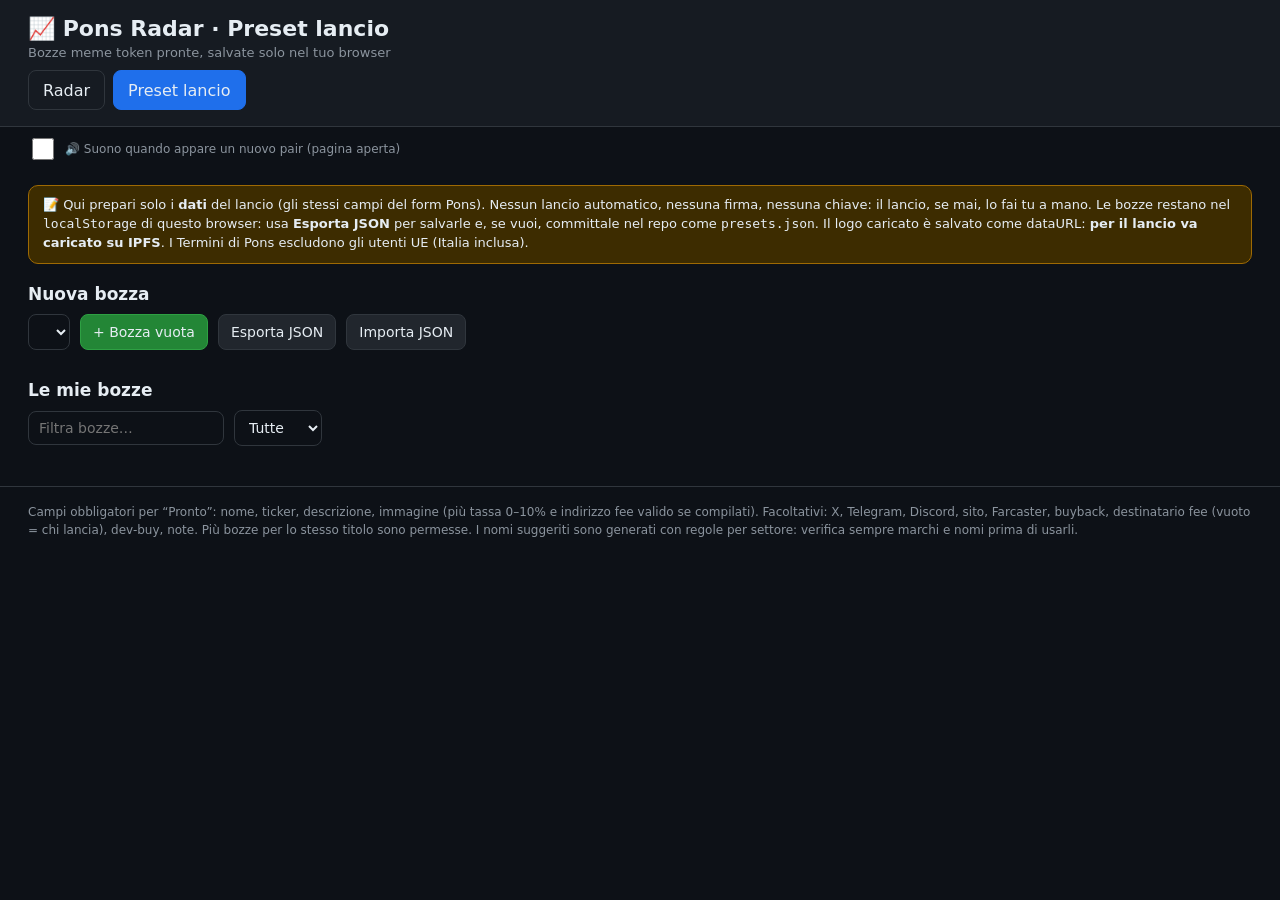
<file: preset_template.html>
<!DOCTYPE html><html lang="it"><head><meta charset="utf-8"><meta name="viewport" content="width=device-width, initial-scale=1, viewport-fit=cover"><meta name="apple-mobile-web-app-capable" content="yes"><meta name="apple-mobile-web-app-status-bar-style" content="black-translucent"><meta name="theme-color" content="#161b22"><meta name="format-detection" content="telephone=no"><meta name="referrer" content="no-referrer">
<link rel="icon" href="data:image/svg+xml,%3Csvg xmlns=%27http://www.w3.org/2000/svg%27 viewBox=%270 0 100 100%27%3E%3Ctext y=%27.9em%27 font-size=%2790%27%3E📈%3C/text%3E%3C/svg%3E">
<title>📈 Pons Radar · Preset lancio</title><link rel="stylesheet" href="style.css"><style>
.grid{display:grid;grid-template-columns:repeat(auto-fill,minmax(420px,1fr));gap:14px}.card{background:#161b22;border:1px solid #30363d;border-radius:12px;padding:14px;min-width:0}
.card h3{margin:0 0 8px;font-size:16px;display:flex;gap:8px;align-items:center;flex-wrap:wrap}.f{display:grid;grid-template-columns:1fr 1fr;gap:8px}.f label{display:flex;flex-direction:column;gap:4px;font-size:12px;color:#8b949e;min-width:0}.f .w{grid-column:1/-1}
.f input,.f textarea,.f select{width:100%;min-width:0}.f textarea{min-height:64px;resize:vertical}.row{display:flex;gap:8px;flex-wrap:wrap;margin-top:10px}.sg{display:flex;gap:6px;flex-wrap:wrap;margin:6px 0 10px}.sg button{background:#1c2a44;color:#79c0ff;border:1px dashed #388bfd;border-radius:999px;padding:5px 10px;font:inherit;font-size:12px;cursor:pointer;min-height:32px}
.lp{width:56px;height:56px;border-radius:10px;object-fit:cover;background:#21262d}.ck{flex-direction:row!important;align-items:center;gap:8px!important}.ck input{width:22px!important;height:22px;min-height:0!important}.miss{color:#ff7b72;font-size:12px;margin-top:6px}
@media (max-width:768px){.grid{grid-template-columns:1fr}.f{grid-template-columns:1fr}.sg button{min-height:44px}.row button.b{flex:1 1 45%}}.ready{border:2px solid #2ea043;background:#0c2615;border-radius:14px;padding:12px 14px;margin:14px 0}.ready h2{margin:4px 0 10px;color:#56d364}
.fl{display:grid;grid-template-columns:130px 1fr auto;gap:6px 10px;align-items:center;font-size:14px;border-bottom:1px solid #21262d;padding:4px 0}.fl .v{min-width:0;word-break:break-word}.fl button{min-height:36px}
.sgc{background:#161b22;border:1px dashed #388bfd;border-radius:10px;padding:10px;display:flex;flex-direction:column;gap:4px;min-width:0}.sgw{display:grid;grid-template-columns:repeat(auto-fill,minmax(220px,1fr));gap:10px;margin:8px 0 16px}
.bozza{background:#30363d;color:#c9d1d9}.tg{display:flex;align-items:center;gap:8px;min-height:44px;font-size:14px}.tg input{width:22px;height:22px}
@media (max-width:768px){.fl{grid-template-columns:1fr auto}.fl .k{grid-column:1/-1;color:#8b949e;font-size:12px}.fl button{min-height:44px}}</style></head><body>
<header><h1>📈 Pons Radar · Preset lancio</h1><div class="sub">Bozze meme token pronte, salvate solo nel tuo browser</div><nav><a href="index.html">Radar</a><a href="preset.html" class="on">Preset lancio</a></nav></header>
<main>
<div class="warn">📝 Qui prepari solo i <b>dati</b> del lancio (gli stessi campi del form Pons). Nessun lancio automatico, nessuna firma, nessuna chiave: il lancio, se mai, lo fai tu a mano. Le bozze restano nel <code>localStorage</code> di questo browser: usa <b>Esporta JSON</b> per salvarle e, se vuoi, committale nel repo come <code>presets.json</code>. Il logo caricato è salvato come dataURL: <b>per il lancio va caricato su IPFS</b>. I Termini di Pons escludono gli utenti UE (Italia inclusa).</div>
<div id="ready"></div>
<h2>Nuova bozza</h2>
<div class="ctrl"><select id="stock"></select><button class="b p" id="add">+ Bozza vuota</button><button class="b" id="exp">Esporta JSON</button><button class="b" id="imp">Importa JSON</button><input type="file" id="file" accept="application/json,.json" hidden></div>
<div class="mut" id="sgt"></div><div class="sgw" id="sg"></div>
<div id="repo"></div>
<h2>Le mie bozze</h2>
<div class="ctrl"><input id="q" type="search" placeholder="Filtra bozze…" autocomplete="off"><select id="fst"><option value="">Tutte</option><option value="ok">Pronto</option><option value="no">Bozza</option></select></div>
<div class="grid" id="list"></div>
</main>
<footer>Campi obbligatori per “Pronto”: nome, ticker, descrizione, immagine (più tassa 0–10% e indirizzo fee valido se compilati). Facoltativi: X, Telegram, Discord, sito, Farcaster, buyback, destinatario fee (vuoto = chi lancia), dev-buy, note. Più bozze per lo stesso titolo sono permesse. I nomi suggeriti sono generati con regole per settore: verifica sempre marchi e nomi prima di usarli.</footer>
<script src="suggest.js"></script>
<script>
const D=/*__DATA__*/null, data=D.data, KEY='pons_preset_v1';window.PONS_DATA=data;
const E=s=>String(s??'').replace(/[&<>"']/g,c=>({'&':'&amp;','<':'&lt;','>':'&gt;','"':'&quot;',"'":'&#39;'}[c]));
const stocks=data.token.filter(t=>t.robinhood).sort((a,b)=>a.ticker.localeCompare(b.ticker));
const SL={pons:'Già su Pons',candidato:'Candidato',nuovo:'Nuovo su Robinhood'};
const sel=document.getElementById('stock');
sel.innerHTML=['pons','nuovo','candidato'].map(k=>`<optgroup label="${SL[k]}">`+stocks.filter(t=>t.stato===k).map(t=>`<option value="${E(t.ticker)}">${E(t.ticker)} · ${E(t.nome)}</option>`).join('')+'</optgroup>').join('');
const FIELDS=[['nome','Nome token'],['ticker','Ticker / simbolo'],['descrizione','Descrizione','w','ta'],['logo','Immagine (URL o carica file)','w'],['x','X (Twitter)'],['telegram','Telegram'],['discord','Discord'],['sito','Sito web'],['farcaster','Farcaster'],['tassa','Tassa creatore % (0–10)'],['fee','Destinatario fee (facoltativo)','w'],['devbuy','Dev-buy (importo nel pair token)'],['note','Note','w','ta']];
let drafts=[];try{drafts=JSON.parse(localStorage.getItem(KEY)||'[]')}catch(e){}
const save=()=>{try{localStorage.setItem(KEY,JSON.stringify(drafts))}catch(e){alert('Spazio del browser esaurito: usa un URL per l\'immagine invece del file.')}};
const stockOf=d=>stocks.find(s=>s.ticker===d.stock)||{ticker:d.stock,nome:'',stato:''};
function check(d){const m=[];if(!d.nome)m.push('nome');if(!d.ticker)m.push('ticker');if(!d.descrizione)m.push('descrizione');if(!d.logo)m.push('immagine');
 const tx=parseFloat(d.tassa);if(d.tassa!==''&&d.tassa!=null&&(isNaN(tx)||tx<0||tx>10))m.push('tassa 0–10%');
 if(d.fee&&!/^0x[0-9a-fA-F]{40}$/.test(d.fee))m.push('indirizzo fee non valido');if(d.devbuy&&(isNaN(parseFloat(d.devbuy))||parseFloat(d.devbuy)<0))m.push('dev-buy non valido');return m}
const isReady=d=>!!d.pronto&&!check(d).length;
const val=(d,k)=>k==='buyback'?(d.buyback?'attivo':'disattivo'):k==='logo'&&(d.logo||'').startsWith('data:')?'[file locale: scarica e carica su IPFS]':k==='tassa'?(d.tassa||0)+'%':k==='fee'?(d.fee||'(chi lancia)'):(d[k]??'');
function txt(d){const st=stockOf(d);return [`Bozza lancio Pons — pair: ${d.stock}${st.indirizzo?' ('+st.indirizzo+')':''}`].concat(FIELDS.concat([['buyback','Buyback']]).map(([k,l])=>`${l}: ${val(d,k)}`)).join('\n')}
function card(d,i,ro){const st=stockOf(d),m=check(d),r=isReady(d);
 return `<div class="card" data-i="${i}"><h3>${d.logo?`<img class="lp" src="${E(d.logo)}" alt="">`:''}<span>${E(d.nome||'(senza nome)')} <span class="mut">$${E(d.ticker||'—')}</span></span><span class="bd ${r?'pons':'bozza'}">${r?'Pronto':'Bozza'}</span></h3>
 <div class="mut">Pair: <b>${E(st.ticker)}</b> ${E(st.nome)} · <span class="bd ${st.stato}">${SL[st.stato]||'—'}</span>${ro?' · <b>da presets.json (repo)</b>':''}${d.angolo?' · angolo: '+E(d.angolo):''}</div>
 <div class="f" style="margin-top:8px">${FIELDS.map(([k,l,w,ta])=>`<label class="${w||''}">${l}${ta?`<textarea data-k="${k}" ${ro?'readonly':''}>${E(d[k])}</textarea>`:`<input data-k="${k}" value="${E(d[k])}" ${ro?'readonly':''} ${k==='tassa'||k==='devbuy'?'inputmode="decimal"':''} autocomplete="off">`}</label>`).join('')}
 ${ro?'':'<label class="w">Carica immagine (salvata come dataURL, max ~300 KB)<input type="file" accept="image/*" data-up="1"></label>'}
 <label class="ck w"><input type="checkbox" data-k="buyback" ${d.buyback?'checked':''} ${ro?'disabled':''}> Buyback attivo</label>
 <label class="ck w"><input type="checkbox" data-k="pronto" ${d.pronto?'checked':''} ${ro?'disabled':''}> Segna come <b>Pronto</b> (vale solo se tutti i campi obbligatori sono compilati)</label></div>
 <div class="miss" ${m.length?'':'hidden'}>${m.length?'Manca: '+m.map(E).join(', '):''}</div>
 <div class="row"><button class="b p" data-a="copy">Copia tutto</button>${ro?'<button class="b" data-a="clone">Copia nelle mie bozze</button>':'<button class="b" data-a="dup">Duplica</button><button class="b d" data-a="del">Elimina</button>'}</div></div>`}
const repo=((D.presets&&D.presets.bozze)||[]).map(d=>Object.assign({pronto:true},d));
function readyBox(){const all=drafts.map((d,i)=>[d,i,false]).concat(repo.map((d,i)=>[d,'r'+i,true])).filter(([d])=>isReady(d)&&stockOf(d).stato==='pons');
 if(!all.length)return '';
 return `<div class="ready"><h2>🚀 Pronti da lanciare (${all.length})</h2><div class="mut" style="margin-bottom:8px">Bozze “Pronto” il cui titolo è già approvato come pair su Pons. Copia i campi e completa il lancio a mano su <a href="https://ponsfamily.com/launchpad" target="_blank" rel="noopener">ponsfamily.com/launchpad</a> (ricorda la restrizione UE nei Termini).</div>`+
 all.map(([d,i])=>{const st=stockOf(d);return `<div class="card" data-i="${i}" style="margin-bottom:12px"><h3>${d.logo?`<img class="lp" src="${E(d.logo)}" alt="">`:''}<span>${E(d.nome)} <span class="mut">$${E(d.ticker)}</span></span><span class="bd pons">Pair ${E(st.ticker)} su Pons${st.approvato_ts?' dal '+new Date(st.approvato_ts*1000).toLocaleDateString('it-IT'):''}</span></h3>
 <div class="fl"><span class="k">Pair token</span><span class="v addr">${E(st.ticker)} · ${E(st.indirizzo)}</span><button class="b" data-cp="${E(st.indirizzo)}">Copia</button></div>
 ${FIELDS.concat([['buyback','Buyback']]).filter(([k])=>k!=='note').map(([k,l])=>`<div class="fl"><span class="k">${l}</span><span class="v">${E(val(d,k))||'<span class=mut>—</span>'}</span>${k==='logo'?`<button class="b" data-a="img">Scarica immagine</button>`:`<button class="b" data-cp="${E(val(d,k))}">Copia</button>`}</div>`).join('')}
 <div class="row"><button class="b p" data-a="copy">Copia tutto</button><a class="b p" style="text-decoration:none;display:inline-flex;align-items:center;padding:8px 14px;border-radius:8px;background:#1f6feb;color:#fff" href="https://ponsfamily.com/launchpad" target="_blank" rel="noopener">Apri Pons launchpad ↗</a></div></div>`}).join('')+'</div>'}
function renderSugg(){const st=stocks.find(s=>s.ticker===sel.value);if(!st)return;const S=suggerimenti(st);
 document.getElementById('sgt').innerHTML=`Suggerimenti automatici per <b>${E(st.ticker)}</b> ${E(st.nome)} (settore: ${E(S.settore)}; regole, solo spunti):`;
 document.getElementById('sg').innerHTML=S.lista.map((x,j)=>`<div class="sgc"><b>${E(x.nome)}</b><span class="mut">$${E(x.ticker)}</span><span style="font-size:13px">${E(x.descrizione)}</span><span class="mut">Angolo: ${E(x.angolo)}</span><button class="b p" data-use="${j}">Usa questo</button></div>`).join('')}
function render(){const q=document.getElementById('q').value.toLowerCase(),f=document.getElementById('fst').value;
 const ok=d=>(!q||JSON.stringify([d.stock,d.nome,d.ticker]).toLowerCase().includes(q))&&(!f||(f==='ok')===isReady(d));
 document.getElementById('ready').innerHTML=readyBox();
 document.getElementById('list').innerHTML=drafts.map((d,i)=>ok(d)?card(d,i,false):'').join('')||'<div class="mut">Nessuna bozza: scegli un titolo e premi “Usa questo” o “Bozza vuota”.</div>';
 document.getElementById('repo').innerHTML=repo.length?'<h2>Preset nel repo (presets.json)</h2><div class="grid">'+repo.map((d,i)=>ok(d)?card(d,'r'+i,true):'').join('')+'</div>':''}
const blank=s=>({id:Date.now()+''+Math.random().toString(36).slice(2,6),stock:s,nome:'',ticker:'',descrizione:'',logo:'',x:'',telegram:'',discord:'',sito:'',farcaster:'',tassa:'',buyback:false,fee:'',devbuy:'',note:'',pronto:false});
document.getElementById('add').onclick=()=>{drafts.unshift(blank(sel.value));save();render();document.querySelector('#list .card')?.scrollIntoView({behavior:'smooth'})};
sel.onchange=renderSugg;
document.getElementById('sg').onclick=e=>{const b=e.target.closest('[data-use]');if(!b)return;const st=stocks.find(s=>s.ticker===sel.value),x=suggerimenti(st).lista[+b.dataset.use];
 drafts.unshift(Object.assign(blank(sel.value),{nome:x.nome,ticker:x.ticker,descrizione:x.descrizione,angolo:x.angolo,logo:st.logo?'':''}));save();render();b.textContent='Aggiunta ✓';document.querySelector('#list .card')?.scrollIntoView({behavior:'smooth'})};
document.getElementById('exp').onclick=()=>{const b=new Blob([JSON.stringify({bozze:drafts},null,1)],{type:'application/json'});const a=document.createElement('a');a.href=URL.createObjectURL(b);a.download='presets.json';a.click()};
document.getElementById('imp').onclick=()=>document.getElementById('file').click();
document.getElementById('file').onchange=e=>{const f=e.target.files[0];if(!f)return;f.text().then(t=>{try{const j=JSON.parse(t),arr=Array.isArray(j)?j:j.bozze||[];let n=0;arr.forEach(d=>{if(d&&d.stock){d.id=d.id||blank('').id;const k=drafts.findIndex(x=>x.id===d.id);k>=0?drafts[k]=Object.assign(blank(d.stock),d):drafts.push(Object.assign(blank(d.stock),d));n++}});save();render();alert(n+' bozze importate')}catch(x){alert('File JSON non valido')}});e.target.value=''};
['q','fst'].forEach(id=>document.getElementById(id).addEventListener('input',render));
const L=document.querySelector('main');
const get=el=>{const i=el.closest('.card').dataset.i;return i[0]==='r'?[repo[+i.slice(1)],true]:[drafts[+i],false]};
function upd(el){const c=el.closest('.card');const[d,ro]=get(el);if(ro)return;d[el.dataset.k]=el.type==='checkbox'?el.checked:el.value;save();
 const m=check(d),r=isReady(d),bd=c.querySelector('h3 .bd');bd.className='bd '+(r?'pons':'bozza');bd.textContent=r?'Pronto':'Bozza';
 const x=c.querySelector('.miss');x.hidden=!m.length;x.textContent=m.length?'Manca: '+m.join(', '):'';
 if(el.dataset.k==='nome'||el.dataset.k==='ticker')c.querySelector('h3 span').innerHTML=E(d.nome||'(senza nome)')+' <span class="mut">$'+E(d.ticker||'—')+'</span>';
 if(el.dataset.k==='pronto'&&el.checked&&m.length)alert('Segnata come Pronto, ma resta “Bozza” finché manca: '+m.join(', '));
 document.getElementById('ready').innerHTML=readyBox()}
L.addEventListener('input',e=>{if(e.target.dataset.k&&e.target.type!=='checkbox'&&e.target.closest('.card'))upd(e.target)});
L.addEventListener('change',e=>{const el=e.target;if(!el.closest('.card'))return;
 if(el.dataset.up){const[d]=get(el);const f=el.files[0];if(!f)return;if(f.size>300000){alert('Immagine troppo grande (max ~300 KB): usa un URL.');return}const r=new FileReader();r.onload=()=>{d.logo=r.result;save();render()};r.readAsDataURL(f);return}
 if(el.dataset.k&&el.type==='checkbox')upd(el)});
const copy=(t,b)=>navigator.clipboard?.writeText(t).then(()=>{const o=b.textContent;b.textContent='Copiato ✓';setTimeout(()=>b.textContent=o,1200)},()=>prompt('Copia:',t));
L.addEventListener('click',e=>{const b=e.target.closest('button');if(!b||!b.closest('.card'))return;const[d]=get(b);
 if(b.dataset.cp!==undefined){copy(b.dataset.cp,b);return}
 const a=b.dataset.a;if(a==='copy')copy(txt(d),b);
 if(a==='img'){if(!d.logo)return;const l=document.createElement('a');l.href=d.logo;l.download=(d.ticker||'logo')+'.'+(((d.logo.match(/^data:image\/(\w+)/)||[])[1])||'png');l.target='_blank';l.rel='noopener';l.click()}
 if(a==='del'&&confirm('Eliminare la bozza?')){drafts=drafts.filter(x=>x!==d);save();render()}
 if(a==='dup'||a==='clone'){drafts.unshift(Object.assign({},d,{id:blank('').id}));save();render()}});
if(location.hash){const s=decodeURIComponent(location.hash.slice(1));if(stocks.some(t=>t.ticker===s))sel.value=s}
renderSugg();render();
</script><script src="live.js"></script></body></html>
</file>
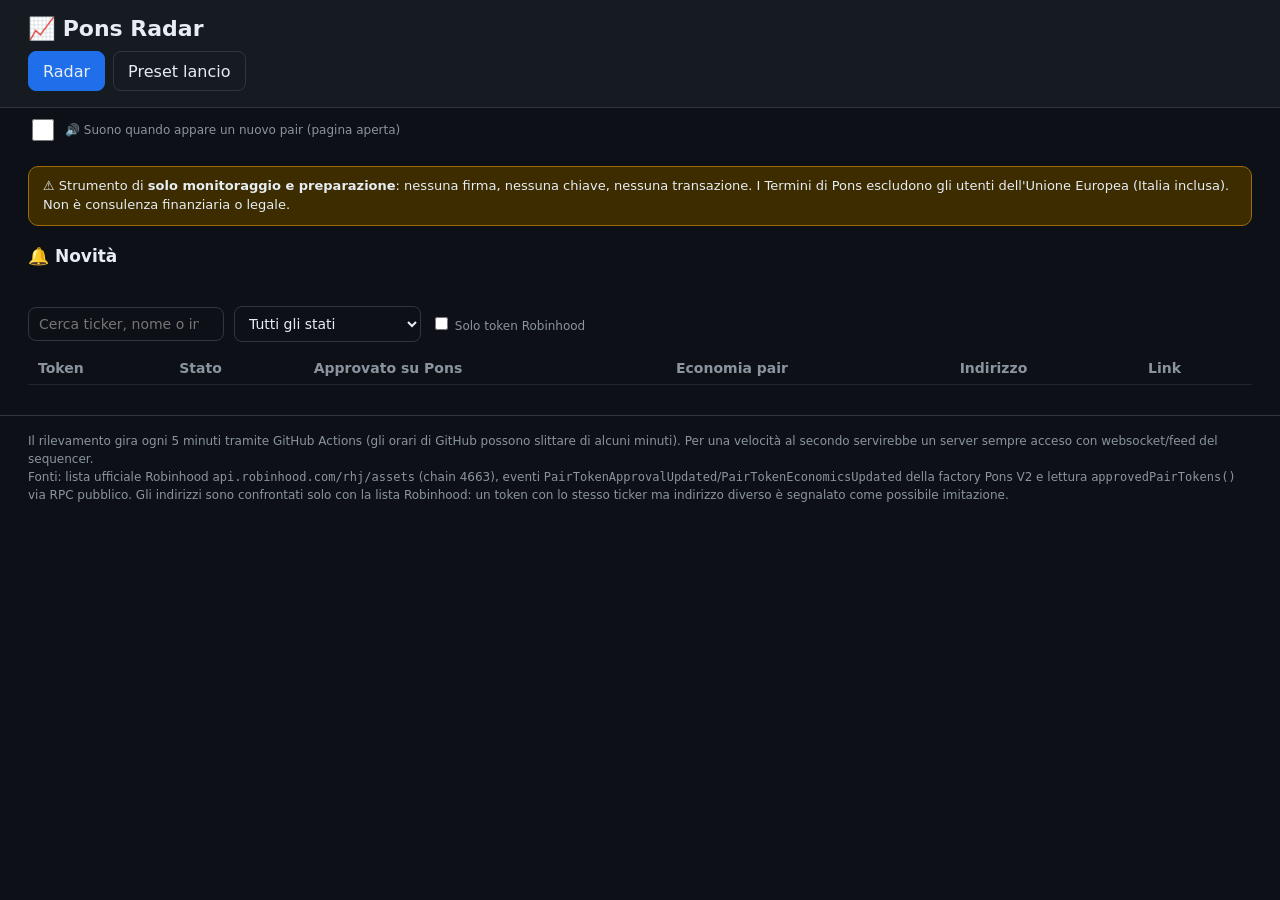
<file: template.html>
<!DOCTYPE html><html lang="it"><head><meta charset="utf-8"><meta name="viewport" content="width=device-width, initial-scale=1, viewport-fit=cover"><meta name="apple-mobile-web-app-capable" content="yes"><meta name="apple-mobile-web-app-status-bar-style" content="black-translucent"><meta name="apple-mobile-web-app-title" content="Pons Radar"><meta name="theme-color" content="#161b22"><meta name="format-detection" content="telephone=no"><meta name="referrer" content="no-referrer">
<link rel="icon" href="data:image/svg+xml,%3Csvg xmlns=%27http://www.w3.org/2000/svg%27 viewBox=%270 0 100 100%27%3E%3Ctext y=%27.9em%27 font-size=%2790%27%3E📈%3C/text%3E%3C/svg%3E">
<title>📈 Pons Radar · pair token su Robinhood Chain</title><link rel="stylesheet" href="style.css"></head><body>
<header><h1>📈 Pons Radar</h1><div class="sub" id="sub"></div><nav><a href="index.html" class="on">Radar</a><a href="preset.html">Preset lancio</a></nav></header>
<main>
<div class="warn">⚠️ Strumento di <b>solo monitoraggio e preparazione</b>: nessuna firma, nessuna chiave, nessuna transazione. I Termini di Pons escludono gli utenti dell'Unione Europea (Italia inclusa). Non è consulenza finanziaria o legale.</div>
<div id="err"></div>
<h2>🔔 Novità</h2><div class="mut" id="novsub"></div><div class="nov" id="nov"></div>
<div class="cnt" id="cnt"></div>
<div class="ctrl"><input id="q" type="search" placeholder="Cerca ticker, nome o indirizzo…" autocomplete="off"><select id="fs"><option value="">Tutti gli stati</option><option value="pons">Già su Pons</option><option value="candidato">Candidato</option><option value="nuovo">Nuovo su Robinhood</option><option value="revocato">Revocato</option></select>
<label class="mut"><input type="checkbox" id="onlyrh" style="width:auto;min-height:0"> Solo token Robinhood</label></div>
<div class="mut" id="nres"></div>
<table class="rt"><thead><tr><th>Token</th><th>Stato</th><th>Approvato su Pons</th><th>Economia pair</th><th>Indirizzo</th><th>Link</th></tr></thead><tbody id="tb"></tbody></table>
</main>
<footer>Il rilevamento gira ogni 5 minuti tramite GitHub Actions (gli orari di GitHub possono slittare di alcuni minuti). Per una velocità al secondo servirebbe un server sempre acceso con websocket/feed del sequencer.<br>
Fonti: lista ufficiale Robinhood <code>api.robinhood.com/rhj/assets</code> (chain 4663), eventi <code>PairTokenApprovalUpdated</code>/<code>PairTokenEconomicsUpdated</code> della factory Pons V2 <span class="addr" id="fac"></span> e lettura <code>approvedPairTokens()</code> via RPC pubblico. Gli indirizzi sono confrontati solo con la lista Robinhood: un token con lo stesso ticker ma indirizzo diverso è segnalato come possibile imitazione.</footer>
<script>
const D=/*__DATA__*/null, data=D.data; window.PONS_DATA=data; const ST={pons:'Già su Pons',candidato:'Candidato',nuovo:'Nuovo su Robinhood',revocato:'Revocato',altro:'Altro'};
const E=s=>String(s??'').replace(/[&<>"']/g,c=>({'&':'&amp;','<':'&lt;','>':'&gt;','"':'&quot;',"'":'&#39;'}[c]));
const dt=t=>t?new Date(t*1000).toLocaleString('it-IT',{day:'2-digit',month:'2-digit',year:'numeric',hour:'2-digit',minute:'2-digit'}):'—';
const ago=t=>{const s=Date.now()/1000-t;return s<3600?Math.round(s/60)+' min fa':s<86400?Math.round(s/3600)+' h fa':Math.round(s/86400)+' g fa'};
const EX='https://robinhoodchain.blockscout.com';const presets=(D.presets&&D.presets.bozze)||[];
document.getElementById('sub').textContent=`Ultimo aggiornamento: ${dt(data.aggiornato)} (${ago(data.aggiornato)}) · blocco ${data.blocco.toLocaleString('it-IT')}`;
document.getElementById('fac').textContent=data.factory;
if(data.errori.length)document.getElementById('err').innerHTML='<div class="warn">'+data.errori.map(E).join('<br>')+'</div>';
const NL={approvato:'✅ Approvato su Pons',revocato:'⛔ Revocato su Pons',nuovo_rh:'🆕 Nuovo su Robinhood'};
document.getElementById('novsub').textContent='Approvazioni on-chain degli ultimi 30 giorni (orario del blocco) e nuovi token Robinhood rilevati dopo il '+dt(data.baseline_ts)+'.';
document.getElementById('nov').innerHTML=data.novita.length?data.novita.slice(0,15).map(n=>{const p=presets.find(x=>(x.stock||'').toUpperCase()===n.ticker.toUpperCase());
 return `<div class="nv ${n.tipo}${Date.now()/1000-n.ts<86400?' fresh':''}"><b>${NL[n.tipo]}</b><span><b>${E(n.ticker)}</b> ${E(n.nome)}${n.robinhood?'':' <span class="mut">(non Robinhood)</span>'}</span><span class="mut">${dt(n.ts)} · ${ago(n.ts)}</span><a href="${EX}/token/${E(n.indirizzo)}" target="_blank" rel="noopener">Explorer</a>${n.tipo==='approvato'?'<a href="https://ponsfamily.com/launchpad" target="_blank" rel="noopener">Pons</a>':''}<a href="preset.html#${encodeURIComponent(n.ticker)}">Prepara preset</a>${p?`<a href="preset.html#${encodeURIComponent(n.ticker)}">Preset: ${E(p.nome||p.ticker)}</a>`:''}</div>`}).join(''):'<div class="mut">Nessuna novità.</div>';
const c=data.conteggi;let fs='';
const C=[['','Token totali',data.token.length],['pons','Già su Pons',c.pons],['candidato','Candidati',c.candidato],['nuovo','Nuovi su Robinhood (7 g)',c.nuovo]];
function rc(){document.getElementById('cnt').innerHTML=C.map(([k,l,n])=>`<button data-k="${k}" class="${fs===k?'on':''}"><b>${n}</b>${l}</button>`).join('')}
const q=document.getElementById('q'),sel=document.getElementById('fs'),orh=document.getElementById('onlyrh');
function econ(e){return e?`Soglia graduazione: <b>${e.soglia_graduazione?.toLocaleString('it-IT')}</b><br><span class="mut">phantom ${e.phantom?.toLocaleString('it-IT')} · ${e.decimali} dec.</span>`:'<span class="mut">—</span>'}
function render(){fs=sel.value;rc();const s=q.value.trim().toLowerCase();
 const r=data.token.filter(t=>(!fs||t.stato===fs)&&(!orh.checked||t.robinhood)&&(!s||(t.ticker+' '+t.nome+' '+t.indirizzo).toLowerCase().includes(s)));
 document.getElementById('nres').textContent=r.length+' token mostrati';
 document.getElementById('tb').innerHTML=r.map(t=>`<tr><td data-l="Token"><div>${t.logo?`<img class="lg" loading="lazy" src="${E(t.logo)}" alt="">`:''}<b>${E(t.ticker)}</b> ${E(t.nome)}${t.robinhood?'':'<br><span class="mut">non nella lista Robinhood</span>'}${t.sospetto?`<br><span class="bd inc">⚠️ ${E(t.sospetto)}</span>`:''}</div></td>
 <td data-l="Stato"><span><span class="bd ${t.stato}">${ST[t.stato]}</span>${t.nuovo_rh&&t.stato!=='nuovo'?' <span class="bd nuovo">Nuovo RH</span>':''}</span></td>
 <td data-l="Approvato"><span>${t.approvato_ts?dt(t.approvato_ts)+(t.approvato_tx?`<br><a href="${EX}/tx/${E(t.approvato_tx)}" target="_blank" rel="noopener">tx</a>`:''):'<span class="mut">—</span>'}</span></td>
 <td data-l="Economia"><span>${t.stato==='pons'?econ(t.economia):'<span class="mut">—</span>'}</span></td>
 <td data-l="Indirizzo"><span class="addr">${E(t.indirizzo)}</span></td>
 <td data-l="Link"><span><a href="${E(t.explorer)}" target="_blank" rel="noopener">Explorer</a> · <a href="preset.html#${encodeURIComponent(t.ticker)}">Prepara preset</a>${t.stato==='pons'?' · <a href="https://ponsfamily.com/launchpad" target="_blank" rel="noopener">Pons</a>':''}</span></td></tr>`).join('')}
document.getElementById('cnt').addEventListener('click',e=>{const b=e.target.closest('button');if(b){sel.value=b.dataset.k;render()}});
[q,sel,orh].forEach(x=>x.addEventListener('input',render));render();
</script><script src="live.js"></script></body></html>
</file>
<file: style.css>
*{box-sizing:border-box}body{margin:0;font-family:system-ui,-apple-system,sans-serif;background:#0d1117;color:#e6edf3}a{color:#58a6ff}
header{padding:16px 28px;background:#161b22;border-bottom:1px solid #30363d}h1{margin:0;font-size:22px}.sub{color:#8b949e;font-size:13px;margin-top:4px}
nav{display:flex;gap:8px;margin-top:10px;flex-wrap:wrap}nav a{padding:8px 14px;border:1px solid #30363d;border-radius:8px;text-decoration:none;color:#e6edf3;min-height:40px;display:inline-flex;align-items:center}nav a.on{background:#1f6feb;border-color:#1f6feb}
main{padding:0 28px 30px;max-width:1400px;margin:0 auto}.warn{background:#3d2c00;border:1px solid #9e6a03;border-radius:10px;padding:10px 14px;margin:14px 0;font-size:13px;line-height:1.45}
.cnt{display:grid;grid-template-columns:repeat(auto-fit,minmax(150px,1fr));gap:10px;margin:14px 0}.cnt button{background:#161b22;border:1px solid #30363d;border-radius:10px;padding:12px;color:#e6edf3;text-align:left;cursor:pointer;min-height:44px;font:inherit}.cnt button b{display:block;font-size:24px}.cnt button.on{border-color:#1f6feb;background:#132036}
.ctrl{display:flex;gap:10px;flex-wrap:wrap;margin:10px 0;align-items:center}input,select,textarea{background:#0d1117;color:#e6edf3;border:1px solid #30363d;border-radius:8px;padding:8px 10px;font-size:14px;font-family:inherit}
button.b{background:#21262d;color:#e6edf3;border:1px solid #30363d;border-radius:8px;padding:8px 12px;cursor:pointer;font:inherit;font-size:14px;min-height:36px}button.b.p{background:#238636;border-color:#2ea043}button.b.d{background:#3d1214;border-color:#da3633}
table{width:100%;border-collapse:collapse;font-size:14px}th,td{padding:8px 10px;border-bottom:1px solid #21262d;text-align:left;vertical-align:top}th{color:#8b949e;font-weight:600;position:sticky;top:0;background:#0d1117}
.bd{display:inline-block;padding:3px 9px;border-radius:999px;font-size:12px;font-weight:600;white-space:nowrap}.pons{background:#0f3d1f;color:#56d364}.candidato{background:#1c2a44;color:#79c0ff}.nuovo{background:#4b2a00;color:#ffa657}.revocato,.altro{background:#30363d;color:#c9d1d9}.inc{background:#3d1214;color:#ff7b72}
.addr{font-family:ui-monospace,monospace;font-size:12px;color:#8b949e;word-break:break-all}.lg{width:28px;height:28px;border-radius:50%;background:#21262d;vertical-align:middle;margin-right:6px}.mut{color:#8b949e;font-size:12px}
.nov{display:grid;gap:8px;margin:8px 0 18px}.nv{background:#161b22;border:1px solid #30363d;border-left:4px solid #56d364;border-radius:10px;padding:10px 12px;font-size:14px;display:flex;gap:10px;flex-wrap:wrap;align-items:center}.nv.nuovo_rh{border-left-color:#ffa657}.nv.revocato{border-left-color:#da3633}.nv.fresh{box-shadow:0 0 0 1px #56d364 inset}
footer{padding:16px 28px 30px;color:#8b949e;font-size:12px;line-height:1.5;border-top:1px solid #30363d}h2{font-size:17px;margin:20px 0 6px}
@media (max-width:768px){html{-webkit-text-size-adjust:100%}body{overflow-x:hidden;padding-left:env(safe-area-inset-left);padding-right:env(safe-area-inset-right);padding-bottom:env(safe-area-inset-bottom)}
header{position:sticky;top:0;z-index:20;padding:calc(8px + env(safe-area-inset-top)) 14px 8px}h1{font-size:17px}.sub{font-size:12px}nav a{min-height:44px;flex:1;justify-content:center}
main{padding:0 12px 20px}footer{padding:14px 12px calc(20px + env(safe-area-inset-bottom))}.cnt{grid-template-columns:1fr 1fr}
.ctrl{display:grid;grid-template-columns:1fr;gap:8px}input,select,textarea{font-size:16px;min-height:44px;width:100%;min-width:0}button.b,.cnt button{min-height:44px}
table.rt thead{display:none}table.rt,table.rt tbody{display:block}table.rt tr{display:block;background:#161b22;border:1px solid #30363d;border-radius:12px;padding:10px 12px;margin-bottom:10px}
table.rt td{display:flex;gap:10px;border:0;padding:5px 0;min-width:0}table.rt td::before{content:attr(data-l);color:#8b949e;font-size:12px;min-width:92px;flex:none}table.rt td>*{min-width:0}td a{display:inline-block;padding:6px 0;min-height:32px}}
</file>
